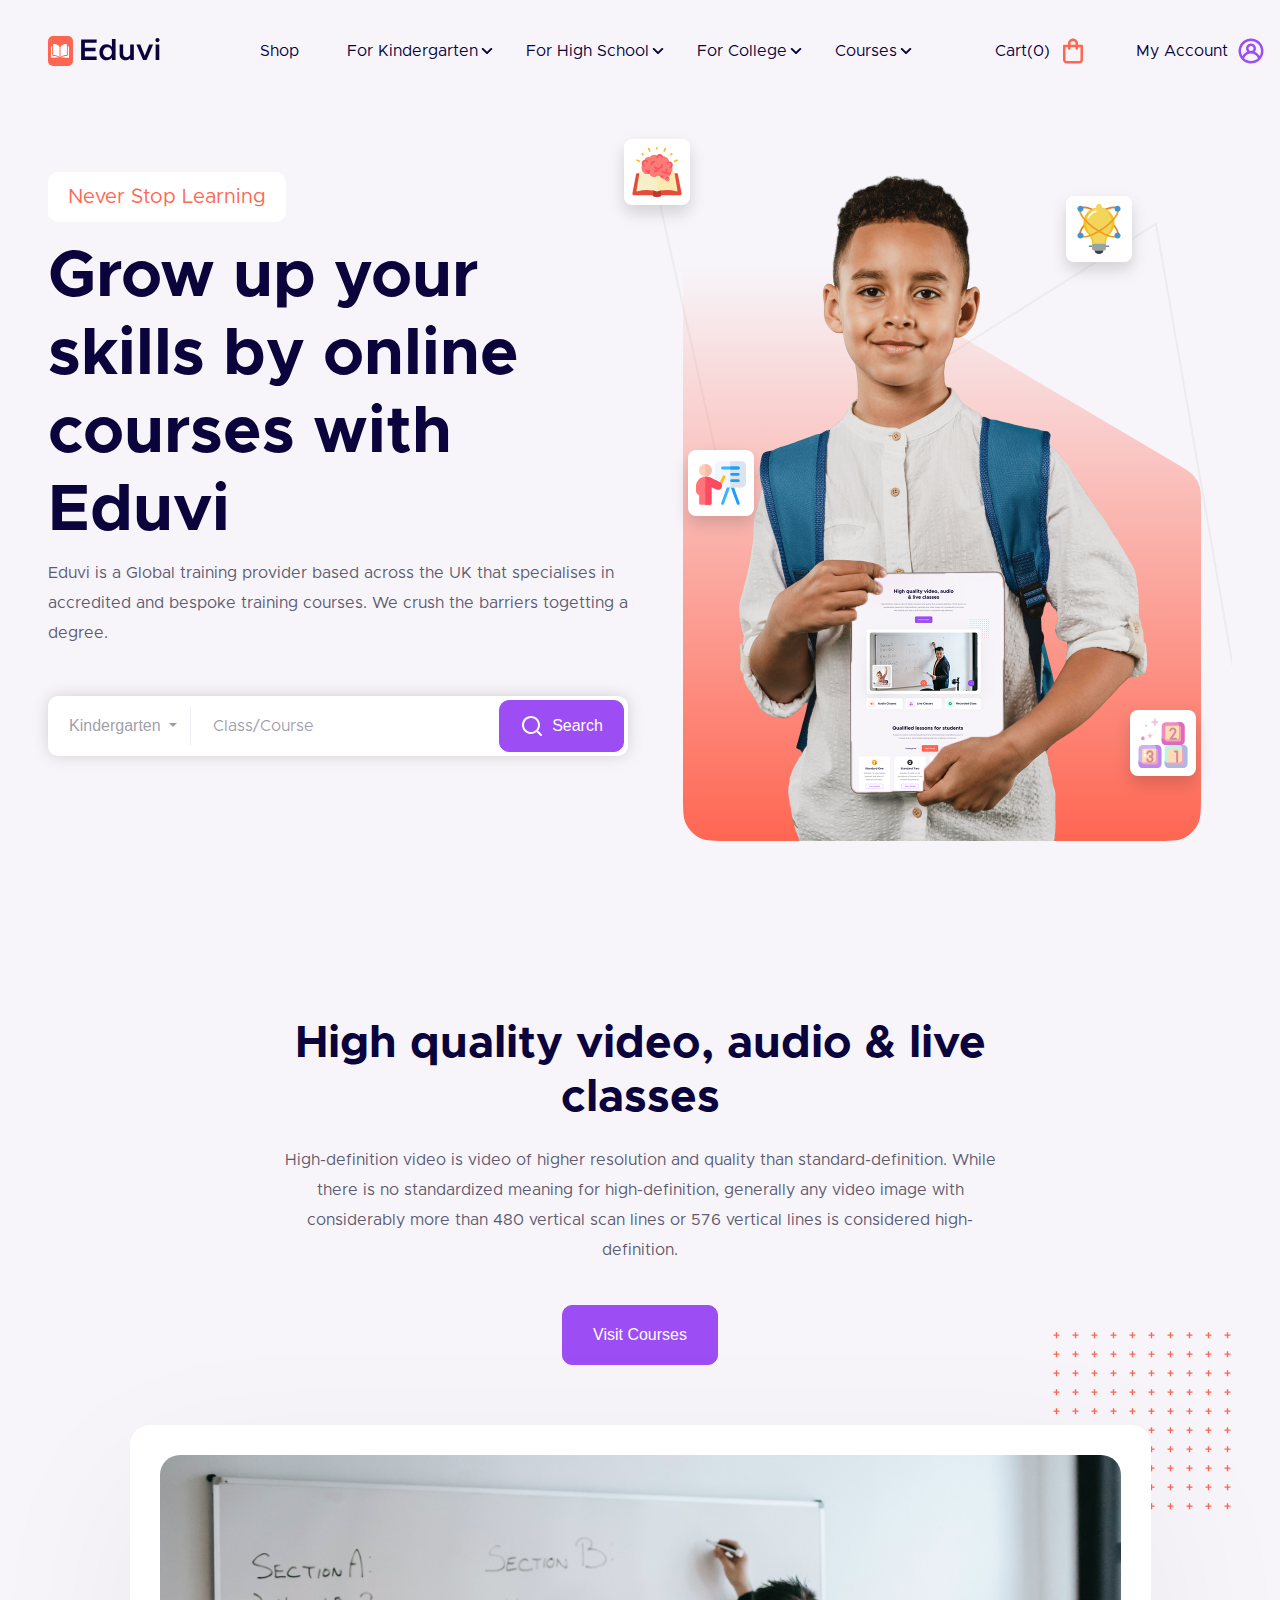
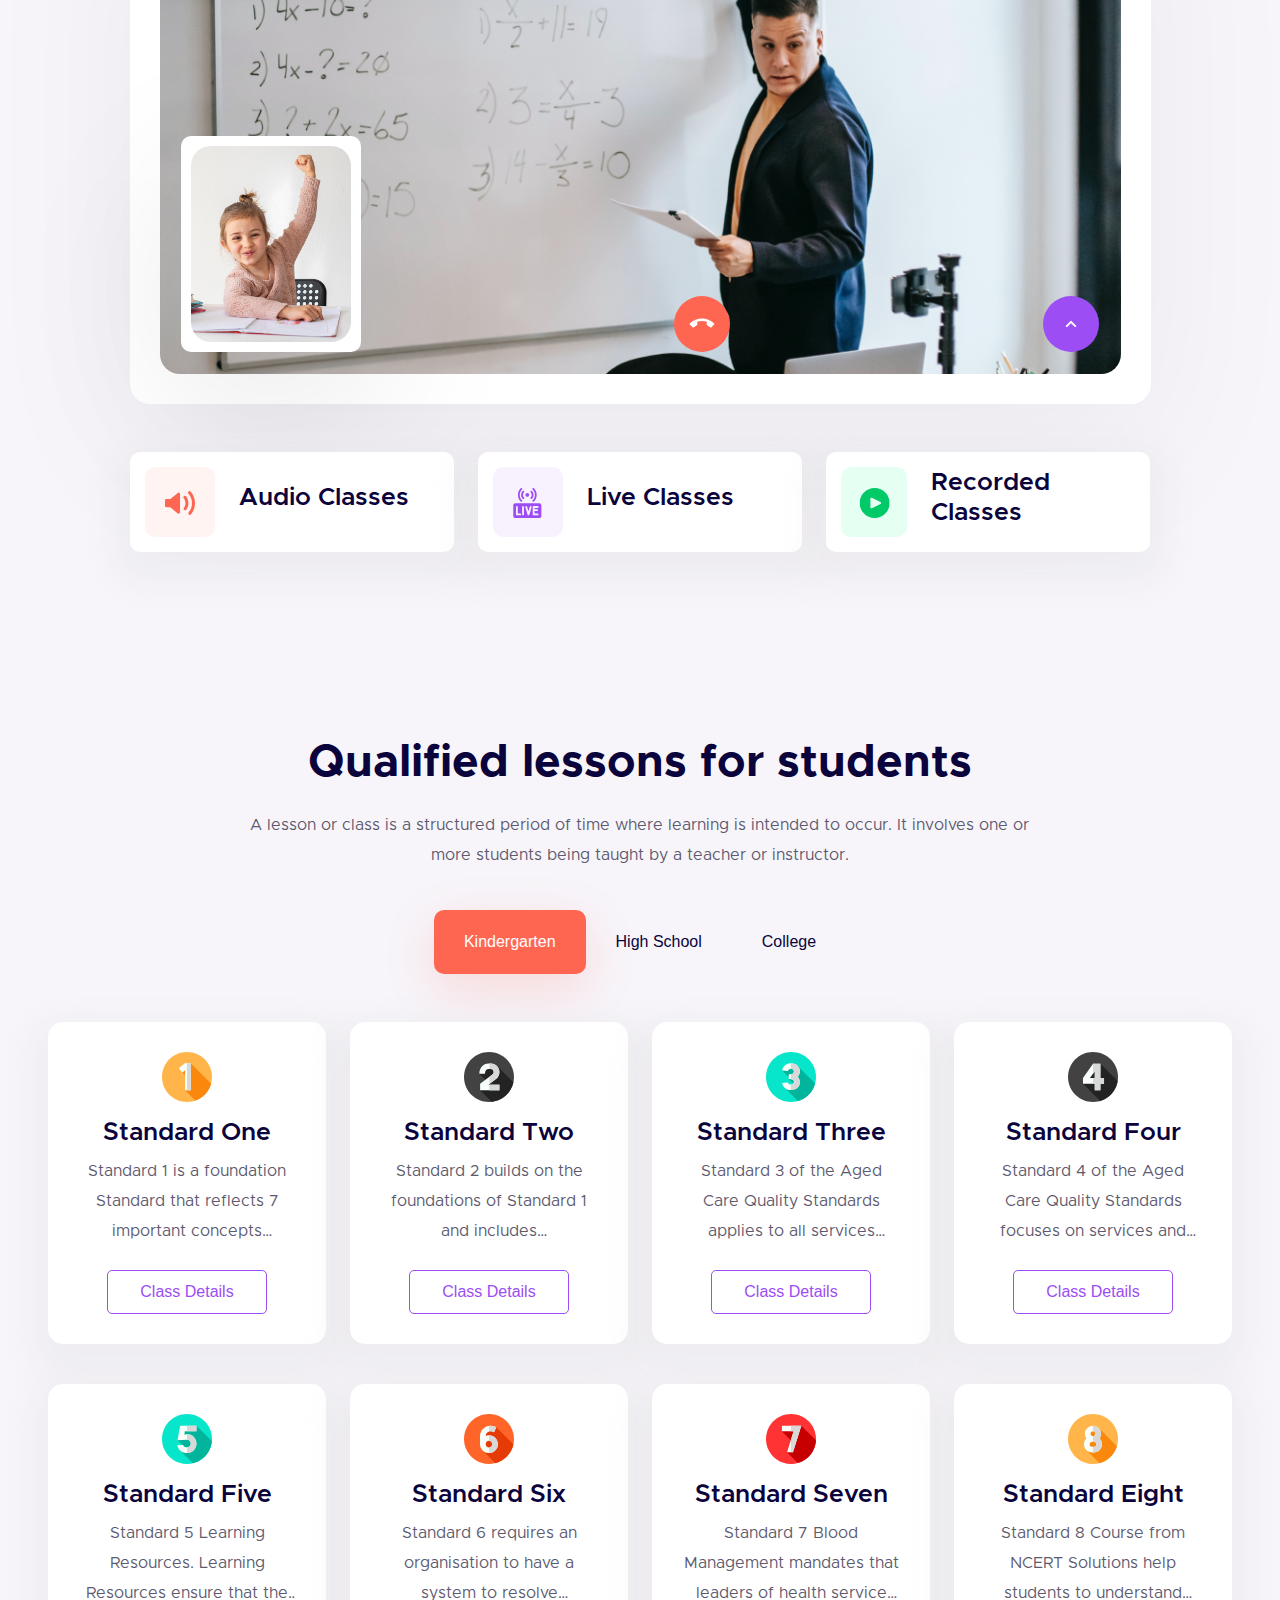
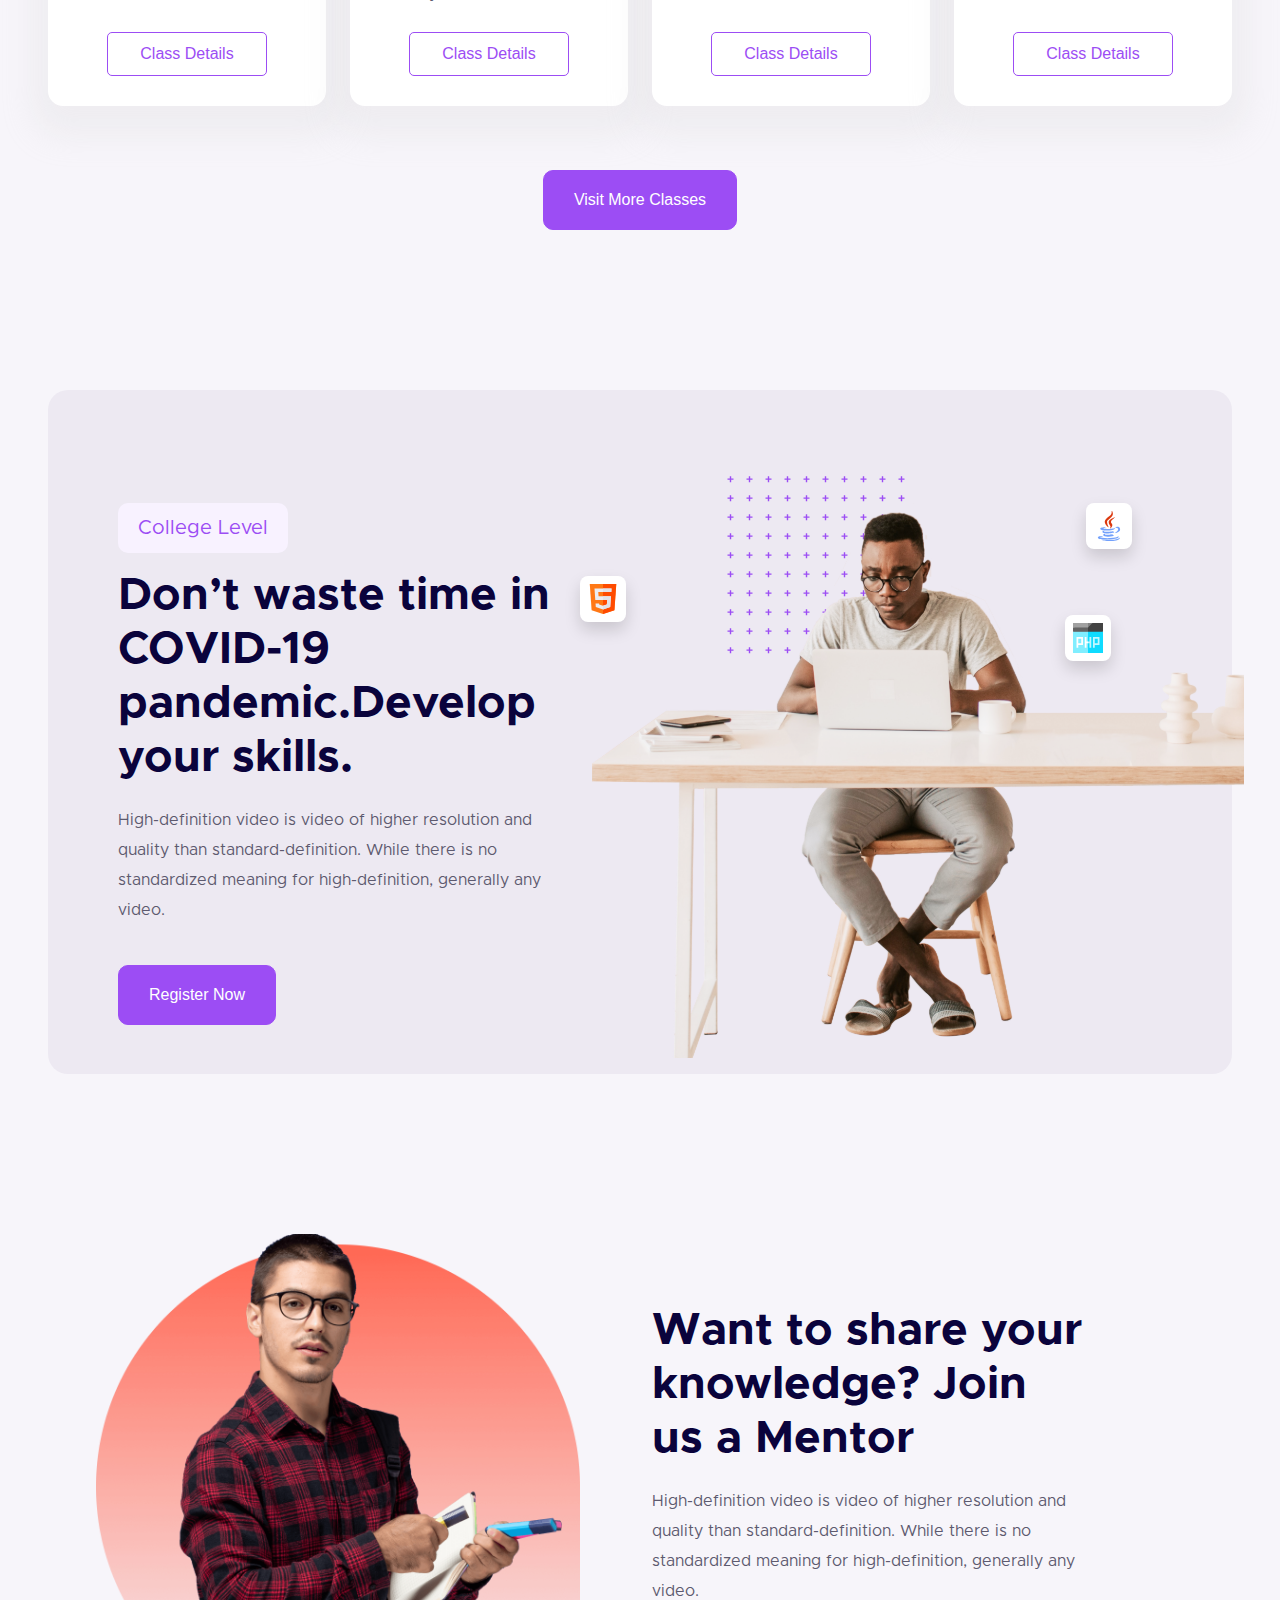
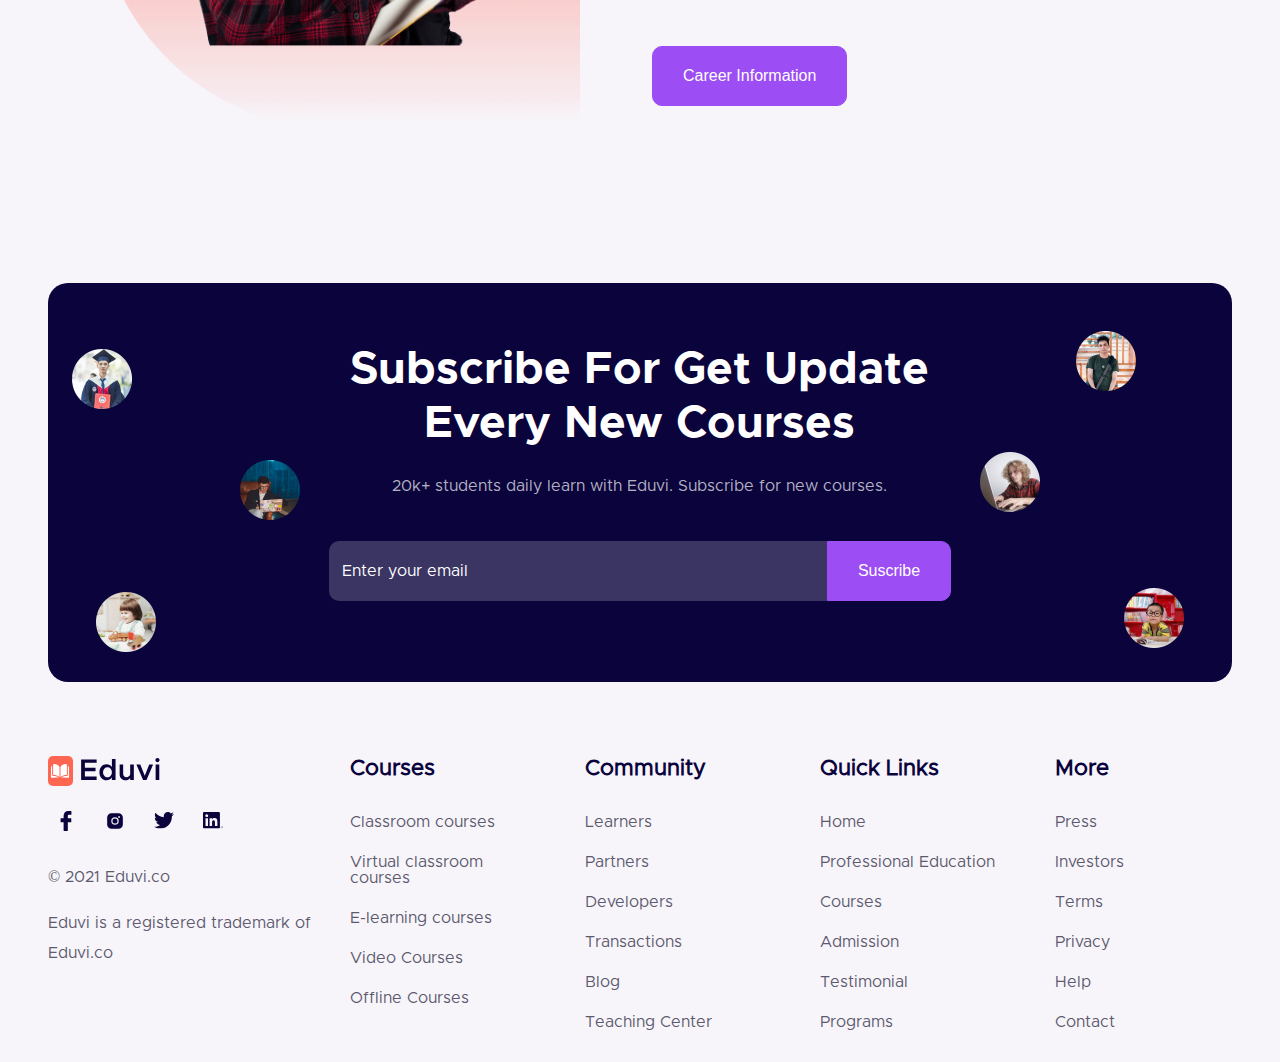
<file: index.html>
<!DOCTYPE html>
<html lang="en">
  <head>
    <meta charset="UTF-8" />
    <meta http-equiv="X-UA-Compatible" content="IE=edge" />
    <meta name="viewport" content="width=device-width, initial-scale=1.0" />
    <meta name="description" content="Eduvi is a Global training provider based across the UK that specialises in accredited and bespoke training courses. We crush the barriers togetting a degree"/>
    <!-- facebook meta tags -->
    <meta property="og:title" content="Want to share your knowledge?">
    <meta property="og:description" content="High-definition video is video of higher resolution and quality than standard-definition. While there is no standardized meaning for high-definition, generally any video.">
    <meta property="og:image" content="https://cupidanish10.github.io/eduVi-website/img/mentor.png">
    <meta property="og:url" content="https://cupidanish10.github.io/eduVi-website">
    <!-- twitter meta tags -->
    <meta name="twitter:title" content="Want to share your knowledge? ">
    <meta name="twitter:description" content="High-definition video is video of higher resolution and quality than standard-definition. While there is no standardized meaning for high-definition, generally any video.">
    <meta name="twitter:image" content="https://cupidanish10.github.io/eduVi-website/img/mentor.png">
    <meta name="twitter:card" content="https://cupidanish10.github.io/eduVi-website/img/mentor.png">
    <link rel="icon" type="image/x-icon" href="img/favicon.png">
    <title>EDuvi | Home</title>
    <link rel="stylesheet" href="https://cdnjs.cloudflare.com/ajax/libs/animate.css/4.1.1/animate.min.css" />
    <link rel="stylesheet" href="css/main.css" />
  </head>
  <body>
    <!-- header Nav starts -->
    <header class="header-static">
      <nav class="navbar navbar-expand-lg bg-transparent">
        <div class="container-fluid px-3 px-xl-5">
          <a class="navbar-brand" href="index.html">
            <img src="img/Logo.svg" alt="logo" />
          </a>
          <button
            class="navbar-toggler ms-auto me-3"
            type="button"
            data-bs-toggle="collapse"
            data-bs-target="#navbar-js"
            aria-controls="navbar-js"
            aria-expanded="false"
            aria-label="Toggle navigation"
          >
            <span class="navbar-toggler-icon"></span>
          </button>
          <div class="collapse navbar-collapse" id="navbar-js">
            <ul class="navbar-nav me-auto first-group">
              <li class="nav-item nav-item-spaced">
                <a class="nav-link" href="shop.html">Shop</a>
              </li>

              <li class="nav-item nav-item-spaced dropdown">
                <a
                  class="nav-link dropdown-toggle"
                  href="#"
                  role="button"
                  data-bs-toggle="dropdown"
                  aria-expanded="false"
                >
                  For Kindergarten
                </a>
                <ul class="dropdown-menu">
                  <li><a class="dropdown-item" href="#">Courses</a></li>
                  <li><a class="dropdown-item" href="#">E-Learning</a></li>
                  <li><a class="dropdown-item" href="#"> Virtual Classroom </a></li>
                  
                </ul>
              </li>
              <li class="nav-item nav-item-spaced dropdown">
                <a
                  class="nav-link dropdown-toggle"
                  href="#"
                  role="button"
                  data-bs-toggle="dropdown"
                  aria-expanded="false"
                >
                  For High School
                </a>
                <ul class="dropdown-menu">
                  <li><a class="dropdown-item" href="#">Courses</a></li>
                  <li><a class="dropdown-item" href="#">E-Learning</a></li>
                  <li><a class="dropdown-item" href="#"> Virtual Classroom </a></li>
                </ul>
              </li>
              <li class="nav-item nav-item-spaced dropdown">
                <a
                  class="nav-link dropdown-toggle"
                  href="#"
                  role="button"
                  data-bs-toggle="dropdown"
                  aria-expanded="false"
                >
                  For College
                </a>
                <ul class="dropdown-menu">
                  <li><a class="dropdown-item" href="#">Courses</a></li>
                    <li><a class="dropdown-item" href="#">E-Learning</a></li>
                    <li><a class="dropdown-item" href="#"> Virtual Classroom </a></li>
                </ul>
              </li>
             
              <li class="nav-item nav-item-spaced dropdown">
                <a
                  class="nav-link dropdown-toggle"
                  href="#"
                  role="button"
                  data-bs-toggle="dropdown"
                  aria-expanded="false"
                >
                  Courses
                </a>
                <ul class="dropdown-menu">
                  <li><a class="dropdown-item" href="#">Courses</a></li>
                  <li><a class="dropdown-item" href="#">E-Learning</a></li>
                  <li><a class="dropdown-item" href="#"> Virtual Classroom </a></li>
                </ul>
              </li>
            </ul>

           
          </div>
          <ul
          class="navbar-nav align-items-lg-center d-flex flex-row ml-lg-auto second-group"
        >
          <li class="nav-item">
            <a class="nav-link d-flex align-items-center" href="cart.html"
              > <span class="d-none d-xl-block pe-2">Cart(0)</span>  <img src="img/icons/bag.svg" alt="shopping bag" /></a
            >
           
          </li>
          <li class="nav-item nav-item-spaced dropdown">
            <a
              class="nav-link d-flex align-items-center dropdown-toggle"
              href="#"
              role="button"
              data-bs-toggle="dropdown"
              aria-expanded="false"
            >
            <span class="d-none d-xl-block pe-2"> My Account </span> <img src="img/icons/profile.svg" alt="profile" />
            </a>
            <ul class="dropdown-menu">
              <li><a class="dropdown-item" href="#">Profile</a></li>
              <li><a class="dropdown-item" href="#">Settings</a></li>
              <li><hr class="dropdown-divider" /></li>
              <li>
                <a class="dropdown-item" href="#">Logout</a>
              </li>
            </ul>
          </li>
        </ul>
        </div>
      </nav>
    </header>
     <!-- header Nav ends -->

    <main>
      
      <!-- Hero section starts -->
      <section class="main position-relative overflow-hidden">
        <div class="container-fluid px-3 px-xl-5">
          <div class="row">
            <div class="col-md-6">
              <div class="badge bg-white text-secondary d-inline-block mb-3 animate__animated animate__fadeInUp animate__delay-1s">
                Never Stop Learning
              </div>
              <h1 class="animate__animated animate__fadeInUp animate__delay-1s">Grow up your skills by online courses with Eduvi</h1>
              <p class="animate__animated animate__fadeInUp animate__delay-1s">
                Eduvi is a Global training provider based across the UK that
                specialises in accredited and bespoke training courses. We crush
                the barriers togetting a degree.
              </p>
              <div class="search-bar mt-5 p-3 p-lg-1 animate__animated animate__fadeInUp animate__delay-1s">
                <form action="#" class="d-block">
                  <div class="row">
                    <div class="col-6 col-lg-3 d-flex align-items-center form-group">
                      <div
                        class="dropdown border-end-sm"
                        data-bs-toggle="select"
                      >
                        <button
                          class="btn btn-link dropdown-toggle ps-2 ps-sm-3"
                          type="button"
                          data-bs-toggle="dropdown"
                          aria-expanded="false"
                        >
                          <span class="dropdown-toggle-label"
                            >Kindergarten</span
                          >
                        </button>
                        <input type="hidden" />
                        <ul class="dropdown-menu">
                          <li>
                            
                            <a role="option" class="dropdown-item" tabindex="0" aria-setsize="4" aria-posinset="2"
                              ><span class="dropdown-item-label"
                                >High School</span
                              ></a
                            >
                          </li>
                          <li>
                            <a class="dropdown-item" role="option" class="dropdown-item" tabindex="0" aria-setsize="4" aria-posinset="2"
                              ><span class="dropdown-item-label"
                                >College</span
                              ></a
                            >
                          </li>
                        </ul>
                      </div>
                    </div>
                    <div class="col-6 col-lg-6 d-flex align-items-center form-group">
                      <input
                        class="form-control border-0 shadow-0"
                        type="text"
                        name="search"
                        placeholder="Class/Course"
                      />
                    </div>

                    <div class="col-lg-3 d-grid">
                      <button
                        class="btn btn-primary h-100 p-0 d-flex justify-content-center align-items-center"
                        type="submit"
                      >
                        <img
                          src="img/icons/magnifier.svg"
                          alt="search courses"
                        />
                        <span class="ms-2"> Search </span>
                      </button>
                    </div>
                  </div>
                </form>
              </div>
            </div>

            <div class="col-md-6 position-relative animate__animated animate__fadeInRight animate__delay-1s">
              <figure class="text-center hero-figure">
                <img src="img/hero/hero.svg" class="img-fluid" alt="hero image" />
              </figure>
              <div
                class="p-2 bg-white shadow rounded-3 position-absolute top-0 start-0 msn-1 translate-middle-y d-none d-sm-block"
              >
                <img src="img/hero/book.svg" alt="book Icon" />
              </div>
              <div
                class="p-2 bg-white shadow rounded-3 position-absolute top-50 start-0 translate-middle-y ms-5 mtn-2 d-none d-sm-block"
              >
                <img src="img/hero/presentation 1.svg" alt="presentation Icon" />
              </div>
              <div
                class="p-2 bg-white shadow rounded-3 position-absolute top-0 end-0 me-7 mt-4"
              >
                <img src="img/hero/lightbulb 1.svg" alt="bulb Icon" />
              </div>
              <div
                class="p-2 bg-white shadow rounded-3 position-absolute bottom-0 end-0 translate-middle-y mb-5 me-5 d-none d-lg-block z-index-9"
              >
                <img src="img/hero/blocks 1.svg" alt="block Icon" />
              </div>
            </div>
          </div>
        </div>
      </section>
       <!-- Hero section ends -->
     
      <!-- High quality video section starts -->
      <section class="main position-relative overflow-hidden">
        <div class="container">
          <div class="row justify-content-center">
            <div class="col-md-8 text-center">
              <h2>High quality video, audio &amp; live classes</h2>
              <p>
                High-definition video is video of higher resolution and quality
                than standard-definition. While there is no standardized meaning
                for high-definition, generally any video image with considerably
                more than 480 vertical scan lines or 576 vertical lines is
                considered high-definition.
              </p>

              <div class="mt-4">
                <a href="" class="btn btn-primary"> Visit Courses </a>
              </div>
            </div>
          </div>

          <div class="row justify-content-center">
            <div class="col-md-11">
              <div class="card border-0 text-center video-card">
                <img src="img/video-call.png" class="img-fluid" alt="video call" />
                
                <div class="position-absolute call-wrapper">
                  <div class="d-flex align-items-end justify-content-between">
                    <div class="small-video">
                      <img src="img/little-girl.png" class="img-fluid" alt="call" />
                    </div>
                    <div class="cancel-btn icon-lg bg-secondary rounded-circle">
                      <img src="img/icons/call.svg" alt="cancel call" />
                    </div>
                    <div class="more-btn icon-lg bg-primary rounded-circle">
                      <img src="img/icons/arrow-up.svg" alt="more arrow" />
                    </div>
                  </div>

                </div>
                <figure class="position-absolute ms-n7 d-none d-xl-block pattern-img">
                  <svg xmlns="http://www.w3.org/2000/svg" width="180" height="185" viewBox="0 0 180 185" fill="none">
                    <path d="M1.50575 8.822V7.464H3.80175V5.14H5.20175V7.464H7.49775V8.822H5.20175V11.23H3.80175V8.822H1.50575Z" fill="#FF6652"/>
                    <path d="M20.5058 8.822V7.464H22.8018V5.14H24.2018V7.464H26.4978V8.822H24.2018V11.23H22.8018V8.822H20.5058Z" fill="#FF6652"/>
                    <path d="M39.5058 8.822V7.464H41.8018V5.14H43.2018V7.464H45.4978V8.822H43.2018V11.23H41.8018V8.822H39.5058Z" fill="#FF6652"/>
                    <path d="M58.5058 8.822V7.464H60.8018V5.14H62.2018V7.464H64.4978V8.822H62.2018V11.23H60.8018V8.822H58.5058Z" fill="#FF6652"/>
                    <path d="M77.5058 8.822V7.464H79.8018V5.14H81.2018V7.464H83.4978V8.822H81.2018V11.23H79.8018V8.822H77.5058Z" fill="#FF6652"/>
                    <path d="M96.5058 8.822V7.464H98.8018V5.14H100.202V7.464H102.498V8.822H100.202V11.23H98.8018V8.822H96.5058Z" fill="#FF6652"/>
                    <path d="M115.506 8.822V7.464H117.802V5.14H119.202V7.464H121.498V8.822H119.202V11.23H117.802V8.822H115.506Z" fill="#FF6652"/>
                    <path d="M134.506 8.822V7.464H136.802V5.14H138.202V7.464H140.498V8.822H138.202V11.23H136.802V8.822H134.506Z" fill="#FF6652"/>
                    <path d="M153.506 8.822V7.464H155.802V5.14H157.202V7.464H159.498V8.822H157.202V11.23H155.802V8.822H153.506Z" fill="#FF6652"/>
                    <path d="M172.506 8.822V7.464H174.802V5.14H176.202V7.464H178.498V8.822H176.202V11.23H174.802V8.822H172.506Z" fill="#FF6652"/>
                    <path d="M1.50575 27.822V26.464H3.80175V24.14H5.20175V26.464H7.49775V27.822H5.20175V30.23H3.80175V27.822H1.50575Z" fill="#FF6652"/>
                    <path d="M20.5058 27.822V26.464H22.8018V24.14H24.2018V26.464H26.4978V27.822H24.2018V30.23H22.8018V27.822H20.5058Z" fill="#FF6652"/>
                    <path d="M39.5058 27.822V26.464H41.8018V24.14H43.2018V26.464H45.4978V27.822H43.2018V30.23H41.8018V27.822H39.5058Z" fill="#FF6652"/>
                    <path d="M58.5058 27.822V26.464H60.8018V24.14H62.2018V26.464H64.4978V27.822H62.2018V30.23H60.8018V27.822H58.5058Z" fill="#FF6652"/>
                    <path d="M77.5058 27.822V26.464H79.8018V24.14H81.2018V26.464H83.4978V27.822H81.2018V30.23H79.8018V27.822H77.5058Z" fill="#FF6652"/>
                    <path d="M96.5058 27.822V26.464H98.8018V24.14H100.202V26.464H102.498V27.822H100.202V30.23H98.8018V27.822H96.5058Z" fill="#FF6652"/>
                    <path d="M115.506 27.822V26.464H117.802V24.14H119.202V26.464H121.498V27.822H119.202V30.23H117.802V27.822H115.506Z" fill="#FF6652"/>
                    <path d="M134.506 27.822V26.464H136.802V24.14H138.202V26.464H140.498V27.822H138.202V30.23H136.802V27.822H134.506Z" fill="#FF6652"/>
                    <path d="M153.506 27.822V26.464H155.802V24.14H157.202V26.464H159.498V27.822H157.202V30.23H155.802V27.822H153.506Z" fill="#FF6652"/>
                    <path d="M172.506 27.822V26.464H174.802V24.14H176.202V26.464H178.498V27.822H176.202V30.23H174.802V27.822H172.506Z" fill="#FF6652"/>
                    <path d="M1.50575 46.822V45.464H3.80175V43.14H5.20175V45.464H7.49775V46.822H5.20175V49.23H3.80175V46.822H1.50575Z" fill="#FF6652"/>
                    <path d="M20.5058 46.822V45.464H22.8018V43.14H24.2018V45.464H26.4978V46.822H24.2018V49.23H22.8018V46.822H20.5058Z" fill="#FF6652"/>
                    <path d="M39.5058 46.822V45.464H41.8018V43.14H43.2018V45.464H45.4978V46.822H43.2018V49.23H41.8018V46.822H39.5058Z" fill="#FF6652"/>
                    <path d="M58.5058 46.822V45.464H60.8018V43.14H62.2018V45.464H64.4978V46.822H62.2018V49.23H60.8018V46.822H58.5058Z" fill="#FF6652"/>
                    <path d="M77.5058 46.822V45.464H79.8018V43.14H81.2018V45.464H83.4978V46.822H81.2018V49.23H79.8018V46.822H77.5058Z" fill="#FF6652"/>
                    <path d="M96.5058 46.822V45.464H98.8018V43.14H100.202V45.464H102.498V46.822H100.202V49.23H98.8018V46.822H96.5058Z" fill="#FF6652"/>
                    <path d="M115.506 46.822V45.464H117.802V43.14H119.202V45.464H121.498V46.822H119.202V49.23H117.802V46.822H115.506Z" fill="#FF6652"/>
                    <path d="M134.506 46.822V45.464H136.802V43.14H138.202V45.464H140.498V46.822H138.202V49.23H136.802V46.822H134.506Z" fill="#FF6652"/>
                    <path d="M153.506 46.822V45.464H155.802V43.14H157.202V45.464H159.498V46.822H157.202V49.23H155.802V46.822H153.506Z" fill="#FF6652"/>
                    <path d="M172.506 46.822V45.464H174.802V43.14H176.202V45.464H178.498V46.822H176.202V49.23H174.802V46.822H172.506Z" fill="#FF6652"/>
                    <path d="M1.50575 65.822V64.464H3.80175V62.14H5.20175V64.464H7.49775V65.822H5.20175V68.23H3.80175V65.822H1.50575Z" fill="#FF6652"/>
                    <path d="M20.5058 65.822V64.464H22.8018V62.14H24.2018V64.464H26.4978V65.822H24.2018V68.23H22.8018V65.822H20.5058Z" fill="#FF6652"/>
                    <path d="M39.5058 65.822V64.464H41.8018V62.14H43.2018V64.464H45.4978V65.822H43.2018V68.23H41.8018V65.822H39.5058Z" fill="#FF6652"/>
                    <path d="M58.5058 65.822V64.464H60.8018V62.14H62.2018V64.464H64.4978V65.822H62.2018V68.23H60.8018V65.822H58.5058Z" fill="#FF6652"/>
                    <path d="M77.5058 65.822V64.464H79.8018V62.14H81.2018V64.464H83.4978V65.822H81.2018V68.23H79.8018V65.822H77.5058Z" fill="#FF6652"/>
                    <path d="M96.5058 65.822V64.464H98.8018V62.14H100.202V64.464H102.498V65.822H100.202V68.23H98.8018V65.822H96.5058Z" fill="#FF6652"/>
                    <path d="M115.506 65.822V64.464H117.802V62.14H119.202V64.464H121.498V65.822H119.202V68.23H117.802V65.822H115.506Z" fill="#FF6652"/>
                    <path d="M134.506 65.822V64.464H136.802V62.14H138.202V64.464H140.498V65.822H138.202V68.23H136.802V65.822H134.506Z" fill="#FF6652"/>
                    <path d="M153.506 65.822V64.464H155.802V62.14H157.202V64.464H159.498V65.822H157.202V68.23H155.802V65.822H153.506Z" fill="#FF6652"/>
                    <path d="M172.506 65.822V64.464H174.802V62.14H176.202V64.464H178.498V65.822H176.202V68.23H174.802V65.822H172.506Z" fill="#FF6652"/>
                    <path d="M1.50575 84.822V83.464H3.80175V81.14H5.20175V83.464H7.49775V84.822H5.20175V87.23H3.80175V84.822H1.50575Z" fill="#FF6652"/>
                    <path d="M20.5058 84.822V83.464H22.8018V81.14H24.2018V83.464H26.4978V84.822H24.2018V87.23H22.8018V84.822H20.5058Z" fill="#FF6652"/>
                    <path d="M39.5058 84.822V83.464H41.8018V81.14H43.2018V83.464H45.4978V84.822H43.2018V87.23H41.8018V84.822H39.5058Z" fill="#FF6652"/>
                    <path d="M58.5058 84.822V83.464H60.8018V81.14H62.2018V83.464H64.4978V84.822H62.2018V87.23H60.8018V84.822H58.5058Z" fill="#FF6652"/>
                    <path d="M77.5058 84.822V83.464H79.8018V81.14H81.2018V83.464H83.4978V84.822H81.2018V87.23H79.8018V84.822H77.5058Z" fill="#FF6652"/>
                    <path d="M96.5058 84.822V83.464H98.8018V81.14H100.202V83.464H102.498V84.822H100.202V87.23H98.8018V84.822H96.5058Z" fill="#FF6652"/>
                    <path d="M115.506 84.822V83.464H117.802V81.14H119.202V83.464H121.498V84.822H119.202V87.23H117.802V84.822H115.506Z" fill="#FF6652"/>
                    <path d="M134.506 84.822V83.464H136.802V81.14H138.202V83.464H140.498V84.822H138.202V87.23H136.802V84.822H134.506Z" fill="#FF6652"/>
                    <path d="M153.506 84.822V83.464H155.802V81.14H157.202V83.464H159.498V84.822H157.202V87.23H155.802V84.822H153.506Z" fill="#FF6652"/>
                    <path d="M172.506 84.822V83.464H174.802V81.14H176.202V83.464H178.498V84.822H176.202V87.23H174.802V84.822H172.506Z" fill="#FF6652"/>
                    <path d="M1.50575 103.822V102.464H3.80175V100.14H5.20175V102.464H7.49775V103.822H5.20175V106.23H3.80175V103.822H1.50575Z" fill="#FF6652"/>
                    <path d="M20.5058 103.822V102.464H22.8018V100.14H24.2018V102.464H26.4978V103.822H24.2018V106.23H22.8018V103.822H20.5058Z" fill="#FF6652"/>
                    <path d="M39.5058 103.822V102.464H41.8018V100.14H43.2018V102.464H45.4978V103.822H43.2018V106.23H41.8018V103.822H39.5058Z" fill="#FF6652"/>
                    <path d="M58.5058 103.822V102.464H60.8018V100.14H62.2018V102.464H64.4978V103.822H62.2018V106.23H60.8018V103.822H58.5058Z" fill="#FF6652"/>
                    <path d="M77.5058 103.822V102.464H79.8018V100.14H81.2018V102.464H83.4978V103.822H81.2018V106.23H79.8018V103.822H77.5058Z" fill="#FF6652"/>
                    <path d="M96.5058 103.822V102.464H98.8018V100.14H100.202V102.464H102.498V103.822H100.202V106.23H98.8018V103.822H96.5058Z" fill="#FF6652"/>
                    <path d="M115.506 103.822V102.464H117.802V100.14H119.202V102.464H121.498V103.822H119.202V106.23H117.802V103.822H115.506Z" fill="#FF6652"/>
                    <path d="M134.506 103.822V102.464H136.802V100.14H138.202V102.464H140.498V103.822H138.202V106.23H136.802V103.822H134.506Z" fill="#FF6652"/>
                    <path d="M153.506 103.822V102.464H155.802V100.14H157.202V102.464H159.498V103.822H157.202V106.23H155.802V103.822H153.506Z" fill="#FF6652"/>
                    <path d="M172.506 103.822V102.464H174.802V100.14H176.202V102.464H178.498V103.822H176.202V106.23H174.802V103.822H172.506Z" fill="#FF6652"/>
                    <path d="M1.50575 122.822V121.464H3.80175V119.14H5.20175V121.464H7.49775V122.822H5.20175V125.23H3.80175V122.822H1.50575Z" fill="#FF6652"/>
                    <path d="M20.5058 122.822V121.464H22.8018V119.14H24.2018V121.464H26.4978V122.822H24.2018V125.23H22.8018V122.822H20.5058Z" fill="#FF6652"/>
                    <path d="M39.5058 122.822V121.464H41.8018V119.14H43.2018V121.464H45.4978V122.822H43.2018V125.23H41.8018V122.822H39.5058Z" fill="#FF6652"/>
                    <path d="M58.5058 122.822V121.464H60.8018V119.14H62.2018V121.464H64.4978V122.822H62.2018V125.23H60.8018V122.822H58.5058Z" fill="#FF6652"/>
                    <path d="M77.5058 122.822V121.464H79.8018V119.14H81.2018V121.464H83.4978V122.822H81.2018V125.23H79.8018V122.822H77.5058Z" fill="#FF6652"/>
                    <path d="M96.5058 122.822V121.464H98.8018V119.14H100.202V121.464H102.498V122.822H100.202V125.23H98.8018V122.822H96.5058Z" fill="#FF6652"/>
                    <path d="M115.506 122.822V121.464H117.802V119.14H119.202V121.464H121.498V122.822H119.202V125.23H117.802V122.822H115.506Z" fill="#FF6652"/>
                    <path d="M134.506 122.822V121.464H136.802V119.14H138.202V121.464H140.498V122.822H138.202V125.23H136.802V122.822H134.506Z" fill="#FF6652"/>
                    <path d="M153.506 122.822V121.464H155.802V119.14H157.202V121.464H159.498V122.822H157.202V125.23H155.802V122.822H153.506Z" fill="#FF6652"/>
                    <path d="M172.506 122.822V121.464H174.802V119.14H176.202V121.464H178.498V122.822H176.202V125.23H174.802V122.822H172.506Z" fill="#FF6652"/>
                    <path d="M1.50575 141.822V140.464H3.80175V138.14H5.20175V140.464H7.49775V141.822H5.20175V144.23H3.80175V141.822H1.50575Z" fill="#FF6652"/>
                    <path d="M20.5058 141.822V140.464H22.8018V138.14H24.2018V140.464H26.4978V141.822H24.2018V144.23H22.8018V141.822H20.5058Z" fill="#FF6652"/>
                    <path d="M39.5058 141.822V140.464H41.8018V138.14H43.2018V140.464H45.4978V141.822H43.2018V144.23H41.8018V141.822H39.5058Z" fill="#FF6652"/>
                    <path d="M58.5058 141.822V140.464H60.8018V138.14H62.2018V140.464H64.4978V141.822H62.2018V144.23H60.8018V141.822H58.5058Z" fill="#FF6652"/>
                    <path d="M77.5058 141.822V140.464H79.8018V138.14H81.2018V140.464H83.4978V141.822H81.2018V144.23H79.8018V141.822H77.5058Z" fill="#FF6652"/>
                    <path d="M96.5058 141.822V140.464H98.8018V138.14H100.202V140.464H102.498V141.822H100.202V144.23H98.8018V141.822H96.5058Z" fill="#FF6652"/>
                    <path d="M115.506 141.822V140.464H117.802V138.14H119.202V140.464H121.498V141.822H119.202V144.23H117.802V141.822H115.506Z" fill="#FF6652"/>
                    <path d="M134.506 141.822V140.464H136.802V138.14H138.202V140.464H140.498V141.822H138.202V144.23H136.802V141.822H134.506Z" fill="#FF6652"/>
                    <path d="M153.506 141.822V140.464H155.802V138.14H157.202V140.464H159.498V141.822H157.202V144.23H155.802V141.822H153.506Z" fill="#FF6652"/>
                    <path d="M172.506 141.822V140.464H174.802V138.14H176.202V140.464H178.498V141.822H176.202V144.23H174.802V141.822H172.506Z" fill="#FF6652"/>
                    <path d="M1.50575 160.822V159.464H3.80175V157.14H5.20175V159.464H7.49775V160.822H5.20175V163.23H3.80175V160.822H1.50575Z" fill="#FF6652"/>
                    <path d="M20.5058 160.822V159.464H22.8018V157.14H24.2018V159.464H26.4978V160.822H24.2018V163.23H22.8018V160.822H20.5058Z" fill="#FF6652"/>
                    <path d="M39.5058 160.822V159.464H41.8018V157.14H43.2018V159.464H45.4978V160.822H43.2018V163.23H41.8018V160.822H39.5058Z" fill="#FF6652"/>
                    <path d="M58.5058 160.822V159.464H60.8018V157.14H62.2018V159.464H64.4978V160.822H62.2018V163.23H60.8018V160.822H58.5058Z" fill="#FF6652"/>
                    <path d="M77.5058 160.822V159.464H79.8018V157.14H81.2018V159.464H83.4978V160.822H81.2018V163.23H79.8018V160.822H77.5058Z" fill="#FF6652"/>
                    <path d="M96.5058 160.822V159.464H98.8018V157.14H100.202V159.464H102.498V160.822H100.202V163.23H98.8018V160.822H96.5058Z" fill="#FF6652"/>
                    <path d="M115.506 160.822V159.464H117.802V157.14H119.202V159.464H121.498V160.822H119.202V163.23H117.802V160.822H115.506Z" fill="#FF6652"/>
                    <path d="M134.506 160.822V159.464H136.802V157.14H138.202V159.464H140.498V160.822H138.202V163.23H136.802V160.822H134.506Z" fill="#FF6652"/>
                    <path d="M153.506 160.822V159.464H155.802V157.14H157.202V159.464H159.498V160.822H157.202V163.23H155.802V160.822H153.506Z" fill="#FF6652"/>
                    <path d="M172.506 160.822V159.464H174.802V157.14H176.202V159.464H178.498V160.822H176.202V163.23H174.802V160.822H172.506Z" fill="#FF6652"/>
                    <path d="M1.50575 179.822V178.464H3.80175V176.14H5.20175V178.464H7.49775V179.822H5.20175V182.23H3.80175V179.822H1.50575Z" fill="#FF6652"/>
                    <path d="M20.5058 179.822V178.464H22.8018V176.14H24.2018V178.464H26.4978V179.822H24.2018V182.23H22.8018V179.822H20.5058Z" fill="#FF6652"/>
                    <path d="M39.5058 179.822V178.464H41.8018V176.14H43.2018V178.464H45.4978V179.822H43.2018V182.23H41.8018V179.822H39.5058Z" fill="#FF6652"/>
                    <path d="M58.5058 179.822V178.464H60.8018V176.14H62.2018V178.464H64.4978V179.822H62.2018V182.23H60.8018V179.822H58.5058Z" fill="#FF6652"/>
                    <path d="M77.5058 179.822V178.464H79.8018V176.14H81.2018V178.464H83.4978V179.822H81.2018V182.23H79.8018V179.822H77.5058Z" fill="#FF6652"/>
                    <path d="M96.5058 179.822V178.464H98.8018V176.14H100.202V178.464H102.498V179.822H100.202V182.23H98.8018V179.822H96.5058Z" fill="#FF6652"/>
                    <path d="M115.506 179.822V178.464H117.802V176.14H119.202V178.464H121.498V179.822H119.202V182.23H117.802V179.822H115.506Z" fill="#FF6652"/>
                    <path d="M134.506 179.822V178.464H136.802V176.14H138.202V178.464H140.498V179.822H138.202V182.23H136.802V179.822H134.506Z" fill="#FF6652"/>
                    <path d="M153.506 179.822V178.464H155.802V176.14H157.202V178.464H159.498V179.822H157.202V182.23H155.802V179.822H153.506Z" fill="#FF6652"/>
                    <path d="M172.506 179.822V178.464H174.802V176.14H176.202V178.464H178.498V179.822H176.202V182.23H174.802V179.822H172.506Z" fill="#FF6652"/>
                    </svg>
                </figure>
              </div>
            </div>

            <div class="col-md-11">
              <div class="row justify-content-center mt-4">
                <div class="col-sm-12 col-md-6 col-lg-6 col-xl-4">
                  <div class="card border-0 service-card align-items-center flex-row">
                    <div class="icon-xl bg-secondary-soft me-4">
                      <img src="img/speaker.svg" alt="speaker">
                    </div>
                    <div class="content">
                      <h3> Audio Classes </h3>

                    </div>
                  </div>
                </div>
                <div class="col-sm-12 col-md-6 col-lg-6 col-xl-4">
                  <div class="card border-0 service-card align-items-center flex-row">
                    <div class="icon-xl bg-primary-soft me-4">
                      <img src="img/live.svg" alt="live">
                    </div>
                    <div class="content">
                      <h3> Live Classes </h3>

                    </div>
                  </div>
                </div>
                <div class="col-sm-12 col-md-6 col-lg-6 col-xl-4">
                  <div class="card border-0 service-card align-items-center flex-row">
                    <div class="icon-xl bg-danger-soft me-4">
                      <img src="img/recorded.svg" alt="recorded">
                    </div>
                    <div class="content">
                      <h3> Recorded Classes </h3>

                    </div>
                  </div>
                </div>
              </div>
            </div>
          </div>
        </div>
      </section>
      <!-- High quality video section ends -->

      <!-- Lessons tabs starts -->
      <section class="main">
        <div class="container-fluid px-3 px-xl-5">
          <div class="row justify-content-center">
            <div class="col-md-8 text-center">
              <h2>Qualified lessons for students</h2>
              <p>
                A lesson or class is a structured period of time where learning is intended to occur. It involves one or more students being taught by a teacher or instructor.
              </p>
            </div>
          </div>

          <div class="row">
            <div class="col-md-12">
              <ul class="nav nav-pills brand-pills mb-5 justify-content-center" id="myTab" role="tablist">
                <li class="nav-item" role="presentation">
                  <button class="nav-link active" id="home-tab" data-bs-toggle="tab" data-bs-target="#home-tab-pane" type="button" role="tab" aria-controls="home-tab-pane" aria-selected="true">Kindergarten</button>
                </li>
                <li class="nav-item" role="presentation">
                  <button class="nav-link" id="profile-tab" data-bs-toggle="tab" data-bs-target="#profile-tab-pane" type="button" role="tab" aria-controls="profile-tab-pane" aria-selected="false">High School</button>
                </li>
                <li class="nav-item" role="presentation">
                  <button class="nav-link" id="contact-tab" data-bs-toggle="tab" data-bs-target="#contact-tab-pane" type="button" role="tab" aria-controls="contact-tab-pane" aria-selected="false">College</button>
                </li>
               
              </ul>
              <div class="tab-content" id="myTabContent">
                <div class="tab-pane fade show active" id="home-tab-pane" role="tabpanel" aria-labelledby="home-tab" tabindex="0">
                  <div class="row justify-content-center">
                    <div class="col-sm-6 col-lg-4 col-xl-3">
                      <div class="card border-0 text-center lesson-card">
                        <img src="img/lessons/1.svg" class="img-fluid" alt="lesson 1" />
                        <div class="card-body pb-0">
                          <h3>Standard One</h3>
                          <p>
                            Standard 1 is a foundation Standard that reflects 7
                            important concepts Standard that reflects 7
                            important concepts
                          </p>
                          <div class="mt-4">
                            <a href="" class="btn btn-outline-primary">
                              Class Details
                            </a>
                          </div>
                        </div>
                      </div>
                    </div>
        
                    <div class="col-sm-6 col-lg-4 col-xl-3">
                      <div class="card border-0 text-center lesson-card">
                        <img src="img/lessons/2.svg" class="img-fluid" alt="lesson 2" />
                        <div class="card-body pb-0">
                          <h3>Standard Two</h3>
                          <p>
                            Standard 2 builds on the foundations of Standard 1 and includes requirementsof Standard 1 and includes requirements
                          </p>
                          <div class="mt-4">
                            <a href="" class="btn btn-outline-primary">
                              Class Details
                            </a>
                          </div>
                        </div>
                      </div>
        
                    </div>
        
                    <div class="col-sm-6 col-lg-4 col-xl-3">
                      <div class="card border-0 text-center lesson-card">
                        <img src="img/lessons/3.svg" class="img-fluid" alt="lesson 3" />
                        <div class="card-body pb-0">
                          <h3>Standard Three</h3>
                          <p>
                            Standard 3 of the Aged Care Quality Standards applies to all services delivering personal includes requirements
                          </p>
                          <div class="mt-4">
                            <a href="" class="btn btn-outline-primary">
                              Class Details
                            </a>
                          </div>
                        </div>
                      </div>
        
                    </div>
        
                    <div class="col-sm-6 col-lg-4 col-xl-3">
                      <div class="card border-0 text-center lesson-card">
                        <img src="img/lessons/4.svg" class="img-fluid" alt="lesson 4" />
                        <div class="card-body pb-0">
                          <h3>Standard Four</h3>
                          <p>
                            Standard 4 of the Aged Care Quality Standards focuses on services and supports personal includes requirements
                          </p>
                          <div class="mt-4">
                            <a href="" class="btn btn-outline-primary">
                              Class Details
                            </a>
                          </div>
                        </div>
                      </div>
        
                    </div>
        
                    <div class="col-sm-6 col-lg-4 col-xl-3">
                      <div class="card border-0 text-center lesson-card">
                        <img src="img/lessons/5.svg" class="img-fluid" alt="lesson 5" />
                        <div class="card-body pb-0">
                          <h3>Standard Five</h3>
                          <p>
                            Standard 5 Learning Resources. Learning Resources ensure that the school has the supports personal includes requirements
                          </p>
                          <div class="mt-4">
                            <a href="" class="btn btn-outline-primary">
                              Class Details
                            </a>
                          </div>
                        </div>
                      </div>
        
                    </div>
        
                    <div class="col-sm-6 col-lg-4 col-xl-3">
                      <div class="card border-0 text-center lesson-card">
                        <img src="img/lessons/6.svg" class="img-fluid" alt="lesson 6" />
                        <div class="card-body pb-0">
                          <h3>Standard Six</h3>
                          <p>
                            Standard 6 requires an organisation to have a system to resolve complaints school has the supports personal includes requirements
                          </p>
                          <div class="mt-4">
                            <a href="" class="btn btn-outline-primary">
                              Class Details
                            </a>
                          </div>
                        </div>
                      </div>
        
                    </div>
        
                    <div class="col-sm-6 col-lg-4 col-xl-3">
                        <div class="card border-0 text-center lesson-card">
                          <img src="img/lessons/7.svg" class="img-fluid" alt="lesson 7" />
                          <div class="card-body pb-0">
                            <h3>Standard Seven</h3>
                            <p>
                              Standard 7 Blood Management mandates that leaders of health service organisations system to resolve complaints school has the supports personal includes requirements
                            </p>
                            <div class="mt-4">
                              <a href="" class="btn btn-outline-primary">
                                Class Details
                              </a>
                            </div>
                          </div>
                        </div>
        
                    </div>
        
                    <div class="col-sm-6 col-lg-4 col-xl-3">
                      <div class="card border-0 text-center lesson-card">
                        <img src="img/lessons/8.svg" class="img-fluid" alt="lesson 8" />
                        <div class="card-body pb-0">
                          <h3>Standard Eight</h3>
                          <p>
                            Standard 8 Course from NCERT Solutions help students to understand service organisations system to resolve complaints school has the supports personal includes requirements
                          </p>
                          <div class="mt-4">
                            <a href="" class="btn btn-outline-primary">
                              Class Details
                            </a>
                          </div>
                        </div>
                      </div>
        
                    </div>
         
                  </div>
                </div>
                <div class="tab-pane fade" id="profile-tab-pane" role="tabpanel" aria-labelledby="profile-tab" tabindex="0">
                  <div class="row justify-content-center">
                    <div class="col-sm-6 col-lg-4 col-xl-3">
                      <div class="card border-0 text-center lesson-card">
                        <img src="img/lessons/1.svg" class="img-fluid" alt="lesson 1" />
                        <div class="card-body pb-0">
                          <h3>Standard One</h3>
                          <p>
                            Standard 1 is a foundation Standard that reflects 7
                            important concepts Standard that reflects 7
                            important concepts
                          </p>
                          <div class="mt-4">
                            <a href="" class="btn btn-outline-primary">
                              Class Details
                            </a>
                          </div>
                        </div>
                      </div>
                    </div>
        
                   
        
                    <div class="col-sm-6 col-lg-4 col-xl-3">
                      <div class="card border-0 text-center lesson-card">
                        <img src="img/lessons/4.svg" class="img-fluid" alt="lesson 4" />
                        <div class="card-body pb-0">
                          <h3>Standard Four</h3>
                          <p>
                            Standard 4 of the Aged Care Quality Standards focuses on services and supports personal includes requirements
                          </p>
                          <div class="mt-4">
                            <a href="" class="btn btn-outline-primary">
                              Class Details
                            </a>
                          </div>
                        </div>
                      </div>
        
                    </div>
        
                    <div class="col-sm-6 col-lg-4 col-xl-3">
                      <div class="card border-0 text-center lesson-card">
                        <img src="img/lessons/5.svg" class="img-fluid" alt="lesson 5" />
                        <div class="card-body pb-0">
                          <h3>Standard Five</h3>
                          <p>
                            Standard 5 Learning Resources. Learning Resources ensure that the school has the supports personal includes requirements
                          </p>
                          <div class="mt-4">
                            <a href="" class="btn btn-outline-primary">
                              Class Details
                            </a>
                          </div>
                        </div>
                      </div>
        
                    </div>
        
                    <div class="col-sm-6 col-lg-4 col-xl-3">
                      <div class="card border-0 text-center lesson-card">
                        <img src="img/lessons/6.svg" class="img-fluid" alt="lesson 6" />
                        <div class="card-body pb-0">
                          <h3>Standard Six</h3>
                          <p>
                            Standard 6 requires an organisation to have a system to resolve complaints school has the supports personal includes requirements
                          </p>
                          <div class="mt-4">
                            <a href="" class="btn btn-outline-primary">
                              Class Details
                            </a>
                          </div>
                        </div>
                      </div>
        
                    </div>
        
                    <div class="col-sm-6 col-lg-4 col-xl-3">
                        <div class="card border-0 text-center lesson-card">
                          <img src="img/lessons/7.svg" class="img-fluid" alt="lesson 7" />
                          <div class="card-body pb-0">
                            <h3>Standard Seven</h3>
                            <p>
                              Standard 7 Blood Management mandates that leaders of health service organisations system to resolve complaints school has the supports personal includes requirements
                            </p>
                            <div class="mt-4">
                              <a href="" class="btn btn-outline-primary">
                                Class Details
                              </a>
                            </div>
                          </div>
                        </div>
        
                    </div>
        
                    <div class="col-sm-6 col-lg-4 col-xl-3">
                      <div class="card border-0 text-center lesson-card">
                        <img src="img/lessons/8.svg" class="img-fluid" alt="lesson 8" />
                        <div class="card-body pb-0">
                          <h3>Standard Eight</h3>
                          <p>
                            Standard 8 Course from NCERT Solutions help students to understand service organisations system to resolve complaints school has the supports personal includes requirements
                          </p>
                          <div class="mt-4">
                            <a href="" class="btn btn-outline-primary">
                              Class Details
                            </a>
                          </div>
                        </div>
                      </div>
        
                    </div>
         
                  </div>
                </div>
                <div class="tab-pane fade" id="contact-tab-pane" role="tabpanel" aria-labelledby="contact-tab" tabindex="0">
                  <div class="row justify-content-center">
                    <div class="col-sm-6 col-lg-4 col-xl-3">
                      <div class="card border-0 text-center lesson-card">
                        <img src="img/lessons/8.svg" class="img-fluid" alt="lesson 8" />
                        <div class="card-body pb-0">
                          <h3>Standard Eight</h3>
                          <p>
                            Standard 8 Course from NCERT Solutions help students to understand service organisations system to resolve complaints school has the supports personal includes requirements
                          </p>
                          <div class="mt-4">
                            <a href="" class="btn btn-outline-primary">
                              Class Details
                            </a>
                          </div>
                        </div>
                      </div>
        
                    </div>
         

                    <div class="col-sm-6 col-lg-4 col-xl-3">
                      <div class="card border-0 text-center lesson-card">
                        <img src="img/lessons/1.svg" class="img-fluid" alt="lesson 1" />
                        <div class="card-body pb-0">
                          <h3>Standard One</h3>
                          <p>
                            Standard 1 is a foundation Standard that reflects 7
                            important concepts Standard that reflects 7
                            important concepts
                          </p>
                          <div class="mt-4">
                            <a href="" class="btn btn-outline-primary">
                              Class Details
                            </a>
                          </div>
                        </div>
                      </div>
                    </div>
        
                    <div class="col-sm-6 col-lg-4 col-xl-3">
                      <div class="card border-0 text-center lesson-card">
                        <img src="img/lessons/2.svg" class="img-fluid" alt="lesson 2" />
                        <div class="card-body pb-0">
                          <h3>Standard Two</h3>
                          <p>
                            Standard 2 builds on the foundations of Standard 1 and includes requirementsof Standard 1 and includes requirements
                          </p>
                          <div class="mt-4">
                            <a href="" class="btn btn-outline-primary">
                              Class Details
                            </a>
                          </div>
                        </div>
                      </div>
        
                    </div>
        
                    <div class="col-sm-6 col-lg-4 col-xl-3">
                      <div class="card border-0 text-center lesson-card">
                        <img src="img/lessons/3.svg" class="img-fluid" alt="lesson 3" />
                        <div class="card-body pb-0">
                          <h3>Standard Three</h3>
                          <p>
                            Standard 3 of the Aged Care Quality Standards applies to all services delivering personal includes requirements
                          </p>
                          <div class="mt-4">
                            <a href="" class="btn btn-outline-primary">
                              Class Details
                            </a>
                          </div>
                        </div>
                      </div>
        
                    </div>
        
                    <div class="col-sm-6 col-lg-4 col-xl-3">
                      <div class="card border-0 text-center lesson-card">
                        <img src="img/lessons/4.svg" class="img-fluid" alt="lesson 4" />
                        <div class="card-body pb-0">
                          <h3>Standard Four</h3>
                          <p>
                            Standard 4 of the Aged Care Quality Standards focuses on services and supports personal includes requirements
                          </p>
                          <div class="mt-4">
                            <a href="" class="btn btn-outline-primary">
                              Class Details
                            </a>
                          </div>
                        </div>
                      </div>
        
                    </div>
        
                  
        
                  
                  </div>
                </div>
               
              </div>
            </div>
          </div>

        

          <div class="row mt-4">
            <div class="col-md-12 text-center">
              <a href="" class="btn btn-primary"> Visit More Classes </a>
              
            </div>
          </div>
        </div>
      </section>
       <!-- Lessons tabs ends -->
     
      <!-- Register section starts -->
      <section class="main position-relative overflow-hidden">
        <div class="container-fluid px-3 px-xl-5">
          <div class="row">
            <div class="col-md-12">
              <div class="section-bg">
                  <div class="row">
                    <div class="col-md-5">
                      <div class="badge bg-primary-soft text-primary d-inline-block mb-3">
                        College Level
                      </div>
                      <h2>Don’t waste time in COVID-19 pandemic.Develop your skills.</h2>
                      <p>
                        High-definition video is video of higher resolution and quality than standard-definition. While there is no standardized meaning for high-definition, generally any video.
                      </p>
        
                      <div class="mt-4">
                        <a href=""
                        class="btn btn-primary"
                        data-bs-toggle="modal"
                        data-bs-target="#exampleModal"> Register Now </a>
                      </div>
        
                     
                    </div>
        
                    <div class="col-md-7 pe-0 position-relative">
                      <figure class="text-center z-1 position-relative">
                        <img src="img/college-level.svg" class="img-fluid" alt="college level" />
                      </figure>
                      <figure class="position-absolute d-none d-xl-block pattern-img pattern-primary top-0 start-50 msn-6 mtn-2 translate-middle-x z-0">
                        <svg xmlns="http://www.w3.org/2000/svg" width="180" height="185" viewBox="0 0 180 185" fill="none">
                          <path d="M1.50575 8.822V7.464H3.80175V5.14H5.20175V7.464H7.49775V8.822H5.20175V11.23H3.80175V8.822H1.50575Z" fill="#9C4DF4"/>
                          <path d="M20.5058 8.822V7.464H22.8018V5.14H24.2018V7.464H26.4978V8.822H24.2018V11.23H22.8018V8.822H20.5058Z" fill="#9C4DF4"/>
                          <path d="M39.5058 8.822V7.464H41.8018V5.14H43.2018V7.464H45.4978V8.822H43.2018V11.23H41.8018V8.822H39.5058Z" fill="#9C4DF4"/>
                          <path d="M58.5058 8.822V7.464H60.8018V5.14H62.2018V7.464H64.4978V8.822H62.2018V11.23H60.8018V8.822H58.5058Z" fill="#9C4DF4"/>
                          <path d="M77.5058 8.822V7.464H79.8018V5.14H81.2018V7.464H83.4978V8.822H81.2018V11.23H79.8018V8.822H77.5058Z" fill="#9C4DF4"/>
                          <path d="M96.5058 8.822V7.464H98.8018V5.14H100.202V7.464H102.498V8.822H100.202V11.23H98.8018V8.822H96.5058Z" fill="#9C4DF4"/>
                          <path d="M115.506 8.822V7.464H117.802V5.14H119.202V7.464H121.498V8.822H119.202V11.23H117.802V8.822H115.506Z" fill="#9C4DF4"/>
                          <path d="M134.506 8.822V7.464H136.802V5.14H138.202V7.464H140.498V8.822H138.202V11.23H136.802V8.822H134.506Z" fill="#9C4DF4"/>
                          <path d="M153.506 8.822V7.464H155.802V5.14H157.202V7.464H159.498V8.822H157.202V11.23H155.802V8.822H153.506Z" fill="#9C4DF4"/>
                          <path d="M172.506 8.822V7.464H174.802V5.14H176.202V7.464H178.498V8.822H176.202V11.23H174.802V8.822H172.506Z" fill="#9C4DF4"/>
                          <path d="M1.50575 27.822V26.464H3.80175V24.14H5.20175V26.464H7.49775V27.822H5.20175V30.23H3.80175V27.822H1.50575Z" fill="#9C4DF4"/>
                          <path d="M20.5058 27.822V26.464H22.8018V24.14H24.2018V26.464H26.4978V27.822H24.2018V30.23H22.8018V27.822H20.5058Z" fill="#9C4DF4"/>
                          <path d="M39.5058 27.822V26.464H41.8018V24.14H43.2018V26.464H45.4978V27.822H43.2018V30.23H41.8018V27.822H39.5058Z" fill="#9C4DF4"/>
                          <path d="M58.5058 27.822V26.464H60.8018V24.14H62.2018V26.464H64.4978V27.822H62.2018V30.23H60.8018V27.822H58.5058Z" fill="#9C4DF4"/>
                          <path d="M77.5058 27.822V26.464H79.8018V24.14H81.2018V26.464H83.4978V27.822H81.2018V30.23H79.8018V27.822H77.5058Z" fill="#9C4DF4"/>
                          <path d="M96.5058 27.822V26.464H98.8018V24.14H100.202V26.464H102.498V27.822H100.202V30.23H98.8018V27.822H96.5058Z" fill="#9C4DF4"/>
                          <path d="M115.506 27.822V26.464H117.802V24.14H119.202V26.464H121.498V27.822H119.202V30.23H117.802V27.822H115.506Z" fill="#9C4DF4"/>
                          <path d="M134.506 27.822V26.464H136.802V24.14H138.202V26.464H140.498V27.822H138.202V30.23H136.802V27.822H134.506Z" fill="#9C4DF4"/>
                          <path d="M153.506 27.822V26.464H155.802V24.14H157.202V26.464H159.498V27.822H157.202V30.23H155.802V27.822H153.506Z" fill="#9C4DF4"/>
                          <path d="M172.506 27.822V26.464H174.802V24.14H176.202V26.464H178.498V27.822H176.202V30.23H174.802V27.822H172.506Z" fill="#9C4DF4"/>
                          <path d="M1.50575 46.822V45.464H3.80175V43.14H5.20175V45.464H7.49775V46.822H5.20175V49.23H3.80175V46.822H1.50575Z" fill="#9C4DF4"/>
                          <path d="M20.5058 46.822V45.464H22.8018V43.14H24.2018V45.464H26.4978V46.822H24.2018V49.23H22.8018V46.822H20.5058Z" fill="#9C4DF4"/>
                          <path d="M39.5058 46.822V45.464H41.8018V43.14H43.2018V45.464H45.4978V46.822H43.2018V49.23H41.8018V46.822H39.5058Z" fill="#9C4DF4"/>
                          <path d="M58.5058 46.822V45.464H60.8018V43.14H62.2018V45.464H64.4978V46.822H62.2018V49.23H60.8018V46.822H58.5058Z" fill="#9C4DF4"/>
                          <path d="M77.5058 46.822V45.464H79.8018V43.14H81.2018V45.464H83.4978V46.822H81.2018V49.23H79.8018V46.822H77.5058Z" fill="#9C4DF4"/>
                          <path d="M96.5058 46.822V45.464H98.8018V43.14H100.202V45.464H102.498V46.822H100.202V49.23H98.8018V46.822H96.5058Z" fill="#9C4DF4"/>
                          <path d="M115.506 46.822V45.464H117.802V43.14H119.202V45.464H121.498V46.822H119.202V49.23H117.802V46.822H115.506Z" fill="#9C4DF4"/>
                          <path d="M134.506 46.822V45.464H136.802V43.14H138.202V45.464H140.498V46.822H138.202V49.23H136.802V46.822H134.506Z" fill="#9C4DF4"/>
                          <path d="M153.506 46.822V45.464H155.802V43.14H157.202V45.464H159.498V46.822H157.202V49.23H155.802V46.822H153.506Z" fill="#9C4DF4"/>
                          <path d="M172.506 46.822V45.464H174.802V43.14H176.202V45.464H178.498V46.822H176.202V49.23H174.802V46.822H172.506Z" fill="#9C4DF4"/>
                          <path d="M1.50575 65.822V64.464H3.80175V62.14H5.20175V64.464H7.49775V65.822H5.20175V68.23H3.80175V65.822H1.50575Z" fill="#9C4DF4"/>
                          <path d="M20.5058 65.822V64.464H22.8018V62.14H24.2018V64.464H26.4978V65.822H24.2018V68.23H22.8018V65.822H20.5058Z" fill="#9C4DF4"/>
                          <path d="M39.5058 65.822V64.464H41.8018V62.14H43.2018V64.464H45.4978V65.822H43.2018V68.23H41.8018V65.822H39.5058Z" fill="#9C4DF4"/>
                          <path d="M58.5058 65.822V64.464H60.8018V62.14H62.2018V64.464H64.4978V65.822H62.2018V68.23H60.8018V65.822H58.5058Z" fill="#9C4DF4"/>
                          <path d="M77.5058 65.822V64.464H79.8018V62.14H81.2018V64.464H83.4978V65.822H81.2018V68.23H79.8018V65.822H77.5058Z" fill="#9C4DF4"/>
                          <path d="M96.5058 65.822V64.464H98.8018V62.14H100.202V64.464H102.498V65.822H100.202V68.23H98.8018V65.822H96.5058Z" fill="#9C4DF4"/>
                          <path d="M115.506 65.822V64.464H117.802V62.14H119.202V64.464H121.498V65.822H119.202V68.23H117.802V65.822H115.506Z" fill="#9C4DF4"/>
                          <path d="M134.506 65.822V64.464H136.802V62.14H138.202V64.464H140.498V65.822H138.202V68.23H136.802V65.822H134.506Z" fill="#9C4DF4"/>
                          <path d="M153.506 65.822V64.464H155.802V62.14H157.202V64.464H159.498V65.822H157.202V68.23H155.802V65.822H153.506Z" fill="#9C4DF4"/>
                          <path d="M172.506 65.822V64.464H174.802V62.14H176.202V64.464H178.498V65.822H176.202V68.23H174.802V65.822H172.506Z" fill="#9C4DF4"/>
                          <path d="M1.50575 84.822V83.464H3.80175V81.14H5.20175V83.464H7.49775V84.822H5.20175V87.23H3.80175V84.822H1.50575Z" fill="#9C4DF4"/>
                          <path d="M20.5058 84.822V83.464H22.8018V81.14H24.2018V83.464H26.4978V84.822H24.2018V87.23H22.8018V84.822H20.5058Z" fill="#9C4DF4"/>
                          <path d="M39.5058 84.822V83.464H41.8018V81.14H43.2018V83.464H45.4978V84.822H43.2018V87.23H41.8018V84.822H39.5058Z" fill="#9C4DF4"/>
                          <path d="M58.5058 84.822V83.464H60.8018V81.14H62.2018V83.464H64.4978V84.822H62.2018V87.23H60.8018V84.822H58.5058Z" fill="#9C4DF4"/>
                          <path d="M77.5058 84.822V83.464H79.8018V81.14H81.2018V83.464H83.4978V84.822H81.2018V87.23H79.8018V84.822H77.5058Z" fill="#9C4DF4"/>
                          <path d="M96.5058 84.822V83.464H98.8018V81.14H100.202V83.464H102.498V84.822H100.202V87.23H98.8018V84.822H96.5058Z" fill="#9C4DF4"/>
                          <path d="M115.506 84.822V83.464H117.802V81.14H119.202V83.464H121.498V84.822H119.202V87.23H117.802V84.822H115.506Z" fill="#9C4DF4"/>
                          <path d="M134.506 84.822V83.464H136.802V81.14H138.202V83.464H140.498V84.822H138.202V87.23H136.802V84.822H134.506Z" fill="#9C4DF4"/>
                          <path d="M153.506 84.822V83.464H155.802V81.14H157.202V83.464H159.498V84.822H157.202V87.23H155.802V84.822H153.506Z" fill="#9C4DF4"/>
                          <path d="M172.506 84.822V83.464H174.802V81.14H176.202V83.464H178.498V84.822H176.202V87.23H174.802V84.822H172.506Z" fill="#9C4DF4"/>
                          <path d="M1.50575 103.822V102.464H3.80175V100.14H5.20175V102.464H7.49775V103.822H5.20175V106.23H3.80175V103.822H1.50575Z" fill="#9C4DF4"/>
                          <path d="M20.5058 103.822V102.464H22.8018V100.14H24.2018V102.464H26.4978V103.822H24.2018V106.23H22.8018V103.822H20.5058Z" fill="#9C4DF4"/>
                          <path d="M39.5058 103.822V102.464H41.8018V100.14H43.2018V102.464H45.4978V103.822H43.2018V106.23H41.8018V103.822H39.5058Z" fill="#9C4DF4"/>
                          <path d="M58.5058 103.822V102.464H60.8018V100.14H62.2018V102.464H64.4978V103.822H62.2018V106.23H60.8018V103.822H58.5058Z" fill="#9C4DF4"/>
                          <path d="M77.5058 103.822V102.464H79.8018V100.14H81.2018V102.464H83.4978V103.822H81.2018V106.23H79.8018V103.822H77.5058Z" fill="#9C4DF4"/>
                          <path d="M96.5058 103.822V102.464H98.8018V100.14H100.202V102.464H102.498V103.822H100.202V106.23H98.8018V103.822H96.5058Z" fill="#9C4DF4"/>
                          <path d="M115.506 103.822V102.464H117.802V100.14H119.202V102.464H121.498V103.822H119.202V106.23H117.802V103.822H115.506Z" fill="#9C4DF4"/>
                          <path d="M134.506 103.822V102.464H136.802V100.14H138.202V102.464H140.498V103.822H138.202V106.23H136.802V103.822H134.506Z" fill="#9C4DF4"/>
                          <path d="M153.506 103.822V102.464H155.802V100.14H157.202V102.464H159.498V103.822H157.202V106.23H155.802V103.822H153.506Z" fill="#9C4DF4"/>
                          <path d="M172.506 103.822V102.464H174.802V100.14H176.202V102.464H178.498V103.822H176.202V106.23H174.802V103.822H172.506Z" fill="#9C4DF4"/>
                          <path d="M1.50575 122.822V121.464H3.80175V119.14H5.20175V121.464H7.49775V122.822H5.20175V125.23H3.80175V122.822H1.50575Z" fill="#9C4DF4"/>
                          <path d="M20.5058 122.822V121.464H22.8018V119.14H24.2018V121.464H26.4978V122.822H24.2018V125.23H22.8018V122.822H20.5058Z" fill="#9C4DF4"/>
                          <path d="M39.5058 122.822V121.464H41.8018V119.14H43.2018V121.464H45.4978V122.822H43.2018V125.23H41.8018V122.822H39.5058Z" fill="#9C4DF4"/>
                          <path d="M58.5058 122.822V121.464H60.8018V119.14H62.2018V121.464H64.4978V122.822H62.2018V125.23H60.8018V122.822H58.5058Z" fill="#9C4DF4"/>
                          <path d="M77.5058 122.822V121.464H79.8018V119.14H81.2018V121.464H83.4978V122.822H81.2018V125.23H79.8018V122.822H77.5058Z" fill="#9C4DF4"/>
                          <path d="M96.5058 122.822V121.464H98.8018V119.14H100.202V121.464H102.498V122.822H100.202V125.23H98.8018V122.822H96.5058Z" fill="#9C4DF4"/>
                          <path d="M115.506 122.822V121.464H117.802V119.14H119.202V121.464H121.498V122.822H119.202V125.23H117.802V122.822H115.506Z" fill="#9C4DF4"/>
                          <path d="M134.506 122.822V121.464H136.802V119.14H138.202V121.464H140.498V122.822H138.202V125.23H136.802V122.822H134.506Z" fill="#9C4DF4"/>
                          <path d="M153.506 122.822V121.464H155.802V119.14H157.202V121.464H159.498V122.822H157.202V125.23H155.802V122.822H153.506Z" fill="#9C4DF4"/>
                          <path d="M172.506 122.822V121.464H174.802V119.14H176.202V121.464H178.498V122.822H176.202V125.23H174.802V122.822H172.506Z" fill="#9C4DF4"/>
                          <path d="M1.50575 141.822V140.464H3.80175V138.14H5.20175V140.464H7.49775V141.822H5.20175V144.23H3.80175V141.822H1.50575Z" fill="#9C4DF4"/>
                          <path d="M20.5058 141.822V140.464H22.8018V138.14H24.2018V140.464H26.4978V141.822H24.2018V144.23H22.8018V141.822H20.5058Z" fill="#9C4DF4"/>
                          <path d="M39.5058 141.822V140.464H41.8018V138.14H43.2018V140.464H45.4978V141.822H43.2018V144.23H41.8018V141.822H39.5058Z" fill="#9C4DF4"/>
                          <path d="M58.5058 141.822V140.464H60.8018V138.14H62.2018V140.464H64.4978V141.822H62.2018V144.23H60.8018V141.822H58.5058Z" fill="#9C4DF4"/>
                          <path d="M77.5058 141.822V140.464H79.8018V138.14H81.2018V140.464H83.4978V141.822H81.2018V144.23H79.8018V141.822H77.5058Z" fill="#9C4DF4"/>
                          <path d="M96.5058 141.822V140.464H98.8018V138.14H100.202V140.464H102.498V141.822H100.202V144.23H98.8018V141.822H96.5058Z" fill="#9C4DF4"/>
                          <path d="M115.506 141.822V140.464H117.802V138.14H119.202V140.464H121.498V141.822H119.202V144.23H117.802V141.822H115.506Z" fill="#9C4DF4"/>
                          <path d="M134.506 141.822V140.464H136.802V138.14H138.202V140.464H140.498V141.822H138.202V144.23H136.802V141.822H134.506Z" fill="#9C4DF4"/>
                          <path d="M153.506 141.822V140.464H155.802V138.14H157.202V140.464H159.498V141.822H157.202V144.23H155.802V141.822H153.506Z" fill="#9C4DF4"/>
                          <path d="M172.506 141.822V140.464H174.802V138.14H176.202V140.464H178.498V141.822H176.202V144.23H174.802V141.822H172.506Z" fill="#9C4DF4"/>
                          <path d="M1.50575 160.822V159.464H3.80175V157.14H5.20175V159.464H7.49775V160.822H5.20175V163.23H3.80175V160.822H1.50575Z" fill="#9C4DF4"/>
                          <path d="M20.5058 160.822V159.464H22.8018V157.14H24.2018V159.464H26.4978V160.822H24.2018V163.23H22.8018V160.822H20.5058Z" fill="#9C4DF4"/>
                          <path d="M39.5058 160.822V159.464H41.8018V157.14H43.2018V159.464H45.4978V160.822H43.2018V163.23H41.8018V160.822H39.5058Z" fill="#9C4DF4"/>
                          <path d="M58.5058 160.822V159.464H60.8018V157.14H62.2018V159.464H64.4978V160.822H62.2018V163.23H60.8018V160.822H58.5058Z" fill="#9C4DF4"/>
                          <path d="M77.5058 160.822V159.464H79.8018V157.14H81.2018V159.464H83.4978V160.822H81.2018V163.23H79.8018V160.822H77.5058Z" fill="#9C4DF4"/>
                          <path d="M96.5058 160.822V159.464H98.8018V157.14H100.202V159.464H102.498V160.822H100.202V163.23H98.8018V160.822H96.5058Z" fill="#9C4DF4"/>
                          <path d="M115.506 160.822V159.464H117.802V157.14H119.202V159.464H121.498V160.822H119.202V163.23H117.802V160.822H115.506Z" fill="#9C4DF4"/>
                          <path d="M134.506 160.822V159.464H136.802V157.14H138.202V159.464H140.498V160.822H138.202V163.23H136.802V160.822H134.506Z" fill="#9C4DF4"/>
                          <path d="M153.506 160.822V159.464H155.802V157.14H157.202V159.464H159.498V160.822H157.202V163.23H155.802V160.822H153.506Z" fill="#9C4DF4"/>
                          <path d="M172.506 160.822V159.464H174.802V157.14H176.202V159.464H178.498V160.822H176.202V163.23H174.802V160.822H172.506Z" fill="#9C4DF4"/>
                          <path d="M1.50575 179.822V178.464H3.80175V176.14H5.20175V178.464H7.49775V179.822H5.20175V182.23H3.80175V179.822H1.50575Z" fill="#9C4DF4"/>
                          <path d="M20.5058 179.822V178.464H22.8018V176.14H24.2018V178.464H26.4978V179.822H24.2018V182.23H22.8018V179.822H20.5058Z" fill="#9C4DF4"/>
                          <path d="M39.5058 179.822V178.464H41.8018V176.14H43.2018V178.464H45.4978V179.822H43.2018V182.23H41.8018V179.822H39.5058Z" fill="#9C4DF4"/>
                          <path d="M58.5058 179.822V178.464H60.8018V176.14H62.2018V178.464H64.4978V179.822H62.2018V182.23H60.8018V179.822H58.5058Z" fill="#9C4DF4"/>
                          <path d="M77.5058 179.822V178.464H79.8018V176.14H81.2018V178.464H83.4978V179.822H81.2018V182.23H79.8018V179.822H77.5058Z" fill="#9C4DF4"/>
                          <path d="M96.5058 179.822V178.464H98.8018V176.14H100.202V178.464H102.498V179.822H100.202V182.23H98.8018V179.822H96.5058Z" fill="#9C4DF4"/>
                          <path d="M115.506 179.822V178.464H117.802V176.14H119.202V178.464H121.498V179.822H119.202V182.23H117.802V179.822H115.506Z" fill="#9C4DF4"/>
                          <path d="M134.506 179.822V178.464H136.802V176.14H138.202V178.464H140.498V179.822H138.202V182.23H136.802V179.822H134.506Z" fill="#9C4DF4"/>
                          <path d="M153.506 179.822V178.464H155.802V176.14H157.202V178.464H159.498V179.822H157.202V182.23H155.802V179.822H153.506Z" fill="#9C4DF4"/>
                          <path d="M172.506 179.822V178.464H174.802V176.14H176.202V178.464H178.498V179.822H176.202V182.23H174.802V179.822H172.506Z" fill="#9C4DF4"/>
                          </svg>
                      </figure>
                      <div
                        class="p-2 bg-white shadow rounded-3 position-absolute top-0 start-0 mt-6 translate-middle-y d-none d-sm-block"
                      >
                        <img src="img/html.svg" alt="book Icon" />
                      </div>
                     
                      <div
                        class="p-2 bg-white shadow rounded-3 position-absolute top-0 end-0 me-7"
                      >
                        <img src="img/java.svg" alt="bulb Icon" />
                      </div>
                      <div
                        class="p-2 bg-white shadow rounded-3 position-absolute top-0 start-50 translate-middle-x mt-7 ms-11 d-none d-lg-block z-1"
                      >
                        <img src="img/php.svg" alt="block Icon" />
                      </div>
                    </div>

                  </div>
              </div>
            </div>
          </div>
        </div>
      </section>
      <!-- Register section ends -->

      <!-- Mentor section starts -->
      <section class="main position-relative overflow-hidden mentor-section">
        <div class="container-fluid px-3 px-xl-5">
          <div class="row align-items-center">
            <div class="col-md-6 position-relative">
              <figure class="text-center px-5 mb-5">
                <img src="img/mentor.png" class="img-fluid" alt="mentor" />
              </figure>
             
            </div>

            <div class="col-md-6 pe-10">
              
              <h2>Want to share your knowledge? Join us a Mentor</h2>
              <p>
                High-definition video is video of higher resolution and quality than standard-definition. While there is no standardized meaning for high-definition, generally any video.
              </p>

              <div class="mt-4">
                <a href="" class="btn btn-primary"> Career Information </a>
              </div>

             
            </div>

           

          </div>
        </div>
      </section>
      <!-- mentor section ends -->

      <!-- Suscribe section starts -->
      <section class="main-sm overflow-hidden">
        <div class="container-fluid px-3 px-xl-5">
          <div class="row">
            <div class="col-md-12">
              <div class="section-bg suscribe-block position-relative text-center">
                <div class="row justify-content-center">
                  <div class="col-md-7">
                    <h2 class="text-white">Subscribe For Get Update Every New Courses</h2>
                    <p> 20k+ students daily learn with Eduvi. Subscribe for new courses.</p>
                    <form class="mt-3 px-5 suscribe-form">
                      <div class="input-group mb-3">
                        <input type="text" class="form-control h-60" placeholder="Enter your email" aria-label="Enter your email" aria-describedby="basic-addon2">
                        <span class="input-group-text btn btn-primary" id="basic-addon2">Suscribe</span>
                      </div>
                      
                    </form>
                  </div>
                </div>

                <div
                class="avatar-sm rounded-3 position-absolute top-0 start-0 mt-6 ms-4 translate-middle-y d-none d-lg-block"
              >
                <img src="img/suscribe/avatar-1.png" alt="avatar 1 Icon" />
              </div>
              <div
                class="avatar-sm rounded-3 position-absolute top-50 start-0 translate-middle-y ms-12 mt-2 d-none d-lg-block"
              >
                <img src="img/suscribe/avatar-2.png" alt="avatar 2 Icon" />
              </div>
              <div
                class="avatar-sm rounded-3 position-absolute bottom-0 start-0 translate-middle-y ms-5 mtn-2 d-none d-lg-block"
              >
                <img src="img/suscribe/avatar-3.png" alt="avatar 3 Icon" />
              </div>
              <div
                class="avatar-sm rounded-3 position-absolute top-0 end-0 me-6 mt-5 d-none d-lg-block z-index-9"
              >
                <img src="img/suscribe/avatar-4.png" alt="avatar 4 Icon" />
              </div>
              <div
                class="avatar-sm rounded-3 position-absolute top-50 end-0 translate-middle-y mb-5 me-12 d-none d-lg-block z-index-9"
              >
                <img src="img/suscribe/avatar-5.png" alt="avatar 5 Icon" />
              </div>
              <div
                class="avatar-sm rounded-3 position-absolute bottom-0 end-0 translate-middle-y mb-1 me-5 d-none d-lg-block z-index-9"
              >
                <img src="img/suscribe/avatar-6.png" alt="avatar 6 Icon" />
              </div>

              </div>

            </div>
          </div>
        </div>
      </section>
       <!-- Suscribe section ends -->

    </main>

    <!-- Footer starts -->
    <footer class="pt-5 pb-3">
      <div class="container-fluid px-3 px-xl-5">
        <!-- Row START -->
        <div class="row g-4">
    
          <!-- Widget 1 START -->
          <div class="col-lg-3">
            <!-- logo -->
            <a class="me-0" href="index.html">
              <img class="light-mode-item h-40px" src="img/Logo.svg" alt="logo">
              
            </a>
             <!-- Social media icon -->
             <ul class="list-inline mb-0 mt-3">
              <li class="list-inline-item"> <a class="social-btn text-facebook" href="#"> <img src="img/social/facebook.svg" alt="facebook icon"/> </a> </li>
              <li class="list-inline-item"> <a class="social-btn text-instagram" href="#"><img src="img/social/instagram.svg" alt="instagram icon"/></a> </li>
              <li class="list-inline-item"> <a class="social-btn text-twitter" href="#"><img src="img/social/Twitter.svg" alt="Twitter icon"/></a> </li>
              <li class="list-inline-item"> <a class="social-btn text-linkedin" href="#"><img src="img/social/LinkedIn.svg" alt="LinkedIn icon"/></a> </li>
            </ul>

            <p class="mt-4"> &copy; 2021 Eduvi.co </p>
            <p class="">Eduvi is a registered trademark of Eduvi.co</p>
           
          </div>
          <!-- Widget 1 END -->
    
          <!-- Widget 2 START -->
          <div class="col-lg-7">
            <div class="row g-4">
              <!-- Link block -->
              <div class="col-6 col-md-4">
                <h5 class="mb-2 mb-md-4">Courses</h5>
                <ul class="nav flex-column list-unstyled">
                  <li class="nav-item"><a class="nav-link" href="#">Classroom courses</a></li>
                  <li class="nav-item"><a class="nav-link" href="#">Virtual classroom courses</a></li>
                  <li class="nav-item"><a class="nav-link" href="#">E-learning courses</a></li>
                  <li class="nav-item"><a class="nav-link" href="#">Video Courses</a></li>
                  <li class="nav-item"><a class="nav-link" href="#">Offline Courses</a></li>
                </ul>
              </div>
                      
              <!-- Link block -->
              <div class="col-6 col-md-4">
                <h5 class="mb-2 mb-md-4">Community</h5>
                <ul class="nav flex-column list-unstyled">
                  <li class="nav-item"><a class="nav-link" href="#">Learners</a></li>
                  <li class="nav-item"><a class="nav-link" href="#">Partners</a></li>
                  <li class="nav-item"><a class="nav-link" href="#">Developers</a></li>
                  <li class="nav-item"><a class="nav-link" href="#">Transactions</a></li>
                  <li class="nav-item"><a class="nav-link" href="#">Blog</a></li>
                  <li class="nav-item"><a class="nav-link" href="#">Teaching Center</a></li>
                </ul>
              </div>
    
              <!-- Link block -->
              <div class="col-12 col-md-4">
                <h5 class="mb-2 mb-md-4">Quick Links</h5>
                <ul class="nav flex-column list-unstyled">
                  <li class="nav-item"><a class="nav-link" href="#">Home</a></li>
                  <li class="nav-item"><a class="nav-link" href="#">Professional Education</a></li>
                  <li class="nav-item"><a class="nav-link" href="#">Courses</a></li>
                  <li class="nav-item"><a class="nav-link" href="#">Admission</a></li>
                  <li class="nav-item"><a class="nav-link" href="#">Testimonial</a></li>
                  <li class="nav-item"><a class="nav-link" href="#">Programs</a></li>
                </ul>
              </div>
            </div>
          </div>
          <!-- Widget 2 END -->
    
          <!-- Widget 3 START -->
          <div class="col-lg-2">
            <h5 class="mb-2 mb-md-4">More</h5>
            <ul class="nav flex-column list-unstyled">
              <li class="nav-item"><a class="nav-link" href="#">Press</a></li>
              <li class="nav-item"><a class="nav-link" href="#">Investors</a></li>
              <li class="nav-item"><a class="nav-link" href="#">Terms</a></li>
              <li class="nav-item"><a class="nav-link" href="#">Privacy</a></li>
              <li class="nav-item"><a class="nav-link" href="#">Help</a></li>
              <li class="nav-item"><a class="nav-link" href="#">Contact</a></li>
            </ul>
          </div> 
          <!-- Widget 3 END -->
        </div><!-- Row END -->
  
      </div>
    </footer>
     <!-- Footer ends -->



    <!-- signup / login modal -->
    <div
      class="modal fade"
      id="exampleModal"
      tabindex="-1"
      aria-labelledby="exampleModalLabel"
      aria-hidden="true"
    
    >
      <div class="modal-dialog modal-xl">
        <div class="modal-content">
          
          <div class="modal-body brand-signup-modal">
            <div class="row align-items-center">
              <div class="slider-section col-lg-7 col-sm-12">
                <div class="slider-section-header">
                  <img src="img/Logo.svg" alt="logo">
                  <h2>Welcome to <br /> Eduvi Online <br /> Learning Platform</h2>
                </div>
                <div class="slider-section-body">
                  <div id="carouselExampleIndicators" class="carousel slide">
                    <div class="carousel-indicators">
                      <button type="button" data-bs-target="#carouselExampleIndicators" data-bs-slide-to="0" class="active" aria-current="true" aria-label="Slide 1"></button>
                      <button type="button" data-bs-target="#carouselExampleIndicators" data-bs-slide-to="1" aria-label="Slide 2"></button>
                      <button type="button" data-bs-target="#carouselExampleIndicators" data-bs-slide-to="2" aria-label="Slide 3"></button>
                    </div>
                    <div class="carousel-inner">
                      <div class="carousel-item active">
                        <img src="img/illustration.svg" class="d-block img-fluid" alt="illustration 1">
                      </div>
                      <div class="carousel-item">
                        <img src="img/illustration.svg" class="d-block img-fluid" alt="illustration 2">
                      </div>
                      <div class="carousel-item">
                        <img src="img/illustration.svg" class="d-block img-fluid" alt="illustration 3">
                      </div>
                    </div>
                    <button class="carousel-control-prev" type="button" data-bs-target="#carouselExampleIndicators" data-bs-slide="prev">
                      <span class="carousel-control-prev-icon" aria-hidden="true"></span>
                      <span class="visually-hidden">Previous</span>
                    </button>
                    <button class="carousel-control-next" type="button" data-bs-target="#carouselExampleIndicators" data-bs-slide="next">
                      <span class="carousel-control-next-icon" aria-hidden="true"></span>
                      <span class="visually-hidden">Next</span>
                    </button>
                  </div>
                </div>

              </div>
              <div class="login-section col-lg-5 col-sm-12 mb-5">
                <div class="row">
                 
                  <!-- Social btn -->
                  <div class="col-12 d-grid">
                    <a href="#" class="btn btn-google mb-2 mb-xxl-0"><img src="img/icons/google.svg" alt="sign in with google"/>Signin with Google</a>
                  </div>

                </div>

                 <!-- Divider with text -->
                 <div class="position-relative my-4">
                  <hr>
                  <p class="small position-absolute top-50 start-50 translate-middle bg-body px-2 d-flex"><span> Or </span><span class="d-none d-xl-block"> sign in with email </span></p>
                </div>

                <form>
                  <div class="mb-3">
                    <label for="exampleInputEmail1" class="form-label">Email </label>
                    <div class="input-group input-group-lg">
                      <span class="input-group-text bg-transparent rounded-start text-secondary px-3"><img src="img/icons/email.svg" alt="email"/></span>
                      <input type="email" class="form-control" id="exampleInputEmail1" aria-describedby="emailHelp" placeholder="bill.sanders@example.com">
                    </div>

                    
                  </div>
                  <div class="mb-3">
                    <label for="exampleInputPassword1" class="form-label">Password</label>
                    <div class="input-group input-group-lg position-relative">
                      <span class="input-group-text bg-transparent rounded-start text-secondary px-3"><img src="img/icons/password.svg" alt="email"/></span>
                      <input type="password" class="form-control" id="exampleInputPassword1" placeholder="***************">
                      
                      <span id="show-password-js" class="show-password position-absolute top-50 end-0 translate-middle-y p-0 z-11">
                        <img src="img/icons/eye.svg" class="p-2" alt="eye"/>
                      </span>
                    </div>


                  </div>
                  <div class="d-flex justify-content-between">
                    <div class="mb-3 form-check">
                      <input type="checkbox" class="form-check-input" id="exampleCheck1">
                      <label class="form-check-label" for="exampleCheck1"> Keep me signed in </label>
                    </div>
  
                    <a href="" class="forgot-password">Forgot password?</a>

                  </div>
                  <button type="submit" class="btn btn-primary w-100">Sign in</button>
                </form>

               
              </div>
            </div>
            
          </div>
          
        </div>
      </div>
    </div> 

    <script src="js/jquery3.min.js"></script>
    <script src="js/bootstrap.bundle.min.js"></script>

    <script>
      let eyeIcon = document.getElementById('show-password-js');

      eyeIcon.addEventListener('click', function() {

        var password = document.getElementById("exampleInputPassword1");
          if (password.type === "password") {
            password.type = "text";
          } else {
            password.type = "password";
          }
      })
    </script>
  </body>
</html>
</file>
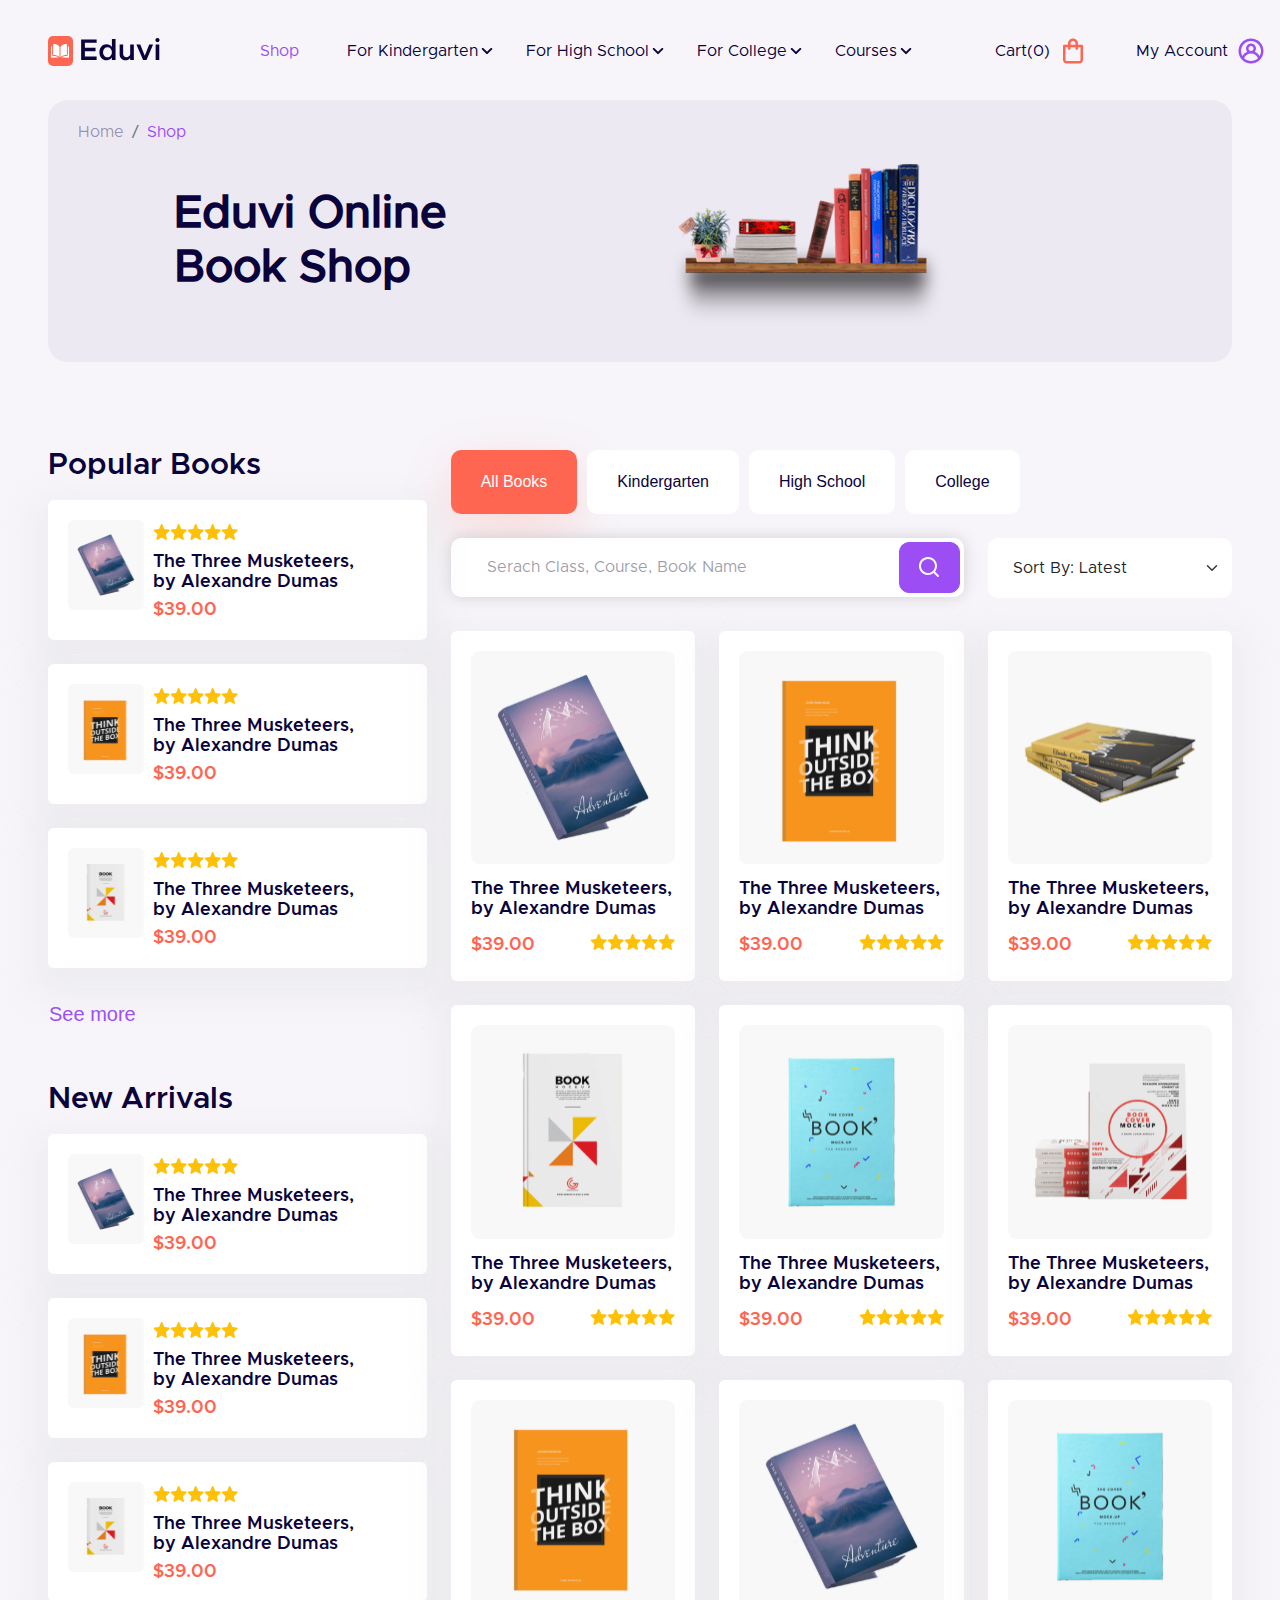
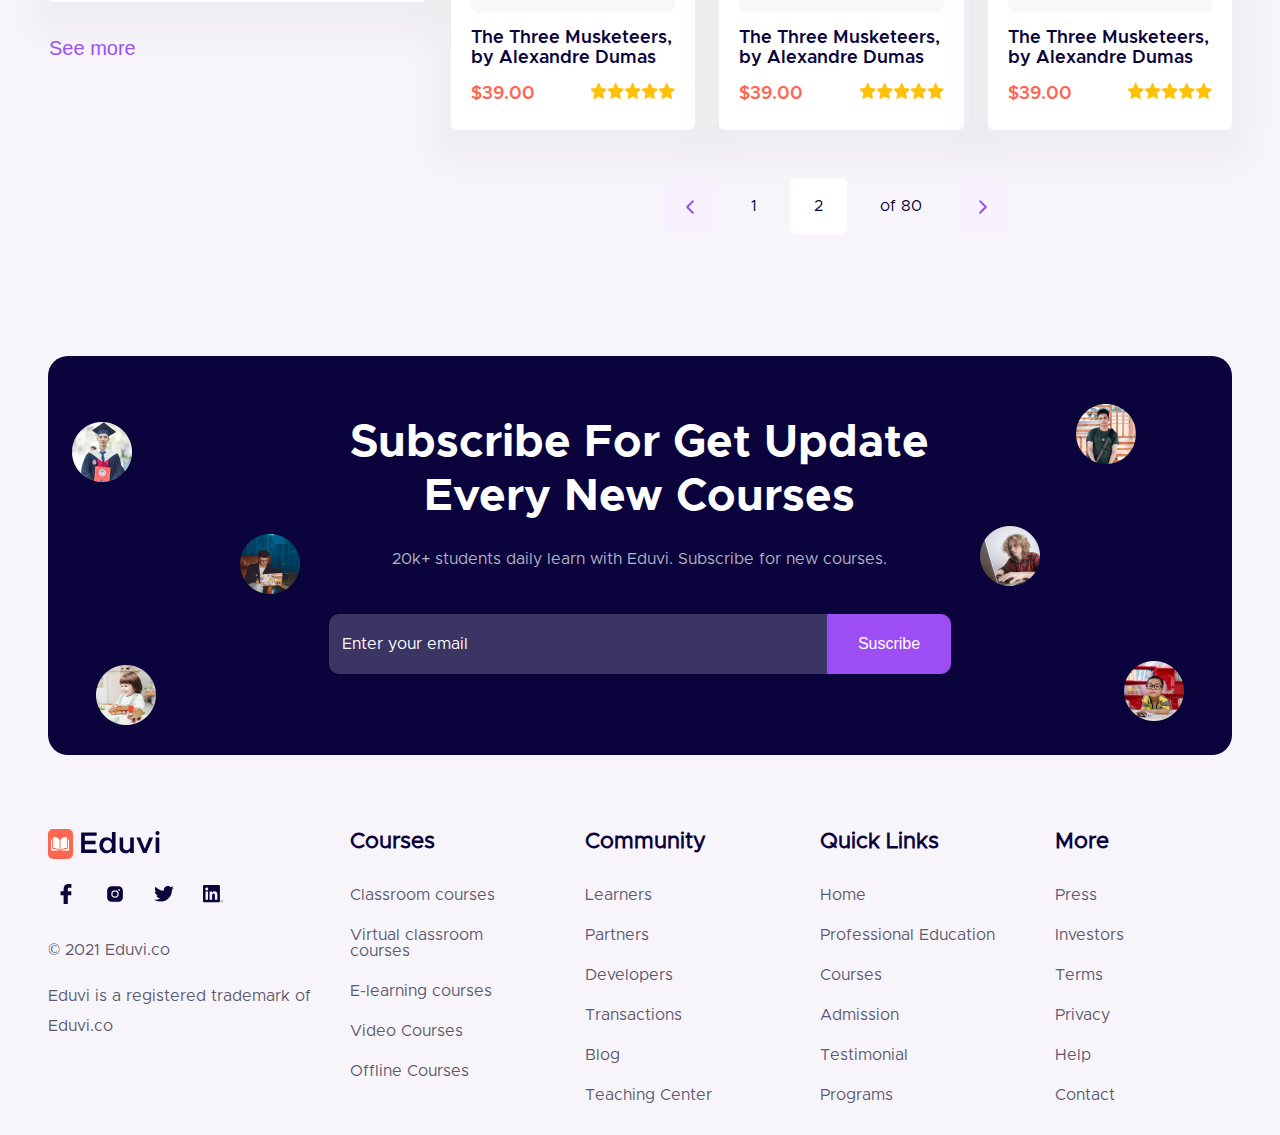
<file: shop.html>
<!DOCTYPE html>
<html lang="en">
    <head>
        <meta charset="UTF-8" />
        <meta http-equiv="X-UA-Compatible" content="IE=edge" />
        <meta name="viewport" content="width=device-width, initial-scale=1.0" />
        <meta name="description" content="Eduvi is a Global training provider based across the UK that specialises in accredited and bespoke training courses. We crush the barriers togetting a degree"/>
        <!-- facebook meta tags -->
        <meta property="og:title" content="Want to share your knowledge?">
        <meta property="og:description" content="High-definition video is video of higher resolution and quality than standard-definition. While there is no standardized meaning for high-definition, generally any video.">
        <meta property="og:image" content="https://cupidanish10.github.io/eduVi-website/img/mentor.png">
        <meta property="og:url" content="https://cupidanish10.github.io/eduVi-website">
        <!-- twitter meta tags -->
        <meta name="twitter:title" content="Want to share your knowledge? ">
        <meta name="twitter:description" content="High-definition video is video of higher resolution and quality than standard-definition. While there is no standardized meaning for high-definition, generally any video.">
        <meta name="twitter:image" content="https://cupidanish10.github.io/eduVi-website/img/mentor.png">
        <meta name="twitter:card" content="https://cupidanish10.github.io/eduVi-website/img/mentor.png">
        <link rel="icon" type="image/x-icon" href="img/favicon.png">
        <title>EDuvi | Home</title>
        <link rel="stylesheet" href="https://cdnjs.cloudflare.com/ajax/libs/animate.css/4.1.1/animate.min.css" />
        <link rel="stylesheet" href="css/main.css" />
      </head>
  <body>
    <!-- header Nav starts -->
    <header class="header-static">
        <nav class="navbar navbar-expand-lg bg-transparent">
          <div class="container-fluid px-3 px-xl-5">
            <a class="navbar-brand" href="index.html">
              <img src="img/Logo.svg" alt="logo" />
            </a>
            <button
              class="navbar-toggler ms-auto me-3"
              type="button"
              data-bs-toggle="collapse"
              data-bs-target="#navbar-js"
              aria-controls="navbar-js"
              aria-expanded="false"
              aria-label="Toggle navigation"
            >
              <span class="navbar-toggler-icon"></span>
            </button>
            <div class="collapse navbar-collapse" id="navbar-js">
              <ul class="navbar-nav me-auto first-group">
                <li class="nav-item nav-item-spaced">
                  <a class="nav-link active" href="shop.html">Shop</a>
                </li>
  
                <li class="nav-item nav-item-spaced dropdown">
                  <a
                    class="nav-link dropdown-toggle"
                    href="#"
                    role="button"
                    data-bs-toggle="dropdown"
                    aria-expanded="false"
                  >
                    For Kindergarten
                  </a>
                  <ul class="dropdown-menu">
                    <li><a class="dropdown-item" href="#">Courses</a></li>
                    <li><a class="dropdown-item" href="#">E-Learning</a></li>
                    <li><a class="dropdown-item" href="#"> Virtual Classroom </a></li>
                    
                  </ul>
                </li>
                <li class="nav-item nav-item-spaced dropdown">
                  <a
                    class="nav-link dropdown-toggle"
                    href="#"
                    role="button"
                    data-bs-toggle="dropdown"
                    aria-expanded="false"
                  >
                    For High School
                  </a>
                  <ul class="dropdown-menu">
                    <li><a class="dropdown-item" href="#">Courses</a></li>
                    <li><a class="dropdown-item" href="#">E-Learning</a></li>
                    <li><a class="dropdown-item" href="#"> Virtual Classroom </a></li>
                  </ul>
                </li>
                <li class="nav-item nav-item-spaced dropdown">
                  <a
                    class="nav-link dropdown-toggle"
                    href="#"
                    role="button"
                    data-bs-toggle="dropdown"
                    aria-expanded="false"
                  >
                    For College
                  </a>
                  <ul class="dropdown-menu">
                    <li><a class="dropdown-item" href="#">Courses</a></li>
                    <li><a class="dropdown-item" href="#">E-Learning</a></li>
                    <li><a class="dropdown-item" href="#"> Virtual Classroom </a></li>
                  </ul>
                </li>
               
                <li class="nav-item nav-item-spaced dropdown">
                  <a
                    class="nav-link dropdown-toggle"
                    href="#"
                    role="button"
                    data-bs-toggle="dropdown"
                    aria-expanded="false"
                  >
                    Courses
                  </a>
                  <ul class="dropdown-menu">
                    <li><a class="dropdown-item" href="#">Courses</a></li>
                    <li><a class="dropdown-item" href="#">E-Learning</a></li>
                    <li><a class="dropdown-item" href="#"> Virtual Classroom </a></li>
                  </ul>
                </li>
              </ul>
  
             
            </div>
            <ul
            class="navbar-nav align-items-lg-center d-flex flex-row ml-lg-auto second-group"
          >
            <li class="nav-item">
              <a class="nav-link d-flex align-items-center" href="cart.html"
                > <span class="d-none d-xl-block pe-2">Cart(0)</span>  <img src="img/icons/bag.svg" alt="shopping bag" /></a
              >
             
            </li>
            <li class="nav-item nav-item-spaced dropdown">
              <a
                class="nav-link d-flex align-items-center dropdown-toggle"
                href="#"
                role="button"
                data-bs-toggle="dropdown"
                aria-expanded="false"
              >
              <span class="d-none d-xl-block pe-2"> My Account </span> <img src="img/icons/profile.svg" alt="profile" />
              </a>
              <ul class="dropdown-menu">
                <li><a class="dropdown-item" href="#">Profile</a></li>
                <li><a class="dropdown-item" href="#">Settings</a></li>
                <li><hr class="dropdown-divider" /></li>
                <li>
                  <a class="dropdown-item" href="#">Logout</a>
                </li>
              </ul>
            </li>
          </ul>
          </div>
        </nav>
      </header>
       <!-- header Nav ends -->

    <main>

        <!-- subbanner starts -->
        <section class="py-2 position-relative overflow-hidden animate__animated animate__fadeIn animate__delay-1s animate__faster">
            <div class="container-fluid px-3 px-xl-5">
              <div class="row align-items-center">
                <div class="col-md-12">
                  <div class="subbanner">
                      <div class="row">
                        <div class="col-md-12">
                            <nav aria-label="breadcrumb">
                                <ol class="breadcrumb brand-breadcrumb">
                                  <li class="breadcrumb-item"><a href="#">Home</a></li>
                                  <li class="breadcrumb-item active" aria-current="page">Shop</li>
                                </ol>
                              </nav>
                        </div>
                      </div>
                      <div class="row justify-content-center">
                        <div class="col-md-10">
                            <div class="row align-items-center">
                                <div class="col-md-4">
                                 
                                  <h2>Eduvi Online Book Shop</h2>
                                </div>
                    
                                <div class="offset-md-2 col-md-4 position-relative">
                                  <figure class="text-center">
                                    <img src="img/shelf-4x.png" class="img-fluid" alt="college level" />
                                  </figure>
                                 
                                </div>

                            </div>
                        </div>
    
                      </div>
                  </div>
                </div>
              </div>
            </div>
        </section>
        <!-- subbanner ends -->

        <section class="main position-relative overflow-hidden shop-section">
            <div class="container-fluid px-3 px-xl-5">
              <div class="row">
                    <!-- popular products -->
                    <aside class="col-xl-4 col-xxl-4 animate__animated animate__fadeInUp animate__delay-1s animate__faster">
                        <div class="mb-5">
                            <h3 class="title"> Popular Books </h3>
    
                            <div class="popular-items">
                                <div class="card border-0 popular-card">
                                    <div class="row g-0">
                                        <div class="col-md-3">
                                          <img src="img/popular/popular-book-1.svg" class="img-fluid rounded-start" alt="...">
                                        </div>
                                        <div class="col-md-8">
                                          <div class="card-body p-0">
                                            <ul class="list-unstyled d-flex mb-2">
                                                <li><img src="img/icons/star.svg"/></li>
                                                <li><img src="img/icons/star.svg"/></li>
                                                <li><img src="img/icons/star.svg"/></li>
                                                <li><img src="img/icons/star.svg"/></li>
                                                <li><img src="img/icons/star.svg"/></li>
                                            </ul>
                                            <h5 class="card-title">The Three Musketeers, by Alexandre Dumas</h5>
                                            <p class="card-price text-secondary m-0"> $39.00 </p>
                                            
                                        </div>
                                    </div>
                                </div>
                            </div>
                            
                            <div class="card border-0 popular-card">
                                <div class="row g-0">
                                    <div class="col-md-3">
                                        <img src="img/popular/popular-book-2.svg" class="img-fluid rounded-start" alt="...">
                                    </div>
                                        <div class="col-md-8">
                                          <div class="card-body p-0">
                                            <ul class="list-unstyled d-flex mb-2">
                                                <li><img src="img/icons/star.svg"/></li>
                                                <li><img src="img/icons/star.svg"/></li>
                                                <li><img src="img/icons/star.svg"/></li>
                                                <li><img src="img/icons/star.svg"/></li>
                                                <li><img src="img/icons/star.svg"/></li>
                                            </ul>
                                            <h5 class="card-title">The Three Musketeers, by Alexandre Dumas</h5>
                                            <p class="card-price text-secondary m-0"> $39.00 </p>
                                           
                                          </div>
                                        </div>
                                      </div>
                                </div>
                                <div class="card border-0 popular-card">
                                    <div class="row g-0">
                                        <div class="col-md-3">
                                          <img src="img/popular/popular-book-3.svg" class="img-fluid rounded-start" alt="...">
                                        </div>
                                        <div class="col-md-8">
                                          <div class="card-body p-0">
                                            <ul class="list-unstyled d-flex mb-2">
                                                <li><img src="img/icons/star.svg"/></li>
                                                <li><img src="img/icons/star.svg"/></li>
                                                <li><img src="img/icons/star.svg"/></li>
                                                <li><img src="img/icons/star.svg"/></li>
                                                <li><img src="img/icons/star.svg"/></li>
                                            </ul>
                                            <h5 class="card-title">The Three Musketeers, by Alexandre Dumas</h5>
                                            <p class="card-price text-secondary m-0"> $39.00 </p>
                                           
                                          </div>
                                        </div>
                                      </div>
                                </div>
                            </div>
    
                            <div class="more-btn">
                                <a href="" class="btn btn-link px-0"> See more </a>
                            </div>
                        </div>

                        <div class="mb-5">
                            <h3 class="title"> New Arrivals </h3>
    
                            <div class="popular-items">
                                <div class="card border-0 p-4 popular-card">
                                    <div class="row g-0">
                                        <div class="col-md-3">
                                          <img src="img/popular/popular-book-1.svg" class="img-fluid rounded-start" alt="...">
                                        </div>
                                        <div class="col-md-8">
                                          <div class="card-body p-0">
                                            <ul class="list-unstyled d-flex mb-2">
                                                <li><img src="img/icons/star.svg"/></li>
                                                <li><img src="img/icons/star.svg"/></li>
                                                <li><img src="img/icons/star.svg"/></li>
                                                <li><img src="img/icons/star.svg"/></li>
                                                <li><img src="img/icons/star.svg"/></li>
                                            </ul>
                                            <h5 class="card-title">The Three Musketeers, by Alexandre Dumas</h5>
                                            <p class="card-price text-secondary m-0"> $39.00 </p>
                                           
                                          </div>
                                        </div>
                                      </div>
                                </div>
                                <div class="card border-0 p-4 popular-card">
                                    <div class="row g-0">
                                        <div class="col-md-3">
                                          <img src="img/popular/popular-book-2.svg" class="img-fluid rounded-start" alt="...">
                                        </div>
                                        <div class="col-md-8">
                                          <div class="card-body p-0">
                                            <ul class="list-unstyled d-flex mb-2">
                                                <li><img src="img/icons/star.svg"/></li>
                                                <li><img src="img/icons/star.svg"/></li>
                                                <li><img src="img/icons/star.svg"/></li>
                                                <li><img src="img/icons/star.svg"/></li>
                                                <li><img src="img/icons/star.svg"/></li>
                                            </ul>
                                            <h5 class="card-title">The Three Musketeers, by Alexandre Dumas</h5>
                                            <p class="card-price text-secondary m-0"> $39.00 </p>
                                           
                                          </div>
                                        </div>
                                      </div>
                                </div>
                                <div class="card border-0 p-4 popular-card">
                                    <div class="row g-0">
                                        <div class="col-md-3">
                                          <img src="img/popular/popular-book-3.svg" class="img-fluid rounded-start" alt="...">
                                        </div>
                                        <div class="col-md-8">
                                          <div class="card-body p-0">
                                            <ul class="list-unstyled d-flex mb-2">
                                                <li><img src="img/icons/star.svg"/></li>
                                                <li><img src="img/icons/star.svg"/></li>
                                                <li><img src="img/icons/star.svg"/></li>
                                                <li><img src="img/icons/star.svg"/></li>
                                                <li><img src="img/icons/star.svg"/></li>
                                            </ul>
                                            <h5 class="card-title">The Three Musketeers, by Alexandre Dumas</h5>
                                            <p class="card-price text-secondary m-0"> $39.00 </p>
                                           
                                          </div>
                                        </div>
                                      </div>
                                </div>
                            </div>
    
                            <div class="more-btn">
                                <a href="" class="btn btn-link px-0"> See more </a>
                            </div>
                        </div>
                    </aside>

                    <!-- All Products -->
                    <div class="col-xl-8 col-xxl-8 animate__animated animate__fadeInUp animate__delay-1s animate__faster">
                        <ul class="nav nav-pills brand-pills" id="myTab" role="tablist">
                            <li class="nav-item" role="presentation">
                              <button class="nav-link active" id="all-tab" data-bs-toggle="tab" data-bs-target="#all-tab-pane" type="button" role="tab" aria-controls="all-tab-pane" aria-selected="true">All Books</button>
                            </li>
                            <li class="nav-item" role="presentation">
                              <button class="nav-link" id="kindergarten-tab" data-bs-toggle="tab" data-bs-target="#kindergarten-tab-pane" type="button" role="tab" aria-controls="kindergarten-tab-pane" aria-selected="false">Kindergarten</button>
                            </li>
                            <li class="nav-item" role="presentation">
                              <button class="nav-link" id="highschool-tab" data-bs-toggle="tab" data-bs-target="#highschool-tab-pane" type="button" role="tab" aria-controls="highschool-tab-pane" aria-selected="false">High School</button>
                            </li>
                            <li class="nav-item" role="presentation">
                              <button class="nav-link" id="college-tab" data-bs-toggle="tab" data-bs-target="#college-tab-pane" type="button" role="tab" aria-controls="college-tab-pane" aria-selected="false">College</button>
                            </li>
                          
                          </ul>
                           <!-- search and filter starts -->
                        <form action="#" class="form-group d-block my-4">
                            <div class="row">
                                <div class="col-md-8">
                                    <div class="search-bar p-3 p-lg-1 ps-lg-4">
                                        <div class="row">
                                         
                                          <div class="col-lg-10 d-flex align-items-center form-group">
                                            <input
                                              class="form-control border-0 shadow-0"
                                              type="text"
                                              name="search"
                                              placeholder="Serach Class, Course, Book Name"
                                            />
                                          </div>
                      
                                          <div class="col-lg-2 d-grid">
                                            <button
                                              class="btn btn-primary h-100 d-flex p-0 justify-content-center align-items-center"
                                              type="submit"
                                            >
                                              <img
                                                src="img/icons/magnifier.svg"
                                                alt="search courses"
                                              />
                                              
                                            </button>
                                          </div>
                                        </div>
                                      </div>
                                </div>

                                <div class="col-md-4">
                                    <div class="filter-search">
                                        <select class="form-select" aria-label="Default select example">
                                            <option selected disabled> <span class="text-muted"> Sort By: </span> Latest </option>
                                            <option value="1">High to Low</option>
                                            <option value="2">Low To High</option>
                                           
                                          </select>

                                    </div>
                                </div>
                            </div>
                            
                        </form>
                        <!-- search and filter ends -->

                          <div class="tab-content" id="myTabContent">
                            <div class="tab-pane fade show active" id="all-tab-pane" role="tabpanel" aria-labelledby="all-tab" tabindex="0">
                                <div class="row">
                                    <div class="col-md-4">
                                        <div class="card border-0 product-card">
                                            <img src="img/products/product-1.svg" class="card-img-top" alt="...">
                                            <div class="card-body p-0">
                                                <h5 class="card-title">The Three Musketeers, by Alexandre Dumas</h5>
                                                <div class="d-flex justify-content-between align-items-center">
                                                    <p class="card-price text-secondary m-0"> $39.00 </p>
                                                    <ul class="list-unstyled d-flex mb-2">
                                                        <li><img src="img/icons/star.svg"/></li>
                                                        <li><img src="img/icons/star.svg"/></li>
                                                        <li><img src="img/icons/star.svg"/></li>
                                                        <li><img src="img/icons/star.svg"/></li>
                                                        <li><img src="img/icons/star.svg"/></li>
                                                    </ul>
                                                </div>
                                            </div>
                                        </div>
                                    </div>
                                    <div class="col-md-4">
                                        <div class="card border-0 product-card">
                                            <img src="img/products/product-2.svg" class="card-img-top" alt="...">
                                            <div class="card-body p-0">
                                                <h5 class="card-title">The Three Musketeers, by Alexandre Dumas</h5>
                                                <div class="d-flex justify-content-between align-items-center">
                                                    <p class="card-price text-secondary m-0"> $39.00 </p>
                                                    <ul class="list-unstyled d-flex mb-2">
                                                        <li><img src="img/icons/star.svg"/></li>
                                                        <li><img src="img/icons/star.svg"/></li>
                                                        <li><img src="img/icons/star.svg"/></li>
                                                        <li><img src="img/icons/star.svg"/></li>
                                                        <li><img src="img/icons/star.svg"/></li>
                                                    </ul>
                                                </div>
                                            </div>
                                        </div>
                                    </div>
                                    <div class="col-md-4">
                                        <div class="card border-0 product-card">
                                            <img src="img/products/product-3.svg" class="card-img-top" alt="...">
                                            <div class="card-body p-0">
                                                <h5 class="card-title">The Three Musketeers, by Alexandre Dumas</h5>
                                                <div class="d-flex justify-content-between align-items-center">
                                                    <p class="card-price text-secondary m-0"> $39.00 </p>
                                                    <ul class="list-unstyled d-flex mb-2">
                                                        <li><img src="img/icons/star.svg"/></li>
                                                        <li><img src="img/icons/star.svg"/></li>
                                                        <li><img src="img/icons/star.svg"/></li>
                                                        <li><img src="img/icons/star.svg"/></li>
                                                        <li><img src="img/icons/star.svg"/></li>
                                                    </ul>
                                                </div>
                                            </div>
                                        </div>
                                    </div>
                                    <div class="col-md-4">
                                        <div class="card border-0 product-card">
                                            <img src="img/products/product-4.svg" class="card-img-top" alt="...">
                                            <div class="card-body p-0">
                                                <h5 class="card-title">The Three Musketeers, by Alexandre Dumas</h5>
                                                <div class="d-flex justify-content-between align-items-center">
                                                    <p class="card-price text-secondary m-0"> $39.00 </p>
                                                    <ul class="list-unstyled d-flex mb-2">
                                                        <li><img src="img/icons/star.svg"/></li>
                                                        <li><img src="img/icons/star.svg"/></li>
                                                        <li><img src="img/icons/star.svg"/></li>
                                                        <li><img src="img/icons/star.svg"/></li>
                                                        <li><img src="img/icons/star.svg"/></li>
                                                    </ul>
                                                </div>
                                            </div>
                                        </div>
                                    </div>
                                    <div class="col-md-4">
                                        <div class="card border-0 product-card">
                                            <img src="img/products/product-5.svg" class="card-img-top" alt="...">
                                            <div class="card-body p-0">
                                                <h5 class="card-title">The Three Musketeers, by Alexandre Dumas</h5>
                                                <div class="d-flex justify-content-between align-items-center">
                                                    <p class="card-price text-secondary m-0"> $39.00 </p>
                                                    <ul class="list-unstyled d-flex mb-2">
                                                        <li><img src="img/icons/star.svg"/></li>
                                                        <li><img src="img/icons/star.svg"/></li>
                                                        <li><img src="img/icons/star.svg"/></li>
                                                        <li><img src="img/icons/star.svg"/></li>
                                                        <li><img src="img/icons/star.svg"/></li>
                                                    </ul>
                                                </div>
                                            </div>
                                        </div>
                                    </div>
                                    <div class="col-md-4">
                                        <div class="card border-0 product-card">
                                            <img src="img/products/product-6.svg" class="card-img-top" alt="...">
                                            <div class="card-body p-0">
                                                <h5 class="card-title">The Three Musketeers, by Alexandre Dumas</h5>
                                                <div class="d-flex justify-content-between align-items-center">
                                                    <p class="card-price text-secondary m-0"> $39.00 </p>
                                                    <ul class="list-unstyled d-flex mb-2">
                                                        <li><img src="img/icons/star.svg"/></li>
                                                        <li><img src="img/icons/star.svg"/></li>
                                                        <li><img src="img/icons/star.svg"/></li>
                                                        <li><img src="img/icons/star.svg"/></li>
                                                        <li><img src="img/icons/star.svg"/></li>
                                                    </ul>
                                                </div>
                                            </div>
                                        </div>
                                    </div>
                                    <div class="col-md-4">
                                        <div class="card border-0 product-card">
                                            <img src="img/products/product-2.svg" class="card-img-top" alt="...">
                                            <div class="card-body p-0">
                                                <h5 class="card-title">The Three Musketeers, by Alexandre Dumas</h5>
                                                <div class="d-flex justify-content-between align-items-center">
                                                    <p class="card-price text-secondary m-0"> $39.00 </p>
                                                    <ul class="list-unstyled d-flex mb-2">
                                                        <li><img src="img/icons/star.svg"/></li>
                                                        <li><img src="img/icons/star.svg"/></li>
                                                        <li><img src="img/icons/star.svg"/></li>
                                                        <li><img src="img/icons/star.svg"/></li>
                                                        <li><img src="img/icons/star.svg"/></li>
                                                    </ul>
                                                </div>
                                            </div>
                                        </div>
                                    </div>
                                    <div class="col-md-4">
                                        <div class="card border-0 product-card">
                                            <img src="img/products/product-1.svg" class="card-img-top" alt="...">
                                            <div class="card-body p-0">
                                                <h5 class="card-title">The Three Musketeers, by Alexandre Dumas</h5>
                                                <div class="d-flex justify-content-between align-items-center">
                                                    <p class="card-price text-secondary m-0"> $39.00 </p>
                                                    <ul class="list-unstyled d-flex mb-2">
                                                        <li><img src="img/icons/star.svg"/></li>
                                                        <li><img src="img/icons/star.svg"/></li>
                                                        <li><img src="img/icons/star.svg"/></li>
                                                        <li><img src="img/icons/star.svg"/></li>
                                                        <li><img src="img/icons/star.svg"/></li>
                                                    </ul>
                                                </div>
                                            </div>
                                        </div>
                                    </div>                                
                                    <div class="col-md-4">
                                        <div class="card border-0 product-card">
                                            <img src="img/products/product-5.svg" class="card-img-top" alt="...">
                                            <div class="card-body p-0">
                                                <h5 class="card-title">The Three Musketeers, by Alexandre Dumas</h5>
                                                <div class="d-flex justify-content-between align-items-center">
                                                    <p class="card-price text-secondary m-0"> $39.00 </p>
                                                    <ul class="list-unstyled d-flex mb-2">
                                                        <li><img src="img/icons/star.svg"/></li>
                                                        <li><img src="img/icons/star.svg"/></li>
                                                        <li><img src="img/icons/star.svg"/></li>
                                                        <li><img src="img/icons/star.svg"/></li>
                                                        <li><img src="img/icons/star.svg"/></li>
                                                    </ul>
                                                </div>
                                            </div>
                                        </div>
                                    </div>
                                </div>
                            </div>
                            <div class="tab-pane fade" id="kindergarten-tab-pane" role="tabpanel" aria-labelledby="kindergarten-tab" tabindex="0">
                                <div class="row">
                                    <div class="col-md-4">
                                        <div class="card border-0 product-card">
                                            <img src="img/products/product-3.svg" class="card-img-top" alt="...">
                                            <div class="card-body p-0">
                                                <h5 class="card-title">The Three Musketeers, by Alexandre Dumas</h5>
                                                <div class="d-flex justify-content-between align-items-center">
                                                    <p class="card-price text-secondary m-0"> $39.00 </p>
                                                    <ul class="list-unstyled d-flex mb-2">
                                                        <li><img src="img/icons/star.svg"/></li>
                                                        <li><img src="img/icons/star.svg"/></li>
                                                        <li><img src="img/icons/star.svg"/></li>
                                                        <li><img src="img/icons/star.svg"/></li>
                                                        <li><img src="img/icons/star.svg"/></li>
                                                    </ul>
                                                </div>
                                            </div>
                                        </div>
                                    </div>
                                    <div class="col-md-4">
                                        <div class="card border-0 product-card">
                                            <img src="img/products/product-1.svg" class="card-img-top" alt="...">
                                            <div class="card-body p-0">
                                                <h5 class="card-title">The Three Musketeers, by Alexandre Dumas</h5>
                                                <div class="d-flex justify-content-between align-items-center">
                                                    <p class="card-price text-secondary m-0"> $39.00 </p>
                                                    <ul class="list-unstyled d-flex mb-2">
                                                        <li><img src="img/icons/star.svg"/></li>
                                                        <li><img src="img/icons/star.svg"/></li>
                                                        <li><img src="img/icons/star.svg"/></li>
                                                        <li><img src="img/icons/star.svg"/></li>
                                                        <li><img src="img/icons/star.svg"/></li>
                                                    </ul>
                                                </div>
                                            </div>
                                        </div>
                                    </div>
                                    <div class="col-md-4">
                                        <div class="card border-0 product-card">
                                            <img src="img/products/product-2.svg" class="card-img-top" alt="...">
                                            <div class="card-body p-0">
                                                <h5 class="card-title">The Three Musketeers, by Alexandre Dumas</h5>
                                                <div class="d-flex justify-content-between align-items-center">
                                                    <p class="card-price text-secondary m-0"> $39.00 </p>
                                                    <ul class="list-unstyled d-flex mb-2">
                                                        <li><img src="img/icons/star.svg"/></li>
                                                        <li><img src="img/icons/star.svg"/></li>
                                                        <li><img src="img/icons/star.svg"/></li>
                                                        <li><img src="img/icons/star.svg"/></li>
                                                        <li><img src="img/icons/star.svg"/></li>
                                                    </ul>
                                                </div>
                                            </div>
                                        </div>
                                    </div>
                                  
                                    <div class="col-md-4">
                                        <div class="card border-0 product-card">
                                            <img src="img/products/product-4.svg" class="card-img-top" alt="...">
                                            <div class="card-body p-0">
                                                <h5 class="card-title">The Three Musketeers, by Alexandre Dumas</h5>
                                                <div class="d-flex justify-content-between align-items-center">
                                                    <p class="card-price text-secondary m-0"> $39.00 </p>
                                                    <ul class="list-unstyled d-flex mb-2">
                                                        <li><img src="img/icons/star.svg"/></li>
                                                        <li><img src="img/icons/star.svg"/></li>
                                                        <li><img src="img/icons/star.svg"/></li>
                                                        <li><img src="img/icons/star.svg"/></li>
                                                        <li><img src="img/icons/star.svg"/></li>
                                                    </ul>
                                                </div>
                                            </div>
                                        </div>
                                    </div>
                                    <div class="col-md-4">
                                        <div class="card border-0 product-card">
                                            <img src="img/products/product-5.svg" class="card-img-top" alt="...">
                                            <div class="card-body p-0">
                                                <h5 class="card-title">The Three Musketeers, by Alexandre Dumas</h5>
                                                <div class="d-flex justify-content-between align-items-center">
                                                    <p class="card-price text-secondary m-0"> $39.00 </p>
                                                    <ul class="list-unstyled d-flex mb-2">
                                                        <li><img src="img/icons/star.svg"/></li>
                                                        <li><img src="img/icons/star.svg"/></li>
                                                        <li><img src="img/icons/star.svg"/></li>
                                                        <li><img src="img/icons/star.svg"/></li>
                                                        <li><img src="img/icons/star.svg"/></li>
                                                    </ul>
                                                </div>
                                            </div>
                                        </div>
                                    </div>
                                </div>
                               
                                
                            </div>
                            <div class="tab-pane fade" id="highschool-tab-pane" role="tabpanel" aria-labelledby="highschool-tab" tabindex="0">
                                <div class="row">
                                    <div class="col-md-4">
                                        <div class="card border-0 product-card">
                                            <img src="img/products/product-5.svg" class="card-img-top" alt="...">
                                            <div class="card-body p-0">
                                                <h5 class="card-title">The Three Musketeers, by Alexandre Dumas</h5>
                                                <div class="d-flex justify-content-between align-items-center">
                                                    <p class="card-price text-secondary m-0"> $39.00 </p>
                                                    <ul class="list-unstyled d-flex mb-2">
                                                        <li><img src="img/icons/star.svg"/></li>
                                                        <li><img src="img/icons/star.svg"/></li>
                                                        <li><img src="img/icons/star.svg"/></li>
                                                        <li><img src="img/icons/star.svg"/></li>
                                                        <li><img src="img/icons/star.svg"/></li>
                                                    </ul>
                                                </div>
                                            </div>
                                        </div>
                                    </div>
                                    <div class="col-md-4">
                                        <div class="card border-0 product-card">
                                            <img src="img/products/product-6.svg" class="card-img-top" alt="...">
                                            <div class="card-body p-0">
                                                <h5 class="card-title">The Three Musketeers, by Alexandre Dumas</h5>
                                                <div class="d-flex justify-content-between align-items-center">
                                                    <p class="card-price text-secondary m-0"> $39.00 </p>
                                                    <ul class="list-unstyled d-flex mb-2">
                                                        <li><img src="img/icons/star.svg"/></li>
                                                        <li><img src="img/icons/star.svg"/></li>
                                                        <li><img src="img/icons/star.svg"/></li>
                                                        <li><img src="img/icons/star.svg"/></li>
                                                        <li><img src="img/icons/star.svg"/></li>
                                                    </ul>
                                                </div>
                                            </div>
                                        </div>
                                    </div>
                                    <div class="col-md-4">
                                        <div class="card border-0 product-card">
                                            <img src="img/products/product-2.svg" class="card-img-top" alt="...">
                                            <div class="card-body p-0">
                                                <h5 class="card-title">The Three Musketeers, by Alexandre Dumas</h5>
                                                <div class="d-flex justify-content-between align-items-center">
                                                    <p class="card-price text-secondary m-0"> $39.00 </p>
                                                    <ul class="list-unstyled d-flex mb-2">
                                                        <li><img src="img/icons/star.svg"/></li>
                                                        <li><img src="img/icons/star.svg"/></li>
                                                        <li><img src="img/icons/star.svg"/></li>
                                                        <li><img src="img/icons/star.svg"/></li>
                                                        <li><img src="img/icons/star.svg"/></li>
                                                    </ul>
                                                </div>
                                            </div>
                                        </div>
                                    </div>
                                    <div class="col-md-4">
                                        <div class="card border-0 product-card">
                                            <img src="img/products/product-1.svg" class="card-img-top" alt="...">
                                            <div class="card-body p-0">
                                                <h5 class="card-title">The Three Musketeers, by Alexandre Dumas</h5>
                                                <div class="d-flex justify-content-between align-items-center">
                                                    <p class="card-price text-secondary m-0"> $39.00 </p>
                                                    <ul class="list-unstyled d-flex mb-2">
                                                        <li><img src="img/icons/star.svg"/></li>
                                                        <li><img src="img/icons/star.svg"/></li>
                                                        <li><img src="img/icons/star.svg"/></li>
                                                        <li><img src="img/icons/star.svg"/></li>
                                                        <li><img src="img/icons/star.svg"/></li>
                                                    </ul>
                                                </div>
                                            </div>
                                        </div>
                                    </div>                                
                                    <div class="col-md-4">
                                        <div class="card border-0 product-card">
                                            <img src="img/products/product-5.svg" class="card-img-top" alt="...">
                                            <div class="card-body p-0">
                                                <h5 class="card-title">The Three Musketeers, by Alexandre Dumas</h5>
                                                <div class="d-flex justify-content-between align-items-center">
                                                    <p class="card-price text-secondary m-0"> $39.00 </p>
                                                    <ul class="list-unstyled d-flex mb-2">
                                                        <li><img src="img/icons/star.svg"/></li>
                                                        <li><img src="img/icons/star.svg"/></li>
                                                        <li><img src="img/icons/star.svg"/></li>
                                                        <li><img src="img/icons/star.svg"/></li>
                                                        <li><img src="img/icons/star.svg"/></li>
                                                    </ul>
                                                </div>
                                            </div>
                                        </div>
                                    </div>
                                </div>
                            </div>
                            <div class="tab-pane fade" id="college-tab-pane" role="tabpanel" aria-labelledby="college-tab" tabindex="0">
                                <div class="row">
                                    <div class="col-md-4">
                                        <div class="card border-0 product-card">
                                            <img src="img/products/product-2.svg" class="card-img-top" alt="...">
                                            <div class="card-body p-0">
                                                <h5 class="card-title">The Three Musketeers, by Alexandre Dumas</h5>
                                                <div class="d-flex justify-content-between align-items-center">
                                                    <p class="card-price text-secondary m-0"> $39.00 </p>
                                                    <ul class="list-unstyled d-flex mb-2">
                                                        <li><img src="img/icons/star.svg"/></li>
                                                        <li><img src="img/icons/star.svg"/></li>
                                                        <li><img src="img/icons/star.svg"/></li>
                                                        <li><img src="img/icons/star.svg"/></li>
                                                        <li><img src="img/icons/star.svg"/></li>
                                                    </ul>
                                                </div>
                                            </div>
                                        </div>
                                    </div>
                                    <div class="col-md-4">
                                        <div class="card border-0 product-card">
                                            <img src="img/products/product-1.svg" class="card-img-top" alt="...">
                                            <div class="card-body p-0">
                                                <h5 class="card-title">The Three Musketeers, by Alexandre Dumas</h5>
                                                <div class="d-flex justify-content-between align-items-center">
                                                    <p class="card-price text-secondary m-0"> $39.00 </p>
                                                    <ul class="list-unstyled d-flex mb-2">
                                                        <li><img src="img/icons/star.svg"/></li>
                                                        <li><img src="img/icons/star.svg"/></li>
                                                        <li><img src="img/icons/star.svg"/></li>
                                                        <li><img src="img/icons/star.svg"/></li>
                                                        <li><img src="img/icons/star.svg"/></li>
                                                    </ul>
                                                </div>
                                            </div>
                                        </div>
                                    </div>       
                                </div>
                            </div>
                           
                          </div>

                       
                          <!-- pagination -->

                          <div class="row">
                            <div class="col-md-12">
                                <nav aria-label="Page navigation" class="brand-pagination mt-4">
                                  <ul class="pagination justify-content-center">
                                    <li class="page-item">
                                      <a class="page-link" href="#" aria-label="Previous">
                                        <span aria-hidden="true"><img src="img/icons/chevron-right.svg" alt="arrow previous" /></span>
                                      </a>
                                    </li>
                                    <li class="page-item"><a class="page-link" href="#">1</a></li>
                                    <li class="page-item"><a class="page-link active" href="#">2</a></li>
                                    <li class="page-item"><a class="page-link" href="#"> of 80</a></li>
                                    <li class="page-item">
                                      <a class="page-link" href="#" aria-label="Next">
                                        <span aria-hidden="true"><img src="img/icons/chevron-left.svg" alt="arrow previous" /></span>
                                      </a>
                                    </li>
                                  </ul>
                                </nav>
                             

                            </div>
                          </div>
                    </div>
                </div>
            </div>
        </section>

     
        <!-- Suscribe section starts -->
        <section class="main-sm overflow-hidden">
            <div class="container-fluid px-3 px-xl-5">
            <div class="row">
                <div class="col-md-12">
                <div class="section-bg suscribe-block position-relative text-center">
                    <div class="row justify-content-center">
                    <div class="col-md-7">
                        <h2 class="text-white">Subscribe For Get Update Every New Courses</h2>
                        <p> 20k+ students daily learn with Eduvi. Subscribe for new courses.</p>
                        <form class="mt-3 px-5 suscribe-form">
                        <div class="input-group mb-3">
                            <input type="text" class="form-control h-60" placeholder="Enter your email" aria-label="Enter your email" aria-describedby="basic-addon2">
                            <span class="input-group-text btn btn-primary" id="basic-addon2">Suscribe</span>
                        </div>
                        
                        </form>
                    </div>
                    </div>

                    <div
                    class="avatar-sm rounded-3 position-absolute top-0 start-0 mt-6 ms-4 translate-middle-y d-none d-lg-block"
                >
                    <img src="img/suscribe/avatar-1.png" alt="avatar 1 Icon" />
                </div>
                <div
                    class="avatar-sm rounded-3 position-absolute top-50 start-0 translate-middle-y ms-12 mt-2 d-none d-lg-block"
                >
                    <img src="img/suscribe/avatar-2.png" alt="avatar 2 Icon" />
                </div>
                <div
                    class="avatar-sm rounded-3 position-absolute bottom-0 start-0 translate-middle-y ms-5 mtn-2 d-none d-lg-block"
                >
                    <img src="img/suscribe/avatar-3.png" alt="avatar 3 Icon" />
                </div>
                <div
                    class="avatar-sm rounded-3 position-absolute top-0 end-0 me-6 mt-5 d-none d-lg-block z-index-9"
                >
                    <img src="img/suscribe/avatar-4.png" alt="avatar 4 Icon" />
                </div>
                <div
                    class="avatar-sm rounded-3 position-absolute top-50 end-0 translate-middle-y mb-5 me-12 d-none d-lg-block z-index-9"
                >
                    <img src="img/suscribe/avatar-5.png" alt="avatar 5 Icon" />
                </div>
                <div
                    class="avatar-sm rounded-3 position-absolute bottom-0 end-0 translate-middle-y mb-1 me-5 d-none d-lg-block z-index-9"
                >
                    <img src="img/suscribe/avatar-6.png" alt="avatar 6 Icon" />
                </div>

                </div>

                </div>
            </div>
            </div>
        </section>
        <!-- Suscribe section ends -->

    </main>

     <!-- Footer starts -->
    <footer class="pt-5 pb-3">
      <div class="container-fluid px-3 px-xl-5">
        <!-- Row START -->
        <div class="row g-4">
    
          <!-- Widget 1 START -->
          <div class="col-lg-3">
            <!-- logo -->
            <a class="me-0" href="index.html">
              <img class="light-mode-item h-40px" src="img/Logo.svg" alt="logo">
              
            </a>
             <!-- Social media icon -->
             <ul class="list-inline mb-0 mt-3">
              <li class="list-inline-item"> <a class="social-btn text-facebook" href="#"> <img src="img/social/facebook.svg" alt="facebook icon"/> </a> </li>
              <li class="list-inline-item"> <a class="social-btn text-instagram" href="#"><img src="img/social/instagram.svg" alt="instagram icon"/></a> </li>
              <li class="list-inline-item"> <a class="social-btn text-twitter" href="#"><img src="img/social/Twitter.svg" alt="Twitter icon"/></a> </li>
              <li class="list-inline-item"> <a class="social-btn text-linkedin" href="#"><img src="img/social/LinkedIn.svg" alt="LinkedIn icon"/></a> </li>
            </ul>

            <p class="mt-4"> &copy; 2021 Eduvi.co </p>
            <p class="">Eduvi is a registered trademark of Eduvi.co</p>
           
          </div>
          <!-- Widget 1 END -->
    
          <!-- Widget 2 START -->
          <div class="col-lg-7">
            <div class="row g-4">
              <!-- Link block -->
              <div class="col-6 col-md-4">
                <h5 class="mb-2 mb-md-4">Courses</h5>
                <ul class="nav flex-column list-unstyled">
                  <li class="nav-item"><a class="nav-link" href="#">Classroom courses</a></li>
                  <li class="nav-item"><a class="nav-link" href="#">Virtual classroom courses</a></li>
                  <li class="nav-item"><a class="nav-link" href="#">E-learning courses</a></li>
                  <li class="nav-item"><a class="nav-link" href="#">Video Courses</a></li>
                  <li class="nav-item"><a class="nav-link" href="#">Offline Courses</a></li>
                </ul>
              </div>
                      
              <!-- Link block -->
              <div class="col-6 col-md-4">
                <h5 class="mb-2 mb-md-4">Community</h5>
                <ul class="nav flex-column list-unstyled">
                  <li class="nav-item"><a class="nav-link" href="#">Learners</a></li>
                  <li class="nav-item"><a class="nav-link" href="#">Partners</a></li>
                  <li class="nav-item"><a class="nav-link" href="#">Developers</a></li>
                  <li class="nav-item"><a class="nav-link" href="#">Transactions</a></li>
                  <li class="nav-item"><a class="nav-link" href="#">Blog</a></li>
                  <li class="nav-item"><a class="nav-link" href="#">Teaching Center</a></li>
                </ul>
              </div>
    
              <!-- Link block -->
              <div class="col-12 col-md-4">
                <h5 class="mb-2 mb-md-4">Quick Links</h5>
                <ul class="nav flex-column list-unstyled">
                  <li class="nav-item"><a class="nav-link" href="#">Home</a></li>
                  <li class="nav-item"><a class="nav-link" href="#">Professional Education</a></li>
                  <li class="nav-item"><a class="nav-link" href="#">Courses</a></li>
                  <li class="nav-item"><a class="nav-link" href="#">Admission</a></li>
                  <li class="nav-item"><a class="nav-link" href="#">Testimonial</a></li>
                  <li class="nav-item"><a class="nav-link" href="#">Programs</a></li>
                </ul>
              </div>
            </div>
          </div>
          <!-- Widget 2 END -->
    
          <!-- Widget 3 START -->
          <div class="col-lg-2">
            <h5 class="mb-2 mb-md-4">More</h5>
            <ul class="nav flex-column list-unstyled">
              <li class="nav-item"><a class="nav-link" href="#">Press</a></li>
              <li class="nav-item"><a class="nav-link" href="#">Investors</a></li>
              <li class="nav-item"><a class="nav-link" href="#">Terms</a></li>
              <li class="nav-item"><a class="nav-link" href="#">Privacy</a></li>
              <li class="nav-item"><a class="nav-link" href="#">Help</a></li>
              <li class="nav-item"><a class="nav-link" href="#">Contact</a></li>
            </ul>
          </div> 
          <!-- Widget 3 END -->
        </div><!-- Row END -->
  
      </div>
    </footer>
     <!-- Footer ends -->

    <script src="js/jquery3.min.js"></script>
    <script src="js/bootstrap.bundle.min.js"></script>
  </body>
</html>
</file>
<file: css/main.css>
@charset "UTF-8";
:root {
  --bs-blue: #0d6efd;
  --bs-indigo: #6610f2;
  --bs-purple: #6f42c1;
  --bs-pink: #d63384;
  --bs-red: #dc3545;
  --bs-orange: #fd7e14;
  --bs-yellow: #ffc107;
  --bs-green: #198754;
  --bs-teal: #20c997;
  --bs-cyan: #0dcaf0;
  --bs-black: #000;
  --bs-white: #fff;
  --bs-gray: #6c757d;
  --bs-gray-dark: #343a40;
  --bs-gray-100: #f8f9fa;
  --bs-gray-200: #e9ecef;
  --bs-gray-300: #dee2e6;
  --bs-gray-400: #ced4da;
  --bs-gray-500: #adb5bd;
  --bs-gray-600: #6c757d;
  --bs-gray-700: #495057;
  --bs-gray-800: #343a40;
  --bs-gray-900: #212529;
  --bs-primary: #9C4DF4;
  --bs-secondary: #FF6652;
  --bs-success: #198754;
  --bs-info: #0dcaf0;
  --bs-warning: #ffc107;
  --bs-danger: #dc3545;
  --bs-light: #f8f9fa;
  --bs-dark: #212529;
  --bs-brand-color: #FF6652;
  --bs-primary-rgb: 156, 77, 244;
  --bs-secondary-rgb: 255, 102, 82;
  --bs-success-rgb: 25, 135, 84;
  --bs-info-rgb: 13, 202, 240;
  --bs-warning-rgb: 255, 193, 7;
  --bs-danger-rgb: 220, 53, 69;
  --bs-light-rgb: 248, 249, 250;
  --bs-dark-rgb: 33, 37, 41;
  --bs-white-rgb: 255, 255, 255;
  --bs-black-rgb: 0, 0, 0;
  --bs-body-color-rgb: 33, 37, 41;
  --bs-body-bg-rgb: 255, 255, 255;
  --bs-font-sans-serif: system-ui, -apple-system, "Segoe UI", Roboto, "Helvetica Neue", "Noto Sans", "Liberation Sans", Arial, sans-serif, "Apple Color Emoji", "Segoe UI Emoji", "Segoe UI Symbol", "Noto Color Emoji";
  --bs-font-monospace: SFMono-Regular, Menlo, Monaco, Consolas, "Liberation Mono", "Courier New", monospace;
  --bs-gradient: linear-gradient(180deg, rgba(255, 255, 255, 0.15), rgba(255, 255, 255, 0));
  --bs-body-font-family: var(--bs-font-sans-serif);
  --bs-body-font-size: 1rem;
  --bs-body-font-weight: 400;
  --bs-body-line-height: 1.5;
  --bs-body-color: #212529;
  --bs-body-bg: #fff;
  --bs-border-width: 1px;
  --bs-border-style: solid;
  --bs-border-color: #dee2e6;
  --bs-border-color-translucent: rgba(0, 0, 0, 0.175);
  --bs-border-radius: 0.375rem;
  --bs-border-radius-sm: 0.25rem;
  --bs-border-radius-lg: 0.5rem;
  --bs-border-radius-xl: 1rem;
  --bs-border-radius-2xl: 2rem;
  --bs-border-radius-pill: 50rem;
  --bs-link-color: #9C4DF4;
  --bs-link-hover-color: #7d3ec3;
  --bs-code-color: #d63384;
  --bs-highlight-bg: #fff3cd;
}

*,
*::before,
*::after {
  box-sizing: border-box;
}

@media (prefers-reduced-motion: no-preference) {
  :root {
    scroll-behavior: smooth;
  }
}

body {
  margin: 0;
  font-family: var(--bs-body-font-family);
  font-size: var(--bs-body-font-size);
  font-weight: var(--bs-body-font-weight);
  line-height: var(--bs-body-line-height);
  color: var(--bs-body-color);
  text-align: var(--bs-body-text-align);
  background-color: var(--bs-body-bg);
  -webkit-text-size-adjust: 100%;
  -webkit-tap-highlight-color: rgba(0, 0, 0, 0);
}

hr {
  margin: 1rem 0;
  color: inherit;
  border: 0;
  border-top: 1px solid;
  opacity: 0.25;
}

h6, .h6, h5, .h5, h4, .h4, h3, .h3, h2, .h2, h1, .h1 {
  margin-top: 0;
  margin-bottom: 0.5rem;
  font-weight: 500;
  line-height: 1.2;
}

h1, .h1 {
  font-size: calc(1.375rem + 1.5vw);
}
@media (min-width: 1200px) {
  h1, .h1 {
    font-size: 2.5rem;
  }
}

h2, .h2 {
  font-size: calc(1.325rem + 0.9vw);
}
@media (min-width: 1200px) {
  h2, .h2 {
    font-size: 2rem;
  }
}

h3, .h3 {
  font-size: calc(1.3rem + 0.6vw);
}
@media (min-width: 1200px) {
  h3, .h3 {
    font-size: 1.75rem;
  }
}

h4, .h4 {
  font-size: calc(1.275rem + 0.3vw);
}
@media (min-width: 1200px) {
  h4, .h4 {
    font-size: 1.5rem;
  }
}

h5, .h5 {
  font-size: 1.25rem;
}

h6, .h6 {
  font-size: 1rem;
}

p {
  margin-top: 0;
  margin-bottom: 1rem;
}

abbr[title] {
  text-decoration: underline dotted;
  cursor: help;
  text-decoration-skip-ink: none;
}

address {
  margin-bottom: 1rem;
  font-style: normal;
  line-height: inherit;
}

ol,
ul {
  padding-left: 2rem;
}

ol,
ul,
dl {
  margin-top: 0;
  margin-bottom: 1rem;
}

ol ol,
ul ul,
ol ul,
ul ol {
  margin-bottom: 0;
}

dt {
  font-weight: 700;
}

dd {
  margin-bottom: 0.5rem;
  margin-left: 0;
}

blockquote {
  margin: 0 0 1rem;
}

b,
strong {
  font-weight: bolder;
}

small, .small {
  font-size: 0.875em;
}

mark, .mark {
  padding: 0.1875em;
  background-color: var(--bs-highlight-bg);
}

sub,
sup {
  position: relative;
  font-size: 0.75em;
  line-height: 0;
  vertical-align: baseline;
}

sub {
  bottom: -0.25em;
}

sup {
  top: -0.5em;
}

a {
  color: var(--bs-link-color);
  text-decoration: underline;
}
a:hover {
  color: var(--bs-link-hover-color);
}

a:not([href]):not([class]), a:not([href]):not([class]):hover {
  color: inherit;
  text-decoration: none;
}

pre,
code,
kbd,
samp {
  font-family: var(--bs-font-monospace);
  font-size: 1em;
}

pre {
  display: block;
  margin-top: 0;
  margin-bottom: 1rem;
  overflow: auto;
  font-size: 0.875em;
}
pre code {
  font-size: inherit;
  color: inherit;
  word-break: normal;
}

code {
  font-size: 0.875em;
  color: var(--bs-code-color);
  word-wrap: break-word;
}
a > code {
  color: inherit;
}

kbd {
  padding: 0.1875rem 0.375rem;
  font-size: 0.875em;
  color: var(--bs-body-bg);
  background-color: var(--bs-body-color);
  border-radius: 0.25rem;
}
kbd kbd {
  padding: 0;
  font-size: 1em;
}

figure {
  margin: 0 0 1rem;
}

img,
svg {
  vertical-align: middle;
}

table {
  caption-side: bottom;
  border-collapse: collapse;
}

caption {
  padding-top: 0.5rem;
  padding-bottom: 0.5rem;
  color: #6c757d;
  text-align: left;
}

th {
  text-align: inherit;
  text-align: -webkit-match-parent;
}

thead,
tbody,
tfoot,
tr,
td,
th {
  border-color: inherit;
  border-style: solid;
  border-width: 0;
}

label {
  display: inline-block;
}

button {
  border-radius: 0;
}

button:focus:not(:focus-visible) {
  outline: 0;
}

input,
button,
select,
optgroup,
textarea {
  margin: 0;
  font-family: inherit;
  font-size: inherit;
  line-height: inherit;
}

button,
select {
  text-transform: none;
}

[role=button] {
  cursor: pointer;
}

select {
  word-wrap: normal;
}
select:disabled {
  opacity: 1;
}

[list]:not([type=date]):not([type=datetime-local]):not([type=month]):not([type=week]):not([type=time])::-webkit-calendar-picker-indicator {
  display: none !important;
}

button,
[type=button],
[type=reset],
[type=submit] {
  -webkit-appearance: button;
}
button:not(:disabled),
[type=button]:not(:disabled),
[type=reset]:not(:disabled),
[type=submit]:not(:disabled) {
  cursor: pointer;
}

::-moz-focus-inner {
  padding: 0;
  border-style: none;
}

textarea {
  resize: vertical;
}

fieldset {
  min-width: 0;
  padding: 0;
  margin: 0;
  border: 0;
}

legend {
  float: left;
  width: 100%;
  padding: 0;
  margin-bottom: 0.5rem;
  font-size: calc(1.275rem + 0.3vw);
  line-height: inherit;
}
@media (min-width: 1200px) {
  legend {
    font-size: 1.5rem;
  }
}
legend + * {
  clear: left;
}

::-webkit-datetime-edit-fields-wrapper,
::-webkit-datetime-edit-text,
::-webkit-datetime-edit-minute,
::-webkit-datetime-edit-hour-field,
::-webkit-datetime-edit-day-field,
::-webkit-datetime-edit-month-field,
::-webkit-datetime-edit-year-field {
  padding: 0;
}

::-webkit-inner-spin-button {
  height: auto;
}

[type=search] {
  outline-offset: -2px;
  -webkit-appearance: textfield;
}

/* rtl:raw:
[type="tel"],
[type="url"],
[type="email"],
[type="number"] {
  direction: ltr;
}
*/
::-webkit-search-decoration {
  -webkit-appearance: none;
}

::-webkit-color-swatch-wrapper {
  padding: 0;
}

::file-selector-button {
  font: inherit;
  -webkit-appearance: button;
}

output {
  display: inline-block;
}

iframe {
  border: 0;
}

summary {
  display: list-item;
  cursor: pointer;
}

progress {
  vertical-align: baseline;
}

[hidden] {
  display: none !important;
}

.lead {
  font-size: 1.25rem;
  font-weight: 300;
}

.display-1 {
  font-size: calc(1.625rem + 4.5vw);
  font-weight: 300;
  line-height: 1.2;
}
@media (min-width: 1200px) {
  .display-1 {
    font-size: 5rem;
  }
}

.display-2 {
  font-size: calc(1.575rem + 3.9vw);
  font-weight: 300;
  line-height: 1.2;
}
@media (min-width: 1200px) {
  .display-2 {
    font-size: 4.5rem;
  }
}

.display-3 {
  font-size: calc(1.525rem + 3.3vw);
  font-weight: 300;
  line-height: 1.2;
}
@media (min-width: 1200px) {
  .display-3 {
    font-size: 4rem;
  }
}

.display-4 {
  font-size: calc(1.475rem + 2.7vw);
  font-weight: 300;
  line-height: 1.2;
}
@media (min-width: 1200px) {
  .display-4 {
    font-size: 3.5rem;
  }
}

.display-5 {
  font-size: calc(1.425rem + 2.1vw);
  font-weight: 300;
  line-height: 1.2;
}
@media (min-width: 1200px) {
  .display-5 {
    font-size: 3rem;
  }
}

.display-6 {
  font-size: calc(1.375rem + 1.5vw);
  font-weight: 300;
  line-height: 1.2;
}
@media (min-width: 1200px) {
  .display-6 {
    font-size: 2.5rem;
  }
}

.list-unstyled {
  padding-left: 0;
  list-style: none;
}

.list-inline {
  padding-left: 0;
  list-style: none;
}

.list-inline-item {
  display: inline-block;
}
.list-inline-item:not(:last-child) {
  margin-right: 0.5rem;
}

.initialism {
  font-size: 0.875em;
  text-transform: uppercase;
}

.blockquote {
  margin-bottom: 1rem;
  font-size: 1.25rem;
}
.blockquote > :last-child {
  margin-bottom: 0;
}

.blockquote-footer {
  margin-top: -1rem;
  margin-bottom: 1rem;
  font-size: 0.875em;
  color: #6c757d;
}
.blockquote-footer::before {
  content: "— ";
}

.img-fluid {
  max-width: 100%;
  height: auto;
}

.img-thumbnail {
  padding: 0.25rem;
  background-color: #fff;
  border: 1px solid var(--bs-border-color);
  border-radius: 0.375rem;
  max-width: 100%;
  height: auto;
}

.figure {
  display: inline-block;
}

.figure-img {
  margin-bottom: 0.5rem;
  line-height: 1;
}

.figure-caption {
  font-size: 0.875em;
  color: #6c757d;
}

.container,
.container-fluid,
.container-xxl,
.container-xl,
.container-lg,
.container-md,
.container-sm {
  --bs-gutter-x: 1.5rem;
  --bs-gutter-y: 0;
  width: 100%;
  padding-right: calc(var(--bs-gutter-x) * 0.5);
  padding-left: calc(var(--bs-gutter-x) * 0.5);
  margin-right: auto;
  margin-left: auto;
}

@media (min-width: 576px) {
  .container-sm, .container {
    max-width: 540px;
  }
}
@media (min-width: 768px) {
  .container-md, .container-sm, .container {
    max-width: 720px;
  }
}
@media (min-width: 992px) {
  .container-lg, .container-md, .container-sm, .container {
    max-width: 960px;
  }
}
@media (min-width: 1200px) {
  .container-xl, .container-lg, .container-md, .container-sm, .container {
    max-width: 1140px;
  }
}
@media (min-width: 1400px) {
  .container-xxl, .container-xl, .container-lg, .container-md, .container-sm, .container {
    max-width: 1320px;
  }
}
.row {
  --bs-gutter-x: 1.5rem;
  --bs-gutter-y: 0;
  display: flex;
  flex-wrap: wrap;
  margin-top: calc(-1 * var(--bs-gutter-y));
  margin-right: calc(-0.5 * var(--bs-gutter-x));
  margin-left: calc(-0.5 * var(--bs-gutter-x));
}
.row > * {
  flex-shrink: 0;
  width: 100%;
  max-width: 100%;
  padding-right: calc(var(--bs-gutter-x) * 0.5);
  padding-left: calc(var(--bs-gutter-x) * 0.5);
  margin-top: var(--bs-gutter-y);
}

.col {
  flex: 1 0 0%;
}

.row-cols-auto > * {
  flex: 0 0 auto;
  width: auto;
}

.row-cols-1 > * {
  flex: 0 0 auto;
  width: 100%;
}

.row-cols-2 > * {
  flex: 0 0 auto;
  width: 50%;
}

.row-cols-3 > * {
  flex: 0 0 auto;
  width: 33.3333333333%;
}

.row-cols-4 > * {
  flex: 0 0 auto;
  width: 25%;
}

.row-cols-5 > * {
  flex: 0 0 auto;
  width: 20%;
}

.row-cols-6 > * {
  flex: 0 0 auto;
  width: 16.6666666667%;
}

.col-auto {
  flex: 0 0 auto;
  width: auto;
}

.col-1 {
  flex: 0 0 auto;
  width: 8.33333333%;
}

.col-2 {
  flex: 0 0 auto;
  width: 16.66666667%;
}

.col-3 {
  flex: 0 0 auto;
  width: 25%;
}

.col-4 {
  flex: 0 0 auto;
  width: 33.33333333%;
}

.col-5 {
  flex: 0 0 auto;
  width: 41.66666667%;
}

.col-6 {
  flex: 0 0 auto;
  width: 50%;
}

.col-7 {
  flex: 0 0 auto;
  width: 58.33333333%;
}

.col-8 {
  flex: 0 0 auto;
  width: 66.66666667%;
}

.col-9 {
  flex: 0 0 auto;
  width: 75%;
}

.col-10 {
  flex: 0 0 auto;
  width: 83.33333333%;
}

.col-11 {
  flex: 0 0 auto;
  width: 91.66666667%;
}

.col-12 {
  flex: 0 0 auto;
  width: 100%;
}

.offset-1 {
  margin-left: 8.33333333%;
}

.offset-2 {
  margin-left: 16.66666667%;
}

.offset-3 {
  margin-left: 25%;
}

.offset-4 {
  margin-left: 33.33333333%;
}

.offset-5 {
  margin-left: 41.66666667%;
}

.offset-6 {
  margin-left: 50%;
}

.offset-7 {
  margin-left: 58.33333333%;
}

.offset-8 {
  margin-left: 66.66666667%;
}

.offset-9 {
  margin-left: 75%;
}

.offset-10 {
  margin-left: 83.33333333%;
}

.offset-11 {
  margin-left: 91.66666667%;
}

.g-0,
.gx-0 {
  --bs-gutter-x: 0;
}

.g-0,
.gy-0 {
  --bs-gutter-y: 0;
}

.g-1,
.gx-1 {
  --bs-gutter-x: 0.25rem;
}

.g-1,
.gy-1 {
  --bs-gutter-y: 0.25rem;
}

.g-2,
.gx-2 {
  --bs-gutter-x: 0.5rem;
}

.g-2,
.gy-2 {
  --bs-gutter-y: 0.5rem;
}

.g-3,
.gx-3 {
  --bs-gutter-x: 1rem;
}

.g-3,
.gy-3 {
  --bs-gutter-y: 1rem;
}

.g-4,
.gx-4 {
  --bs-gutter-x: 1.5rem;
}

.g-4,
.gy-4 {
  --bs-gutter-y: 1.5rem;
}

.g-5,
.gx-5 {
  --bs-gutter-x: 3rem;
}

.g-5,
.gy-5 {
  --bs-gutter-y: 3rem;
}

@media (min-width: 576px) {
  .col-sm {
    flex: 1 0 0%;
  }
  .row-cols-sm-auto > * {
    flex: 0 0 auto;
    width: auto;
  }
  .row-cols-sm-1 > * {
    flex: 0 0 auto;
    width: 100%;
  }
  .row-cols-sm-2 > * {
    flex: 0 0 auto;
    width: 50%;
  }
  .row-cols-sm-3 > * {
    flex: 0 0 auto;
    width: 33.3333333333%;
  }
  .row-cols-sm-4 > * {
    flex: 0 0 auto;
    width: 25%;
  }
  .row-cols-sm-5 > * {
    flex: 0 0 auto;
    width: 20%;
  }
  .row-cols-sm-6 > * {
    flex: 0 0 auto;
    width: 16.6666666667%;
  }
  .col-sm-auto {
    flex: 0 0 auto;
    width: auto;
  }
  .col-sm-1 {
    flex: 0 0 auto;
    width: 8.33333333%;
  }
  .col-sm-2 {
    flex: 0 0 auto;
    width: 16.66666667%;
  }
  .col-sm-3 {
    flex: 0 0 auto;
    width: 25%;
  }
  .col-sm-4 {
    flex: 0 0 auto;
    width: 33.33333333%;
  }
  .col-sm-5 {
    flex: 0 0 auto;
    width: 41.66666667%;
  }
  .col-sm-6 {
    flex: 0 0 auto;
    width: 50%;
  }
  .col-sm-7 {
    flex: 0 0 auto;
    width: 58.33333333%;
  }
  .col-sm-8 {
    flex: 0 0 auto;
    width: 66.66666667%;
  }
  .col-sm-9 {
    flex: 0 0 auto;
    width: 75%;
  }
  .col-sm-10 {
    flex: 0 0 auto;
    width: 83.33333333%;
  }
  .col-sm-11 {
    flex: 0 0 auto;
    width: 91.66666667%;
  }
  .col-sm-12 {
    flex: 0 0 auto;
    width: 100%;
  }
  .offset-sm-0 {
    margin-left: 0;
  }
  .offset-sm-1 {
    margin-left: 8.33333333%;
  }
  .offset-sm-2 {
    margin-left: 16.66666667%;
  }
  .offset-sm-3 {
    margin-left: 25%;
  }
  .offset-sm-4 {
    margin-left: 33.33333333%;
  }
  .offset-sm-5 {
    margin-left: 41.66666667%;
  }
  .offset-sm-6 {
    margin-left: 50%;
  }
  .offset-sm-7 {
    margin-left: 58.33333333%;
  }
  .offset-sm-8 {
    margin-left: 66.66666667%;
  }
  .offset-sm-9 {
    margin-left: 75%;
  }
  .offset-sm-10 {
    margin-left: 83.33333333%;
  }
  .offset-sm-11 {
    margin-left: 91.66666667%;
  }
  .g-sm-0,
  .gx-sm-0 {
    --bs-gutter-x: 0;
  }
  .g-sm-0,
  .gy-sm-0 {
    --bs-gutter-y: 0;
  }
  .g-sm-1,
  .gx-sm-1 {
    --bs-gutter-x: 0.25rem;
  }
  .g-sm-1,
  .gy-sm-1 {
    --bs-gutter-y: 0.25rem;
  }
  .g-sm-2,
  .gx-sm-2 {
    --bs-gutter-x: 0.5rem;
  }
  .g-sm-2,
  .gy-sm-2 {
    --bs-gutter-y: 0.5rem;
  }
  .g-sm-3,
  .gx-sm-3 {
    --bs-gutter-x: 1rem;
  }
  .g-sm-3,
  .gy-sm-3 {
    --bs-gutter-y: 1rem;
  }
  .g-sm-4,
  .gx-sm-4 {
    --bs-gutter-x: 1.5rem;
  }
  .g-sm-4,
  .gy-sm-4 {
    --bs-gutter-y: 1.5rem;
  }
  .g-sm-5,
  .gx-sm-5 {
    --bs-gutter-x: 3rem;
  }
  .g-sm-5,
  .gy-sm-5 {
    --bs-gutter-y: 3rem;
  }
}
@media (min-width: 768px) {
  .col-md {
    flex: 1 0 0%;
  }
  .row-cols-md-auto > * {
    flex: 0 0 auto;
    width: auto;
  }
  .row-cols-md-1 > * {
    flex: 0 0 auto;
    width: 100%;
  }
  .row-cols-md-2 > * {
    flex: 0 0 auto;
    width: 50%;
  }
  .row-cols-md-3 > * {
    flex: 0 0 auto;
    width: 33.3333333333%;
  }
  .row-cols-md-4 > * {
    flex: 0 0 auto;
    width: 25%;
  }
  .row-cols-md-5 > * {
    flex: 0 0 auto;
    width: 20%;
  }
  .row-cols-md-6 > * {
    flex: 0 0 auto;
    width: 16.6666666667%;
  }
  .col-md-auto {
    flex: 0 0 auto;
    width: auto;
  }
  .col-md-1 {
    flex: 0 0 auto;
    width: 8.33333333%;
  }
  .col-md-2 {
    flex: 0 0 auto;
    width: 16.66666667%;
  }
  .col-md-3 {
    flex: 0 0 auto;
    width: 25%;
  }
  .col-md-4 {
    flex: 0 0 auto;
    width: 33.33333333%;
  }
  .col-md-5 {
    flex: 0 0 auto;
    width: 41.66666667%;
  }
  .col-md-6 {
    flex: 0 0 auto;
    width: 50%;
  }
  .col-md-7 {
    flex: 0 0 auto;
    width: 58.33333333%;
  }
  .col-md-8 {
    flex: 0 0 auto;
    width: 66.66666667%;
  }
  .col-md-9 {
    flex: 0 0 auto;
    width: 75%;
  }
  .col-md-10 {
    flex: 0 0 auto;
    width: 83.33333333%;
  }
  .col-md-11 {
    flex: 0 0 auto;
    width: 91.66666667%;
  }
  .col-md-12 {
    flex: 0 0 auto;
    width: 100%;
  }
  .offset-md-0 {
    margin-left: 0;
  }
  .offset-md-1 {
    margin-left: 8.33333333%;
  }
  .offset-md-2 {
    margin-left: 16.66666667%;
  }
  .offset-md-3 {
    margin-left: 25%;
  }
  .offset-md-4 {
    margin-left: 33.33333333%;
  }
  .offset-md-5 {
    margin-left: 41.66666667%;
  }
  .offset-md-6 {
    margin-left: 50%;
  }
  .offset-md-7 {
    margin-left: 58.33333333%;
  }
  .offset-md-8 {
    margin-left: 66.66666667%;
  }
  .offset-md-9 {
    margin-left: 75%;
  }
  .offset-md-10 {
    margin-left: 83.33333333%;
  }
  .offset-md-11 {
    margin-left: 91.66666667%;
  }
  .g-md-0,
  .gx-md-0 {
    --bs-gutter-x: 0;
  }
  .g-md-0,
  .gy-md-0 {
    --bs-gutter-y: 0;
  }
  .g-md-1,
  .gx-md-1 {
    --bs-gutter-x: 0.25rem;
  }
  .g-md-1,
  .gy-md-1 {
    --bs-gutter-y: 0.25rem;
  }
  .g-md-2,
  .gx-md-2 {
    --bs-gutter-x: 0.5rem;
  }
  .g-md-2,
  .gy-md-2 {
    --bs-gutter-y: 0.5rem;
  }
  .g-md-3,
  .gx-md-3 {
    --bs-gutter-x: 1rem;
  }
  .g-md-3,
  .gy-md-3 {
    --bs-gutter-y: 1rem;
  }
  .g-md-4,
  .gx-md-4 {
    --bs-gutter-x: 1.5rem;
  }
  .g-md-4,
  .gy-md-4 {
    --bs-gutter-y: 1.5rem;
  }
  .g-md-5,
  .gx-md-5 {
    --bs-gutter-x: 3rem;
  }
  .g-md-5,
  .gy-md-5 {
    --bs-gutter-y: 3rem;
  }
}
@media (min-width: 992px) {
  .col-lg {
    flex: 1 0 0%;
  }
  .row-cols-lg-auto > * {
    flex: 0 0 auto;
    width: auto;
  }
  .row-cols-lg-1 > * {
    flex: 0 0 auto;
    width: 100%;
  }
  .row-cols-lg-2 > * {
    flex: 0 0 auto;
    width: 50%;
  }
  .row-cols-lg-3 > * {
    flex: 0 0 auto;
    width: 33.3333333333%;
  }
  .row-cols-lg-4 > * {
    flex: 0 0 auto;
    width: 25%;
  }
  .row-cols-lg-5 > * {
    flex: 0 0 auto;
    width: 20%;
  }
  .row-cols-lg-6 > * {
    flex: 0 0 auto;
    width: 16.6666666667%;
  }
  .col-lg-auto {
    flex: 0 0 auto;
    width: auto;
  }
  .col-lg-1 {
    flex: 0 0 auto;
    width: 8.33333333%;
  }
  .col-lg-2 {
    flex: 0 0 auto;
    width: 16.66666667%;
  }
  .col-lg-3 {
    flex: 0 0 auto;
    width: 25%;
  }
  .col-lg-4 {
    flex: 0 0 auto;
    width: 33.33333333%;
  }
  .col-lg-5 {
    flex: 0 0 auto;
    width: 41.66666667%;
  }
  .col-lg-6 {
    flex: 0 0 auto;
    width: 50%;
  }
  .col-lg-7 {
    flex: 0 0 auto;
    width: 58.33333333%;
  }
  .col-lg-8 {
    flex: 0 0 auto;
    width: 66.66666667%;
  }
  .col-lg-9 {
    flex: 0 0 auto;
    width: 75%;
  }
  .col-lg-10 {
    flex: 0 0 auto;
    width: 83.33333333%;
  }
  .col-lg-11 {
    flex: 0 0 auto;
    width: 91.66666667%;
  }
  .col-lg-12 {
    flex: 0 0 auto;
    width: 100%;
  }
  .offset-lg-0 {
    margin-left: 0;
  }
  .offset-lg-1 {
    margin-left: 8.33333333%;
  }
  .offset-lg-2 {
    margin-left: 16.66666667%;
  }
  .offset-lg-3 {
    margin-left: 25%;
  }
  .offset-lg-4 {
    margin-left: 33.33333333%;
  }
  .offset-lg-5 {
    margin-left: 41.66666667%;
  }
  .offset-lg-6 {
    margin-left: 50%;
  }
  .offset-lg-7 {
    margin-left: 58.33333333%;
  }
  .offset-lg-8 {
    margin-left: 66.66666667%;
  }
  .offset-lg-9 {
    margin-left: 75%;
  }
  .offset-lg-10 {
    margin-left: 83.33333333%;
  }
  .offset-lg-11 {
    margin-left: 91.66666667%;
  }
  .g-lg-0,
  .gx-lg-0 {
    --bs-gutter-x: 0;
  }
  .g-lg-0,
  .gy-lg-0 {
    --bs-gutter-y: 0;
  }
  .g-lg-1,
  .gx-lg-1 {
    --bs-gutter-x: 0.25rem;
  }
  .g-lg-1,
  .gy-lg-1 {
    --bs-gutter-y: 0.25rem;
  }
  .g-lg-2,
  .gx-lg-2 {
    --bs-gutter-x: 0.5rem;
  }
  .g-lg-2,
  .gy-lg-2 {
    --bs-gutter-y: 0.5rem;
  }
  .g-lg-3,
  .gx-lg-3 {
    --bs-gutter-x: 1rem;
  }
  .g-lg-3,
  .gy-lg-3 {
    --bs-gutter-y: 1rem;
  }
  .g-lg-4,
  .gx-lg-4 {
    --bs-gutter-x: 1.5rem;
  }
  .g-lg-4,
  .gy-lg-4 {
    --bs-gutter-y: 1.5rem;
  }
  .g-lg-5,
  .gx-lg-5 {
    --bs-gutter-x: 3rem;
  }
  .g-lg-5,
  .gy-lg-5 {
    --bs-gutter-y: 3rem;
  }
}
@media (min-width: 1200px) {
  .col-xl {
    flex: 1 0 0%;
  }
  .row-cols-xl-auto > * {
    flex: 0 0 auto;
    width: auto;
  }
  .row-cols-xl-1 > * {
    flex: 0 0 auto;
    width: 100%;
  }
  .row-cols-xl-2 > * {
    flex: 0 0 auto;
    width: 50%;
  }
  .row-cols-xl-3 > * {
    flex: 0 0 auto;
    width: 33.3333333333%;
  }
  .row-cols-xl-4 > * {
    flex: 0 0 auto;
    width: 25%;
  }
  .row-cols-xl-5 > * {
    flex: 0 0 auto;
    width: 20%;
  }
  .row-cols-xl-6 > * {
    flex: 0 0 auto;
    width: 16.6666666667%;
  }
  .col-xl-auto {
    flex: 0 0 auto;
    width: auto;
  }
  .col-xl-1 {
    flex: 0 0 auto;
    width: 8.33333333%;
  }
  .col-xl-2 {
    flex: 0 0 auto;
    width: 16.66666667%;
  }
  .col-xl-3 {
    flex: 0 0 auto;
    width: 25%;
  }
  .col-xl-4 {
    flex: 0 0 auto;
    width: 33.33333333%;
  }
  .col-xl-5 {
    flex: 0 0 auto;
    width: 41.66666667%;
  }
  .col-xl-6 {
    flex: 0 0 auto;
    width: 50%;
  }
  .col-xl-7 {
    flex: 0 0 auto;
    width: 58.33333333%;
  }
  .col-xl-8 {
    flex: 0 0 auto;
    width: 66.66666667%;
  }
  .col-xl-9 {
    flex: 0 0 auto;
    width: 75%;
  }
  .col-xl-10 {
    flex: 0 0 auto;
    width: 83.33333333%;
  }
  .col-xl-11 {
    flex: 0 0 auto;
    width: 91.66666667%;
  }
  .col-xl-12 {
    flex: 0 0 auto;
    width: 100%;
  }
  .offset-xl-0 {
    margin-left: 0;
  }
  .offset-xl-1 {
    margin-left: 8.33333333%;
  }
  .offset-xl-2 {
    margin-left: 16.66666667%;
  }
  .offset-xl-3 {
    margin-left: 25%;
  }
  .offset-xl-4 {
    margin-left: 33.33333333%;
  }
  .offset-xl-5 {
    margin-left: 41.66666667%;
  }
  .offset-xl-6 {
    margin-left: 50%;
  }
  .offset-xl-7 {
    margin-left: 58.33333333%;
  }
  .offset-xl-8 {
    margin-left: 66.66666667%;
  }
  .offset-xl-9 {
    margin-left: 75%;
  }
  .offset-xl-10 {
    margin-left: 83.33333333%;
  }
  .offset-xl-11 {
    margin-left: 91.66666667%;
  }
  .g-xl-0,
  .gx-xl-0 {
    --bs-gutter-x: 0;
  }
  .g-xl-0,
  .gy-xl-0 {
    --bs-gutter-y: 0;
  }
  .g-xl-1,
  .gx-xl-1 {
    --bs-gutter-x: 0.25rem;
  }
  .g-xl-1,
  .gy-xl-1 {
    --bs-gutter-y: 0.25rem;
  }
  .g-xl-2,
  .gx-xl-2 {
    --bs-gutter-x: 0.5rem;
  }
  .g-xl-2,
  .gy-xl-2 {
    --bs-gutter-y: 0.5rem;
  }
  .g-xl-3,
  .gx-xl-3 {
    --bs-gutter-x: 1rem;
  }
  .g-xl-3,
  .gy-xl-3 {
    --bs-gutter-y: 1rem;
  }
  .g-xl-4,
  .gx-xl-4 {
    --bs-gutter-x: 1.5rem;
  }
  .g-xl-4,
  .gy-xl-4 {
    --bs-gutter-y: 1.5rem;
  }
  .g-xl-5,
  .gx-xl-5 {
    --bs-gutter-x: 3rem;
  }
  .g-xl-5,
  .gy-xl-5 {
    --bs-gutter-y: 3rem;
  }
}
@media (min-width: 1400px) {
  .col-xxl {
    flex: 1 0 0%;
  }
  .row-cols-xxl-auto > * {
    flex: 0 0 auto;
    width: auto;
  }
  .row-cols-xxl-1 > * {
    flex: 0 0 auto;
    width: 100%;
  }
  .row-cols-xxl-2 > * {
    flex: 0 0 auto;
    width: 50%;
  }
  .row-cols-xxl-3 > * {
    flex: 0 0 auto;
    width: 33.3333333333%;
  }
  .row-cols-xxl-4 > * {
    flex: 0 0 auto;
    width: 25%;
  }
  .row-cols-xxl-5 > * {
    flex: 0 0 auto;
    width: 20%;
  }
  .row-cols-xxl-6 > * {
    flex: 0 0 auto;
    width: 16.6666666667%;
  }
  .col-xxl-auto {
    flex: 0 0 auto;
    width: auto;
  }
  .col-xxl-1 {
    flex: 0 0 auto;
    width: 8.33333333%;
  }
  .col-xxl-2 {
    flex: 0 0 auto;
    width: 16.66666667%;
  }
  .col-xxl-3 {
    flex: 0 0 auto;
    width: 25%;
  }
  .col-xxl-4 {
    flex: 0 0 auto;
    width: 33.33333333%;
  }
  .col-xxl-5 {
    flex: 0 0 auto;
    width: 41.66666667%;
  }
  .col-xxl-6 {
    flex: 0 0 auto;
    width: 50%;
  }
  .col-xxl-7 {
    flex: 0 0 auto;
    width: 58.33333333%;
  }
  .col-xxl-8 {
    flex: 0 0 auto;
    width: 66.66666667%;
  }
  .col-xxl-9 {
    flex: 0 0 auto;
    width: 75%;
  }
  .col-xxl-10 {
    flex: 0 0 auto;
    width: 83.33333333%;
  }
  .col-xxl-11 {
    flex: 0 0 auto;
    width: 91.66666667%;
  }
  .col-xxl-12 {
    flex: 0 0 auto;
    width: 100%;
  }
  .offset-xxl-0 {
    margin-left: 0;
  }
  .offset-xxl-1 {
    margin-left: 8.33333333%;
  }
  .offset-xxl-2 {
    margin-left: 16.66666667%;
  }
  .offset-xxl-3 {
    margin-left: 25%;
  }
  .offset-xxl-4 {
    margin-left: 33.33333333%;
  }
  .offset-xxl-5 {
    margin-left: 41.66666667%;
  }
  .offset-xxl-6 {
    margin-left: 50%;
  }
  .offset-xxl-7 {
    margin-left: 58.33333333%;
  }
  .offset-xxl-8 {
    margin-left: 66.66666667%;
  }
  .offset-xxl-9 {
    margin-left: 75%;
  }
  .offset-xxl-10 {
    margin-left: 83.33333333%;
  }
  .offset-xxl-11 {
    margin-left: 91.66666667%;
  }
  .g-xxl-0,
  .gx-xxl-0 {
    --bs-gutter-x: 0;
  }
  .g-xxl-0,
  .gy-xxl-0 {
    --bs-gutter-y: 0;
  }
  .g-xxl-1,
  .gx-xxl-1 {
    --bs-gutter-x: 0.25rem;
  }
  .g-xxl-1,
  .gy-xxl-1 {
    --bs-gutter-y: 0.25rem;
  }
  .g-xxl-2,
  .gx-xxl-2 {
    --bs-gutter-x: 0.5rem;
  }
  .g-xxl-2,
  .gy-xxl-2 {
    --bs-gutter-y: 0.5rem;
  }
  .g-xxl-3,
  .gx-xxl-3 {
    --bs-gutter-x: 1rem;
  }
  .g-xxl-3,
  .gy-xxl-3 {
    --bs-gutter-y: 1rem;
  }
  .g-xxl-4,
  .gx-xxl-4 {
    --bs-gutter-x: 1.5rem;
  }
  .g-xxl-4,
  .gy-xxl-4 {
    --bs-gutter-y: 1.5rem;
  }
  .g-xxl-5,
  .gx-xxl-5 {
    --bs-gutter-x: 3rem;
  }
  .g-xxl-5,
  .gy-xxl-5 {
    --bs-gutter-y: 3rem;
  }
}
.table {
  --bs-table-color: var(--bs-body-color);
  --bs-table-bg: transparent;
  --bs-table-border-color: var(--bs-border-color);
  --bs-table-accent-bg: transparent;
  --bs-table-striped-color: var(--bs-body-color);
  --bs-table-striped-bg: rgba(0, 0, 0, 0.05);
  --bs-table-active-color: var(--bs-body-color);
  --bs-table-active-bg: rgba(0, 0, 0, 0.1);
  --bs-table-hover-color: var(--bs-body-color);
  --bs-table-hover-bg: rgba(0, 0, 0, 0.075);
  width: 100%;
  margin-bottom: 1rem;
  color: var(--bs-table-color);
  vertical-align: top;
  border-color: var(--bs-table-border-color);
}
.table > :not(caption) > * > * {
  padding: 0.5rem 0.5rem;
  background-color: var(--bs-table-bg);
  border-bottom-width: 1px;
  box-shadow: inset 0 0 0 9999px var(--bs-table-accent-bg);
}
.table > tbody {
  vertical-align: inherit;
}
.table > thead {
  vertical-align: bottom;
}

.table-group-divider {
  border-top: 2px solid currentcolor;
}

.caption-top {
  caption-side: top;
}

.table-sm > :not(caption) > * > * {
  padding: 0.25rem 0.25rem;
}

.table-bordered > :not(caption) > * {
  border-width: 1px 0;
}
.table-bordered > :not(caption) > * > * {
  border-width: 0 1px;
}

.table-borderless > :not(caption) > * > * {
  border-bottom-width: 0;
}
.table-borderless > :not(:first-child) {
  border-top-width: 0;
}

.table-striped > tbody > tr:nth-of-type(odd) > * {
  --bs-table-accent-bg: var(--bs-table-striped-bg);
  color: var(--bs-table-striped-color);
}

.table-striped-columns > :not(caption) > tr > :nth-child(even) {
  --bs-table-accent-bg: var(--bs-table-striped-bg);
  color: var(--bs-table-striped-color);
}

.table-active {
  --bs-table-accent-bg: var(--bs-table-active-bg);
  color: var(--bs-table-active-color);
}

.table-hover > tbody > tr:hover > * {
  --bs-table-accent-bg: var(--bs-table-hover-bg);
  color: var(--bs-table-hover-color);
}

.table-primary {
  --bs-table-color: #000;
  --bs-table-bg: #ebdbfd;
  --bs-table-border-color: #d4c5e4;
  --bs-table-striped-bg: #dfd0f0;
  --bs-table-striped-color: #000;
  --bs-table-active-bg: #d4c5e4;
  --bs-table-active-color: #000;
  --bs-table-hover-bg: #d9cbea;
  --bs-table-hover-color: #000;
  color: var(--bs-table-color);
  border-color: var(--bs-table-border-color);
}

.table-secondary {
  --bs-table-color: #000;
  --bs-table-bg: #ffe0dc;
  --bs-table-border-color: #e6cac6;
  --bs-table-striped-bg: #f2d5d1;
  --bs-table-striped-color: #000;
  --bs-table-active-bg: #e6cac6;
  --bs-table-active-color: #000;
  --bs-table-hover-bg: #eccfcc;
  --bs-table-hover-color: #000;
  color: var(--bs-table-color);
  border-color: var(--bs-table-border-color);
}

.table-success {
  --bs-table-color: #000;
  --bs-table-bg: #d1e7dd;
  --bs-table-border-color: #bcd0c7;
  --bs-table-striped-bg: #c7dbd2;
  --bs-table-striped-color: #000;
  --bs-table-active-bg: #bcd0c7;
  --bs-table-active-color: #000;
  --bs-table-hover-bg: #c1d6cc;
  --bs-table-hover-color: #000;
  color: var(--bs-table-color);
  border-color: var(--bs-table-border-color);
}

.table-info {
  --bs-table-color: #000;
  --bs-table-bg: #cff4fc;
  --bs-table-border-color: #badce3;
  --bs-table-striped-bg: #c5e8ef;
  --bs-table-striped-color: #000;
  --bs-table-active-bg: #badce3;
  --bs-table-active-color: #000;
  --bs-table-hover-bg: #bfe2e9;
  --bs-table-hover-color: #000;
  color: var(--bs-table-color);
  border-color: var(--bs-table-border-color);
}

.table-warning {
  --bs-table-color: #000;
  --bs-table-bg: #fff3cd;
  --bs-table-border-color: #e6dbb9;
  --bs-table-striped-bg: #f2e7c3;
  --bs-table-striped-color: #000;
  --bs-table-active-bg: #e6dbb9;
  --bs-table-active-color: #000;
  --bs-table-hover-bg: #ece1be;
  --bs-table-hover-color: #000;
  color: var(--bs-table-color);
  border-color: var(--bs-table-border-color);
}

.table-danger {
  --bs-table-color: #000;
  --bs-table-bg: #f8d7da;
  --bs-table-border-color: #dfc2c4;
  --bs-table-striped-bg: #eccccf;
  --bs-table-striped-color: #000;
  --bs-table-active-bg: #dfc2c4;
  --bs-table-active-color: #000;
  --bs-table-hover-bg: #e5c7ca;
  --bs-table-hover-color: #000;
  color: var(--bs-table-color);
  border-color: var(--bs-table-border-color);
}

.table-light {
  --bs-table-color: #000;
  --bs-table-bg: #f8f9fa;
  --bs-table-border-color: #dfe0e1;
  --bs-table-striped-bg: #ecedee;
  --bs-table-striped-color: #000;
  --bs-table-active-bg: #dfe0e1;
  --bs-table-active-color: #000;
  --bs-table-hover-bg: #e5e6e7;
  --bs-table-hover-color: #000;
  color: var(--bs-table-color);
  border-color: var(--bs-table-border-color);
}

.table-dark {
  --bs-table-color: #fff;
  --bs-table-bg: #212529;
  --bs-table-border-color: #373b3e;
  --bs-table-striped-bg: #2c3034;
  --bs-table-striped-color: #fff;
  --bs-table-active-bg: #373b3e;
  --bs-table-active-color: #fff;
  --bs-table-hover-bg: #323539;
  --bs-table-hover-color: #fff;
  color: var(--bs-table-color);
  border-color: var(--bs-table-border-color);
}

.table-responsive {
  overflow-x: auto;
  -webkit-overflow-scrolling: touch;
}

@media (max-width: 575.98px) {
  .table-responsive-sm {
    overflow-x: auto;
    -webkit-overflow-scrolling: touch;
  }
}
@media (max-width: 767.98px) {
  .table-responsive-md {
    overflow-x: auto;
    -webkit-overflow-scrolling: touch;
  }
}
@media (max-width: 991.98px) {
  .table-responsive-lg {
    overflow-x: auto;
    -webkit-overflow-scrolling: touch;
  }
}
@media (max-width: 1199.98px) {
  .table-responsive-xl {
    overflow-x: auto;
    -webkit-overflow-scrolling: touch;
  }
}
@media (max-width: 1399.98px) {
  .table-responsive-xxl {
    overflow-x: auto;
    -webkit-overflow-scrolling: touch;
  }
}
.form-label {
  margin-bottom: 0.5rem;
}

.col-form-label {
  padding-top: calc(0.375rem + 1px);
  padding-bottom: calc(0.375rem + 1px);
  margin-bottom: 0;
  font-size: inherit;
  line-height: 1.5;
}

.col-form-label-lg {
  padding-top: calc(0.5rem + 1px);
  padding-bottom: calc(0.5rem + 1px);
  font-size: 1.25rem;
}

.col-form-label-sm {
  padding-top: calc(0.25rem + 1px);
  padding-bottom: calc(0.25rem + 1px);
  font-size: 0.875rem;
}

.form-text {
  margin-top: 0.25rem;
  font-size: 0.875em;
  color: #6c757d;
}

.form-control {
  display: block;
  width: 100%;
  padding: 0.375rem 0.75rem;
  font-size: 1rem;
  font-weight: 400;
  line-height: 1.5;
  color: #212529;
  background-color: #fff;
  background-clip: padding-box;
  border: 1px solid #ced4da;
  appearance: none;
  border-radius: 0.375rem;
  transition: border-color 0.15s ease-in-out, box-shadow 0.15s ease-in-out;
}
@media (prefers-reduced-motion: reduce) {
  .form-control {
    transition: none;
  }
}
.form-control[type=file] {
  overflow: hidden;
}
.form-control[type=file]:not(:disabled):not([readonly]) {
  cursor: pointer;
}
.form-control:focus {
  color: #212529;
  background-color: #fff;
  border-color: #cea6fa;
  outline: 0;
  box-shadow: 0 0 0 0.25rem rgba(156, 77, 244, 0.25);
}
.form-control::-webkit-date-and-time-value {
  height: 1.5em;
}
.form-control::placeholder {
  color: #6c757d;
  opacity: 1;
}
.form-control:disabled {
  background-color: #e9ecef;
  opacity: 1;
}
.form-control::file-selector-button {
  padding: 0.375rem 0.75rem;
  margin: -0.375rem -0.75rem;
  margin-inline-end: 0.75rem;
  color: #212529;
  background-color: #e9ecef;
  pointer-events: none;
  border-color: inherit;
  border-style: solid;
  border-width: 0;
  border-inline-end-width: 1px;
  border-radius: 0;
  transition: color 0.15s ease-in-out, background-color 0.15s ease-in-out, border-color 0.15s ease-in-out, box-shadow 0.15s ease-in-out;
}
@media (prefers-reduced-motion: reduce) {
  .form-control::file-selector-button {
    transition: none;
  }
}
.form-control:hover:not(:disabled):not([readonly])::file-selector-button {
  background-color: #dde0e3;
}

.form-control-plaintext {
  display: block;
  width: 100%;
  padding: 0.375rem 0;
  margin-bottom: 0;
  line-height: 1.5;
  color: #212529;
  background-color: transparent;
  border: solid transparent;
  border-width: 1px 0;
}
.form-control-plaintext:focus {
  outline: 0;
}
.form-control-plaintext.form-control-sm, .form-control-plaintext.form-control-lg {
  padding-right: 0;
  padding-left: 0;
}

.form-control-sm {
  min-height: calc(1.5em + 0.5rem + 2px);
  padding: 0.25rem 0.5rem;
  font-size: 0.875rem;
  border-radius: 0.25rem;
}
.form-control-sm::file-selector-button {
  padding: 0.25rem 0.5rem;
  margin: -0.25rem -0.5rem;
  margin-inline-end: 0.5rem;
}

.form-control-lg {
  min-height: calc(1.5em + 1rem + 2px);
  padding: 0.5rem 1rem;
  font-size: 1.25rem;
  border-radius: 0.5rem;
}
.form-control-lg::file-selector-button {
  padding: 0.5rem 1rem;
  margin: -0.5rem -1rem;
  margin-inline-end: 1rem;
}

textarea.form-control {
  min-height: calc(1.5em + 0.75rem + 2px);
}
textarea.form-control-sm {
  min-height: calc(1.5em + 0.5rem + 2px);
}
textarea.form-control-lg {
  min-height: calc(1.5em + 1rem + 2px);
}

.form-control-color {
  width: 3rem;
  height: calc(1.5em + 0.75rem + 2px);
  padding: 0.375rem;
}
.form-control-color:not(:disabled):not([readonly]) {
  cursor: pointer;
}
.form-control-color::-moz-color-swatch {
  border: 0 !important;
  border-radius: 0.375rem;
}
.form-control-color::-webkit-color-swatch {
  border-radius: 0.375rem;
}
.form-control-color.form-control-sm {
  height: calc(1.5em + 0.5rem + 2px);
}
.form-control-color.form-control-lg {
  height: calc(1.5em + 1rem + 2px);
}

.form-select {
  display: block;
  width: 100%;
  padding: 0.375rem 2.25rem 0.375rem 0.75rem;
  -moz-padding-start: calc(0.75rem - 3px);
  font-size: 1rem;
  font-weight: 400;
  line-height: 1.5;
  color: #212529;
  background-color: #fff;
  background-image: url("data:image/svg+xml,%3csvg xmlns='http://www.w3.org/2000/svg' viewBox='0 0 16 16'%3e%3cpath fill='none' stroke='%23343a40' stroke-linecap='round' stroke-linejoin='round' stroke-width='2' d='m2 5 6 6 6-6'/%3e%3c/svg%3e");
  background-repeat: no-repeat;
  background-position: right 0.75rem center;
  background-size: 16px 12px;
  border: 1px solid #ced4da;
  border-radius: 0.375rem;
  transition: border-color 0.15s ease-in-out, box-shadow 0.15s ease-in-out;
  appearance: none;
}
@media (prefers-reduced-motion: reduce) {
  .form-select {
    transition: none;
  }
}
.form-select:focus {
  border-color: #cea6fa;
  outline: 0;
  box-shadow: 0 0 0 0.25rem rgba(156, 77, 244, 0.25);
}
.form-select[multiple], .form-select[size]:not([size="1"]) {
  padding-right: 0.75rem;
  background-image: none;
}
.form-select:disabled {
  background-color: #e9ecef;
}
.form-select:-moz-focusring {
  color: transparent;
  text-shadow: 0 0 0 #212529;
}

.form-select-sm {
  padding-top: 0.25rem;
  padding-bottom: 0.25rem;
  padding-left: 0.5rem;
  font-size: 0.875rem;
  border-radius: 0.25rem;
}

.form-select-lg {
  padding-top: 0.5rem;
  padding-bottom: 0.5rem;
  padding-left: 1rem;
  font-size: 1.25rem;
  border-radius: 0.5rem;
}

.form-check {
  display: block;
  min-height: 1.5rem;
  padding-left: 1.5em;
  margin-bottom: 0.125rem;
}
.form-check .form-check-input {
  float: left;
  margin-left: -1.5em;
}

.form-check-reverse {
  padding-right: 1.5em;
  padding-left: 0;
  text-align: right;
}
.form-check-reverse .form-check-input {
  float: right;
  margin-right: -1.5em;
  margin-left: 0;
}

.form-check-input {
  width: 1em;
  height: 1em;
  margin-top: 0.25em;
  vertical-align: top;
  background-color: #fff;
  background-repeat: no-repeat;
  background-position: center;
  background-size: contain;
  border: 1px solid rgba(0, 0, 0, 0.25);
  appearance: none;
  print-color-adjust: exact;
}
.form-check-input[type=checkbox] {
  border-radius: 0.25em;
}
.form-check-input[type=radio] {
  border-radius: 50%;
}
.form-check-input:active {
  filter: brightness(90%);
}
.form-check-input:focus {
  border-color: #cea6fa;
  outline: 0;
  box-shadow: 0 0 0 0.25rem rgba(156, 77, 244, 0.25);
}
.form-check-input:checked {
  background-color: #9C4DF4;
  border-color: #9C4DF4;
}
.form-check-input:checked[type=checkbox] {
  background-image: url("data:image/svg+xml,%3csvg xmlns='http://www.w3.org/2000/svg' viewBox='0 0 20 20'%3e%3cpath fill='none' stroke='%23fff' stroke-linecap='round' stroke-linejoin='round' stroke-width='3' d='m6 10 3 3 6-6'/%3e%3c/svg%3e");
}
.form-check-input:checked[type=radio] {
  background-image: url("data:image/svg+xml,%3csvg xmlns='http://www.w3.org/2000/svg' viewBox='-4 -4 8 8'%3e%3ccircle r='2' fill='%23fff'/%3e%3c/svg%3e");
}
.form-check-input[type=checkbox]:indeterminate {
  background-color: #9C4DF4;
  border-color: #9C4DF4;
  background-image: url("data:image/svg+xml,%3csvg xmlns='http://www.w3.org/2000/svg' viewBox='0 0 20 20'%3e%3cpath fill='none' stroke='%23fff' stroke-linecap='round' stroke-linejoin='round' stroke-width='3' d='M6 10h8'/%3e%3c/svg%3e");
}
.form-check-input:disabled {
  pointer-events: none;
  filter: none;
  opacity: 0.5;
}
.form-check-input[disabled] ~ .form-check-label, .form-check-input:disabled ~ .form-check-label {
  cursor: default;
  opacity: 0.5;
}

.form-switch {
  padding-left: 2.5em;
}
.form-switch .form-check-input {
  width: 2em;
  margin-left: -2.5em;
  background-image: url("data:image/svg+xml,%3csvg xmlns='http://www.w3.org/2000/svg' viewBox='-4 -4 8 8'%3e%3ccircle r='3' fill='rgba%280, 0, 0, 0.25%29'/%3e%3c/svg%3e");
  background-position: left center;
  border-radius: 2em;
  transition: background-position 0.15s ease-in-out;
}
@media (prefers-reduced-motion: reduce) {
  .form-switch .form-check-input {
    transition: none;
  }
}
.form-switch .form-check-input:focus {
  background-image: url("data:image/svg+xml,%3csvg xmlns='http://www.w3.org/2000/svg' viewBox='-4 -4 8 8'%3e%3ccircle r='3' fill='%23cea6fa'/%3e%3c/svg%3e");
}
.form-switch .form-check-input:checked {
  background-position: right center;
  background-image: url("data:image/svg+xml,%3csvg xmlns='http://www.w3.org/2000/svg' viewBox='-4 -4 8 8'%3e%3ccircle r='3' fill='%23fff'/%3e%3c/svg%3e");
}
.form-switch.form-check-reverse {
  padding-right: 2.5em;
  padding-left: 0;
}
.form-switch.form-check-reverse .form-check-input {
  margin-right: -2.5em;
  margin-left: 0;
}

.form-check-inline {
  display: inline-block;
  margin-right: 1rem;
}

.btn-check {
  position: absolute;
  clip: rect(0, 0, 0, 0);
  pointer-events: none;
}
.btn-check[disabled] + .btn, .btn-check:disabled + .btn {
  pointer-events: none;
  filter: none;
  opacity: 0.65;
}

.form-range {
  width: 100%;
  height: 1.5rem;
  padding: 0;
  background-color: transparent;
  appearance: none;
}
.form-range:focus {
  outline: 0;
}
.form-range:focus::-webkit-slider-thumb {
  box-shadow: 0 0 0 1px #fff, 0 0 0 0.25rem rgba(156, 77, 244, 0.25);
}
.form-range:focus::-moz-range-thumb {
  box-shadow: 0 0 0 1px #fff, 0 0 0 0.25rem rgba(156, 77, 244, 0.25);
}
.form-range::-moz-focus-outer {
  border: 0;
}
.form-range::-webkit-slider-thumb {
  width: 1rem;
  height: 1rem;
  margin-top: -0.25rem;
  background-color: #9C4DF4;
  border: 0;
  border-radius: 1rem;
  transition: background-color 0.15s ease-in-out, border-color 0.15s ease-in-out, box-shadow 0.15s ease-in-out;
  appearance: none;
}
@media (prefers-reduced-motion: reduce) {
  .form-range::-webkit-slider-thumb {
    transition: none;
  }
}
.form-range::-webkit-slider-thumb:active {
  background-color: #e1cafc;
}
.form-range::-webkit-slider-runnable-track {
  width: 100%;
  height: 0.5rem;
  color: transparent;
  cursor: pointer;
  background-color: #dee2e6;
  border-color: transparent;
  border-radius: 1rem;
}
.form-range::-moz-range-thumb {
  width: 1rem;
  height: 1rem;
  background-color: #9C4DF4;
  border: 0;
  border-radius: 1rem;
  transition: background-color 0.15s ease-in-out, border-color 0.15s ease-in-out, box-shadow 0.15s ease-in-out;
  appearance: none;
}
@media (prefers-reduced-motion: reduce) {
  .form-range::-moz-range-thumb {
    transition: none;
  }
}
.form-range::-moz-range-thumb:active {
  background-color: #e1cafc;
}
.form-range::-moz-range-track {
  width: 100%;
  height: 0.5rem;
  color: transparent;
  cursor: pointer;
  background-color: #dee2e6;
  border-color: transparent;
  border-radius: 1rem;
}
.form-range:disabled {
  pointer-events: none;
}
.form-range:disabled::-webkit-slider-thumb {
  background-color: #adb5bd;
}
.form-range:disabled::-moz-range-thumb {
  background-color: #adb5bd;
}

.form-floating {
  position: relative;
}
.form-floating > .form-control,
.form-floating > .form-control-plaintext,
.form-floating > .form-select {
  height: calc(3.5rem + 2px);
  line-height: 1.25;
}
.form-floating > label {
  position: absolute;
  top: 0;
  left: 0;
  width: 100%;
  height: 100%;
  padding: 1rem 0.75rem;
  overflow: hidden;
  text-align: start;
  text-overflow: ellipsis;
  white-space: nowrap;
  pointer-events: none;
  border: 1px solid transparent;
  transform-origin: 0 0;
  transition: opacity 0.1s ease-in-out, transform 0.1s ease-in-out;
}
@media (prefers-reduced-motion: reduce) {
  .form-floating > label {
    transition: none;
  }
}
.form-floating > .form-control,
.form-floating > .form-control-plaintext {
  padding: 1rem 0.75rem;
}
.form-floating > .form-control::placeholder,
.form-floating > .form-control-plaintext::placeholder {
  color: transparent;
}
.form-floating > .form-control:focus, .form-floating > .form-control:not(:placeholder-shown),
.form-floating > .form-control-plaintext:focus,
.form-floating > .form-control-plaintext:not(:placeholder-shown) {
  padding-top: 1.625rem;
  padding-bottom: 0.625rem;
}
.form-floating > .form-control:-webkit-autofill,
.form-floating > .form-control-plaintext:-webkit-autofill {
  padding-top: 1.625rem;
  padding-bottom: 0.625rem;
}
.form-floating > .form-select {
  padding-top: 1.625rem;
  padding-bottom: 0.625rem;
}
.form-floating > .form-control:focus ~ label,
.form-floating > .form-control:not(:placeholder-shown) ~ label,
.form-floating > .form-control-plaintext ~ label,
.form-floating > .form-select ~ label {
  opacity: 0.65;
  transform: scale(0.85) translateY(-0.5rem) translateX(0.15rem);
}
.form-floating > .form-control:-webkit-autofill ~ label {
  opacity: 0.65;
  transform: scale(0.85) translateY(-0.5rem) translateX(0.15rem);
}
.form-floating > .form-control-plaintext ~ label {
  border-width: 1px 0;
}

.input-group {
  position: relative;
  display: flex;
  flex-wrap: wrap;
  align-items: stretch;
  width: 100%;
}
.input-group > .form-control,
.input-group > .form-select,
.input-group > .form-floating {
  position: relative;
  flex: 1 1 auto;
  width: 1%;
  min-width: 0;
}
.input-group > .form-control:focus,
.input-group > .form-select:focus,
.input-group > .form-floating:focus-within {
  z-index: 5;
}
.input-group .btn {
  position: relative;
  z-index: 2;
}
.input-group .btn:focus {
  z-index: 5;
}

.input-group-text {
  display: flex;
  align-items: center;
  padding: 0.375rem 0.75rem;
  font-size: 1rem;
  font-weight: 400;
  line-height: 1.5;
  color: #212529;
  text-align: center;
  white-space: nowrap;
  background-color: #e9ecef;
  border: 1px solid #ced4da;
  border-radius: 0.375rem;
}

.input-group-lg > .form-control,
.input-group-lg > .form-select,
.input-group-lg > .input-group-text,
.input-group-lg > .btn {
  padding: 0.5rem 1rem;
  font-size: 1.25rem;
  border-radius: 0.5rem;
}

.input-group-sm > .form-control,
.input-group-sm > .form-select,
.input-group-sm > .input-group-text,
.input-group-sm > .btn {
  padding: 0.25rem 0.5rem;
  font-size: 0.875rem;
  border-radius: 0.25rem;
}

.input-group-lg > .form-select,
.input-group-sm > .form-select {
  padding-right: 3rem;
}

.input-group:not(.has-validation) > :not(:last-child):not(.dropdown-toggle):not(.dropdown-menu):not(.form-floating),
.input-group:not(.has-validation) > .dropdown-toggle:nth-last-child(n+3),
.input-group:not(.has-validation) > .form-floating:not(:last-child) > .form-control,
.input-group:not(.has-validation) > .form-floating:not(:last-child) > .form-select {
  border-top-right-radius: 0;
  border-bottom-right-radius: 0;
}
.input-group.has-validation > :nth-last-child(n+3):not(.dropdown-toggle):not(.dropdown-menu):not(.form-floating),
.input-group.has-validation > .dropdown-toggle:nth-last-child(n+4),
.input-group.has-validation > .form-floating:nth-last-child(n+3) > .form-control,
.input-group.has-validation > .form-floating:nth-last-child(n+3) > .form-select {
  border-top-right-radius: 0;
  border-bottom-right-radius: 0;
}
.input-group > :not(:first-child):not(.dropdown-menu):not(.valid-tooltip):not(.valid-feedback):not(.invalid-tooltip):not(.invalid-feedback) {
  margin-left: -1px;
  border-top-left-radius: 0;
  border-bottom-left-radius: 0;
}
.input-group > .form-floating:not(:first-child) > .form-control,
.input-group > .form-floating:not(:first-child) > .form-select {
  border-top-left-radius: 0;
  border-bottom-left-radius: 0;
}

.valid-feedback {
  display: none;
  width: 100%;
  margin-top: 0.25rem;
  font-size: 0.875em;
  color: #198754;
}

.valid-tooltip {
  position: absolute;
  top: 100%;
  z-index: 5;
  display: none;
  max-width: 100%;
  padding: 0.25rem 0.5rem;
  margin-top: 0.1rem;
  font-size: 0.875rem;
  color: #fff;
  background-color: rgba(25, 135, 84, 0.9);
  border-radius: 0.375rem;
}

.was-validated :valid ~ .valid-feedback,
.was-validated :valid ~ .valid-tooltip,
.is-valid ~ .valid-feedback,
.is-valid ~ .valid-tooltip {
  display: block;
}

.was-validated .form-control:valid, .form-control.is-valid {
  border-color: #198754;
  padding-right: calc(1.5em + 0.75rem);
  background-image: url("data:image/svg+xml,%3csvg xmlns='http://www.w3.org/2000/svg' viewBox='0 0 8 8'%3e%3cpath fill='%23198754' d='M2.3 6.73.6 4.53c-.4-1.04.46-1.4 1.1-.8l1.1 1.4 3.4-3.8c.6-.63 1.6-.27 1.2.7l-4 4.6c-.43.5-.8.4-1.1.1z'/%3e%3c/svg%3e");
  background-repeat: no-repeat;
  background-position: right calc(0.375em + 0.1875rem) center;
  background-size: calc(0.75em + 0.375rem) calc(0.75em + 0.375rem);
}
.was-validated .form-control:valid:focus, .form-control.is-valid:focus {
  border-color: #198754;
  box-shadow: 0 0 0 0.25rem rgba(25, 135, 84, 0.25);
}

.was-validated textarea.form-control:valid, textarea.form-control.is-valid {
  padding-right: calc(1.5em + 0.75rem);
  background-position: top calc(0.375em + 0.1875rem) right calc(0.375em + 0.1875rem);
}

.was-validated .form-select:valid, .form-select.is-valid {
  border-color: #198754;
}
.was-validated .form-select:valid:not([multiple]):not([size]), .was-validated .form-select:valid:not([multiple])[size="1"], .form-select.is-valid:not([multiple]):not([size]), .form-select.is-valid:not([multiple])[size="1"] {
  padding-right: 4.125rem;
  background-image: url("data:image/svg+xml,%3csvg xmlns='http://www.w3.org/2000/svg' viewBox='0 0 16 16'%3e%3cpath fill='none' stroke='%23343a40' stroke-linecap='round' stroke-linejoin='round' stroke-width='2' d='m2 5 6 6 6-6'/%3e%3c/svg%3e"), url("data:image/svg+xml,%3csvg xmlns='http://www.w3.org/2000/svg' viewBox='0 0 8 8'%3e%3cpath fill='%23198754' d='M2.3 6.73.6 4.53c-.4-1.04.46-1.4 1.1-.8l1.1 1.4 3.4-3.8c.6-.63 1.6-.27 1.2.7l-4 4.6c-.43.5-.8.4-1.1.1z'/%3e%3c/svg%3e");
  background-position: right 0.75rem center, center right 2.25rem;
  background-size: 16px 12px, calc(0.75em + 0.375rem) calc(0.75em + 0.375rem);
}
.was-validated .form-select:valid:focus, .form-select.is-valid:focus {
  border-color: #198754;
  box-shadow: 0 0 0 0.25rem rgba(25, 135, 84, 0.25);
}

.was-validated .form-control-color:valid, .form-control-color.is-valid {
  width: calc(3rem + calc(1.5em + 0.75rem));
}

.was-validated .form-check-input:valid, .form-check-input.is-valid {
  border-color: #198754;
}
.was-validated .form-check-input:valid:checked, .form-check-input.is-valid:checked {
  background-color: #198754;
}
.was-validated .form-check-input:valid:focus, .form-check-input.is-valid:focus {
  box-shadow: 0 0 0 0.25rem rgba(25, 135, 84, 0.25);
}
.was-validated .form-check-input:valid ~ .form-check-label, .form-check-input.is-valid ~ .form-check-label {
  color: #198754;
}

.form-check-inline .form-check-input ~ .valid-feedback {
  margin-left: 0.5em;
}

.was-validated .input-group > .form-control:not(:focus):valid, .input-group > .form-control:not(:focus).is-valid,
.was-validated .input-group > .form-select:not(:focus):valid,
.input-group > .form-select:not(:focus).is-valid,
.was-validated .input-group > .form-floating:not(:focus-within):valid,
.input-group > .form-floating:not(:focus-within).is-valid {
  z-index: 3;
}

.invalid-feedback {
  display: none;
  width: 100%;
  margin-top: 0.25rem;
  font-size: 0.875em;
  color: #dc3545;
}

.invalid-tooltip {
  position: absolute;
  top: 100%;
  z-index: 5;
  display: none;
  max-width: 100%;
  padding: 0.25rem 0.5rem;
  margin-top: 0.1rem;
  font-size: 0.875rem;
  color: #fff;
  background-color: rgba(220, 53, 69, 0.9);
  border-radius: 0.375rem;
}

.was-validated :invalid ~ .invalid-feedback,
.was-validated :invalid ~ .invalid-tooltip,
.is-invalid ~ .invalid-feedback,
.is-invalid ~ .invalid-tooltip {
  display: block;
}

.was-validated .form-control:invalid, .form-control.is-invalid {
  border-color: #dc3545;
  padding-right: calc(1.5em + 0.75rem);
  background-image: url("data:image/svg+xml,%3csvg xmlns='http://www.w3.org/2000/svg' viewBox='0 0 12 12' width='12' height='12' fill='none' stroke='%23dc3545'%3e%3ccircle cx='6' cy='6' r='4.5'/%3e%3cpath stroke-linejoin='round' d='M5.8 3.6h.4L6 6.5z'/%3e%3ccircle cx='6' cy='8.2' r='.6' fill='%23dc3545' stroke='none'/%3e%3c/svg%3e");
  background-repeat: no-repeat;
  background-position: right calc(0.375em + 0.1875rem) center;
  background-size: calc(0.75em + 0.375rem) calc(0.75em + 0.375rem);
}
.was-validated .form-control:invalid:focus, .form-control.is-invalid:focus {
  border-color: #dc3545;
  box-shadow: 0 0 0 0.25rem rgba(220, 53, 69, 0.25);
}

.was-validated textarea.form-control:invalid, textarea.form-control.is-invalid {
  padding-right: calc(1.5em + 0.75rem);
  background-position: top calc(0.375em + 0.1875rem) right calc(0.375em + 0.1875rem);
}

.was-validated .form-select:invalid, .form-select.is-invalid {
  border-color: #dc3545;
}
.was-validated .form-select:invalid:not([multiple]):not([size]), .was-validated .form-select:invalid:not([multiple])[size="1"], .form-select.is-invalid:not([multiple]):not([size]), .form-select.is-invalid:not([multiple])[size="1"] {
  padding-right: 4.125rem;
  background-image: url("data:image/svg+xml,%3csvg xmlns='http://www.w3.org/2000/svg' viewBox='0 0 16 16'%3e%3cpath fill='none' stroke='%23343a40' stroke-linecap='round' stroke-linejoin='round' stroke-width='2' d='m2 5 6 6 6-6'/%3e%3c/svg%3e"), url("data:image/svg+xml,%3csvg xmlns='http://www.w3.org/2000/svg' viewBox='0 0 12 12' width='12' height='12' fill='none' stroke='%23dc3545'%3e%3ccircle cx='6' cy='6' r='4.5'/%3e%3cpath stroke-linejoin='round' d='M5.8 3.6h.4L6 6.5z'/%3e%3ccircle cx='6' cy='8.2' r='.6' fill='%23dc3545' stroke='none'/%3e%3c/svg%3e");
  background-position: right 0.75rem center, center right 2.25rem;
  background-size: 16px 12px, calc(0.75em + 0.375rem) calc(0.75em + 0.375rem);
}
.was-validated .form-select:invalid:focus, .form-select.is-invalid:focus {
  border-color: #dc3545;
  box-shadow: 0 0 0 0.25rem rgba(220, 53, 69, 0.25);
}

.was-validated .form-control-color:invalid, .form-control-color.is-invalid {
  width: calc(3rem + calc(1.5em + 0.75rem));
}

.was-validated .form-check-input:invalid, .form-check-input.is-invalid {
  border-color: #dc3545;
}
.was-validated .form-check-input:invalid:checked, .form-check-input.is-invalid:checked {
  background-color: #dc3545;
}
.was-validated .form-check-input:invalid:focus, .form-check-input.is-invalid:focus {
  box-shadow: 0 0 0 0.25rem rgba(220, 53, 69, 0.25);
}
.was-validated .form-check-input:invalid ~ .form-check-label, .form-check-input.is-invalid ~ .form-check-label {
  color: #dc3545;
}

.form-check-inline .form-check-input ~ .invalid-feedback {
  margin-left: 0.5em;
}

.was-validated .input-group > .form-control:not(:focus):invalid, .input-group > .form-control:not(:focus).is-invalid,
.was-validated .input-group > .form-select:not(:focus):invalid,
.input-group > .form-select:not(:focus).is-invalid,
.was-validated .input-group > .form-floating:not(:focus-within):invalid,
.input-group > .form-floating:not(:focus-within).is-invalid {
  z-index: 4;
}

.btn {
  --bs-btn-padding-x: 0.75rem;
  --bs-btn-padding-y: 0.375rem;
  --bs-btn-font-family: ;
  --bs-btn-font-size: 1rem;
  --bs-btn-font-weight: 400;
  --bs-btn-line-height: 1.5;
  --bs-btn-color: #212529;
  --bs-btn-bg: transparent;
  --bs-btn-border-width: 1px;
  --bs-btn-border-color: transparent;
  --bs-btn-border-radius: 0.375rem;
  --bs-btn-hover-border-color: transparent;
  --bs-btn-box-shadow: inset 0 1px 0 rgba(255, 255, 255, 0.15), 0 1px 1px rgba(0, 0, 0, 0.075);
  --bs-btn-disabled-opacity: 0.65;
  --bs-btn-focus-box-shadow: 0 0 0 0.25rem rgba(var(--bs-btn-focus-shadow-rgb), .5);
  display: inline-block;
  padding: var(--bs-btn-padding-y) var(--bs-btn-padding-x);
  font-family: var(--bs-btn-font-family);
  font-size: var(--bs-btn-font-size);
  font-weight: var(--bs-btn-font-weight);
  line-height: var(--bs-btn-line-height);
  color: var(--bs-btn-color);
  text-align: center;
  text-decoration: none;
  vertical-align: middle;
  cursor: pointer;
  user-select: none;
  border: var(--bs-btn-border-width) solid var(--bs-btn-border-color);
  border-radius: var(--bs-btn-border-radius);
  background-color: var(--bs-btn-bg);
  transition: color 0.15s ease-in-out, background-color 0.15s ease-in-out, border-color 0.15s ease-in-out, box-shadow 0.15s ease-in-out;
}
@media (prefers-reduced-motion: reduce) {
  .btn {
    transition: none;
  }
}
.btn:hover {
  color: var(--bs-btn-hover-color);
  background-color: var(--bs-btn-hover-bg);
  border-color: var(--bs-btn-hover-border-color);
}
.btn-check + .btn:hover {
  color: var(--bs-btn-color);
  background-color: var(--bs-btn-bg);
  border-color: var(--bs-btn-border-color);
}
.btn:focus-visible {
  color: var(--bs-btn-hover-color);
  background-color: var(--bs-btn-hover-bg);
  border-color: var(--bs-btn-hover-border-color);
  outline: 0;
  box-shadow: var(--bs-btn-focus-box-shadow);
}
.btn-check:focus-visible + .btn {
  border-color: var(--bs-btn-hover-border-color);
  outline: 0;
  box-shadow: var(--bs-btn-focus-box-shadow);
}
.btn-check:checked + .btn, :not(.btn-check) + .btn:active, .btn:first-child:active, .btn.active, .btn.show {
  color: var(--bs-btn-active-color);
  background-color: var(--bs-btn-active-bg);
  border-color: var(--bs-btn-active-border-color);
}
.btn-check:checked + .btn:focus-visible, :not(.btn-check) + .btn:active:focus-visible, .btn:first-child:active:focus-visible, .btn.active:focus-visible, .btn.show:focus-visible {
  box-shadow: var(--bs-btn-focus-box-shadow);
}
.btn:disabled, .btn.disabled, fieldset:disabled .btn {
  color: var(--bs-btn-disabled-color);
  pointer-events: none;
  background-color: var(--bs-btn-disabled-bg);
  border-color: var(--bs-btn-disabled-border-color);
  opacity: var(--bs-btn-disabled-opacity);
}

.btn-primary {
  --bs-btn-color: #000;
  --bs-btn-bg: #9C4DF4;
  --bs-btn-border-color: #9C4DF4;
  --bs-btn-hover-color: #000;
  --bs-btn-hover-bg: #ab68f6;
  --bs-btn-hover-border-color: #a65ff5;
  --bs-btn-focus-shadow-rgb: 133, 65, 207;
  --bs-btn-active-color: #000;
  --bs-btn-active-bg: #b071f6;
  --bs-btn-active-border-color: #a65ff5;
  --bs-btn-active-shadow: inset 0 3px 5px rgba(0, 0, 0, 0.125);
  --bs-btn-disabled-color: #000;
  --bs-btn-disabled-bg: #9C4DF4;
  --bs-btn-disabled-border-color: #9C4DF4;
}

.btn-secondary {
  --bs-btn-color: #000;
  --bs-btn-bg: #FF6652;
  --bs-btn-border-color: #FF6652;
  --bs-btn-hover-color: #000;
  --bs-btn-hover-bg: #ff7d6c;
  --bs-btn-hover-border-color: #ff7563;
  --bs-btn-focus-shadow-rgb: 217, 87, 70;
  --bs-btn-active-color: #000;
  --bs-btn-active-bg: #ff8575;
  --bs-btn-active-border-color: #ff7563;
  --bs-btn-active-shadow: inset 0 3px 5px rgba(0, 0, 0, 0.125);
  --bs-btn-disabled-color: #000;
  --bs-btn-disabled-bg: #FF6652;
  --bs-btn-disabled-border-color: #FF6652;
}

.btn-success {
  --bs-btn-color: #fff;
  --bs-btn-bg: #198754;
  --bs-btn-border-color: #198754;
  --bs-btn-hover-color: #fff;
  --bs-btn-hover-bg: #157347;
  --bs-btn-hover-border-color: #146c43;
  --bs-btn-focus-shadow-rgb: 60, 153, 110;
  --bs-btn-active-color: #fff;
  --bs-btn-active-bg: #146c43;
  --bs-btn-active-border-color: #13653f;
  --bs-btn-active-shadow: inset 0 3px 5px rgba(0, 0, 0, 0.125);
  --bs-btn-disabled-color: #fff;
  --bs-btn-disabled-bg: #198754;
  --bs-btn-disabled-border-color: #198754;
}

.btn-info {
  --bs-btn-color: #000;
  --bs-btn-bg: #0dcaf0;
  --bs-btn-border-color: #0dcaf0;
  --bs-btn-hover-color: #000;
  --bs-btn-hover-bg: #31d2f2;
  --bs-btn-hover-border-color: #25cff2;
  --bs-btn-focus-shadow-rgb: 11, 172, 204;
  --bs-btn-active-color: #000;
  --bs-btn-active-bg: #3dd5f3;
  --bs-btn-active-border-color: #25cff2;
  --bs-btn-active-shadow: inset 0 3px 5px rgba(0, 0, 0, 0.125);
  --bs-btn-disabled-color: #000;
  --bs-btn-disabled-bg: #0dcaf0;
  --bs-btn-disabled-border-color: #0dcaf0;
}

.btn-warning {
  --bs-btn-color: #000;
  --bs-btn-bg: #ffc107;
  --bs-btn-border-color: #ffc107;
  --bs-btn-hover-color: #000;
  --bs-btn-hover-bg: #ffca2c;
  --bs-btn-hover-border-color: #ffc720;
  --bs-btn-focus-shadow-rgb: 217, 164, 6;
  --bs-btn-active-color: #000;
  --bs-btn-active-bg: #ffcd39;
  --bs-btn-active-border-color: #ffc720;
  --bs-btn-active-shadow: inset 0 3px 5px rgba(0, 0, 0, 0.125);
  --bs-btn-disabled-color: #000;
  --bs-btn-disabled-bg: #ffc107;
  --bs-btn-disabled-border-color: #ffc107;
}

.btn-danger {
  --bs-btn-color: #fff;
  --bs-btn-bg: #dc3545;
  --bs-btn-border-color: #dc3545;
  --bs-btn-hover-color: #fff;
  --bs-btn-hover-bg: #bb2d3b;
  --bs-btn-hover-border-color: #b02a37;
  --bs-btn-focus-shadow-rgb: 225, 83, 97;
  --bs-btn-active-color: #fff;
  --bs-btn-active-bg: #b02a37;
  --bs-btn-active-border-color: #a52834;
  --bs-btn-active-shadow: inset 0 3px 5px rgba(0, 0, 0, 0.125);
  --bs-btn-disabled-color: #fff;
  --bs-btn-disabled-bg: #dc3545;
  --bs-btn-disabled-border-color: #dc3545;
}

.btn-light {
  --bs-btn-color: #000;
  --bs-btn-bg: #f8f9fa;
  --bs-btn-border-color: #f8f9fa;
  --bs-btn-hover-color: #000;
  --bs-btn-hover-bg: #d3d4d5;
  --bs-btn-hover-border-color: #c6c7c8;
  --bs-btn-focus-shadow-rgb: 211, 212, 213;
  --bs-btn-active-color: #000;
  --bs-btn-active-bg: #c6c7c8;
  --bs-btn-active-border-color: #babbbc;
  --bs-btn-active-shadow: inset 0 3px 5px rgba(0, 0, 0, 0.125);
  --bs-btn-disabled-color: #000;
  --bs-btn-disabled-bg: #f8f9fa;
  --bs-btn-disabled-border-color: #f8f9fa;
}

.btn-dark {
  --bs-btn-color: #fff;
  --bs-btn-bg: #212529;
  --bs-btn-border-color: #212529;
  --bs-btn-hover-color: #fff;
  --bs-btn-hover-bg: #424649;
  --bs-btn-hover-border-color: #373b3e;
  --bs-btn-focus-shadow-rgb: 66, 70, 73;
  --bs-btn-active-color: #fff;
  --bs-btn-active-bg: #4d5154;
  --bs-btn-active-border-color: #373b3e;
  --bs-btn-active-shadow: inset 0 3px 5px rgba(0, 0, 0, 0.125);
  --bs-btn-disabled-color: #fff;
  --bs-btn-disabled-bg: #212529;
  --bs-btn-disabled-border-color: #212529;
}

.btn-brand-color {
  --bs-btn-color: #000;
  --bs-btn-bg: #FF6652;
  --bs-btn-border-color: #FF6652;
  --bs-btn-hover-color: #000;
  --bs-btn-hover-bg: #ff7d6c;
  --bs-btn-hover-border-color: #ff7563;
  --bs-btn-focus-shadow-rgb: 217, 87, 70;
  --bs-btn-active-color: #000;
  --bs-btn-active-bg: #ff8575;
  --bs-btn-active-border-color: #ff7563;
  --bs-btn-active-shadow: inset 0 3px 5px rgba(0, 0, 0, 0.125);
  --bs-btn-disabled-color: #000;
  --bs-btn-disabled-bg: #FF6652;
  --bs-btn-disabled-border-color: #FF6652;
}

.btn-outline-primary {
  --bs-btn-color: #9C4DF4;
  --bs-btn-border-color: #9C4DF4;
  --bs-btn-hover-color: #000;
  --bs-btn-hover-bg: #9C4DF4;
  --bs-btn-hover-border-color: #9C4DF4;
  --bs-btn-focus-shadow-rgb: 156, 77, 244;
  --bs-btn-active-color: #000;
  --bs-btn-active-bg: #9C4DF4;
  --bs-btn-active-border-color: #9C4DF4;
  --bs-btn-active-shadow: inset 0 3px 5px rgba(0, 0, 0, 0.125);
  --bs-btn-disabled-color: #9C4DF4;
  --bs-btn-disabled-bg: transparent;
  --bs-btn-disabled-border-color: #9C4DF4;
  --bs-gradient: none;
}

.btn-outline-secondary {
  --bs-btn-color: #FF6652;
  --bs-btn-border-color: #FF6652;
  --bs-btn-hover-color: #000;
  --bs-btn-hover-bg: #FF6652;
  --bs-btn-hover-border-color: #FF6652;
  --bs-btn-focus-shadow-rgb: 255, 102, 82;
  --bs-btn-active-color: #000;
  --bs-btn-active-bg: #FF6652;
  --bs-btn-active-border-color: #FF6652;
  --bs-btn-active-shadow: inset 0 3px 5px rgba(0, 0, 0, 0.125);
  --bs-btn-disabled-color: #FF6652;
  --bs-btn-disabled-bg: transparent;
  --bs-btn-disabled-border-color: #FF6652;
  --bs-gradient: none;
}

.btn-outline-success {
  --bs-btn-color: #198754;
  --bs-btn-border-color: #198754;
  --bs-btn-hover-color: #fff;
  --bs-btn-hover-bg: #198754;
  --bs-btn-hover-border-color: #198754;
  --bs-btn-focus-shadow-rgb: 25, 135, 84;
  --bs-btn-active-color: #fff;
  --bs-btn-active-bg: #198754;
  --bs-btn-active-border-color: #198754;
  --bs-btn-active-shadow: inset 0 3px 5px rgba(0, 0, 0, 0.125);
  --bs-btn-disabled-color: #198754;
  --bs-btn-disabled-bg: transparent;
  --bs-btn-disabled-border-color: #198754;
  --bs-gradient: none;
}

.btn-outline-info {
  --bs-btn-color: #0dcaf0;
  --bs-btn-border-color: #0dcaf0;
  --bs-btn-hover-color: #000;
  --bs-btn-hover-bg: #0dcaf0;
  --bs-btn-hover-border-color: #0dcaf0;
  --bs-btn-focus-shadow-rgb: 13, 202, 240;
  --bs-btn-active-color: #000;
  --bs-btn-active-bg: #0dcaf0;
  --bs-btn-active-border-color: #0dcaf0;
  --bs-btn-active-shadow: inset 0 3px 5px rgba(0, 0, 0, 0.125);
  --bs-btn-disabled-color: #0dcaf0;
  --bs-btn-disabled-bg: transparent;
  --bs-btn-disabled-border-color: #0dcaf0;
  --bs-gradient: none;
}

.btn-outline-warning {
  --bs-btn-color: #ffc107;
  --bs-btn-border-color: #ffc107;
  --bs-btn-hover-color: #000;
  --bs-btn-hover-bg: #ffc107;
  --bs-btn-hover-border-color: #ffc107;
  --bs-btn-focus-shadow-rgb: 255, 193, 7;
  --bs-btn-active-color: #000;
  --bs-btn-active-bg: #ffc107;
  --bs-btn-active-border-color: #ffc107;
  --bs-btn-active-shadow: inset 0 3px 5px rgba(0, 0, 0, 0.125);
  --bs-btn-disabled-color: #ffc107;
  --bs-btn-disabled-bg: transparent;
  --bs-btn-disabled-border-color: #ffc107;
  --bs-gradient: none;
}

.btn-outline-danger {
  --bs-btn-color: #dc3545;
  --bs-btn-border-color: #dc3545;
  --bs-btn-hover-color: #fff;
  --bs-btn-hover-bg: #dc3545;
  --bs-btn-hover-border-color: #dc3545;
  --bs-btn-focus-shadow-rgb: 220, 53, 69;
  --bs-btn-active-color: #fff;
  --bs-btn-active-bg: #dc3545;
  --bs-btn-active-border-color: #dc3545;
  --bs-btn-active-shadow: inset 0 3px 5px rgba(0, 0, 0, 0.125);
  --bs-btn-disabled-color: #dc3545;
  --bs-btn-disabled-bg: transparent;
  --bs-btn-disabled-border-color: #dc3545;
  --bs-gradient: none;
}

.btn-outline-light {
  --bs-btn-color: #f8f9fa;
  --bs-btn-border-color: #f8f9fa;
  --bs-btn-hover-color: #000;
  --bs-btn-hover-bg: #f8f9fa;
  --bs-btn-hover-border-color: #f8f9fa;
  --bs-btn-focus-shadow-rgb: 248, 249, 250;
  --bs-btn-active-color: #000;
  --bs-btn-active-bg: #f8f9fa;
  --bs-btn-active-border-color: #f8f9fa;
  --bs-btn-active-shadow: inset 0 3px 5px rgba(0, 0, 0, 0.125);
  --bs-btn-disabled-color: #f8f9fa;
  --bs-btn-disabled-bg: transparent;
  --bs-btn-disabled-border-color: #f8f9fa;
  --bs-gradient: none;
}

.btn-outline-dark {
  --bs-btn-color: #212529;
  --bs-btn-border-color: #212529;
  --bs-btn-hover-color: #fff;
  --bs-btn-hover-bg: #212529;
  --bs-btn-hover-border-color: #212529;
  --bs-btn-focus-shadow-rgb: 33, 37, 41;
  --bs-btn-active-color: #fff;
  --bs-btn-active-bg: #212529;
  --bs-btn-active-border-color: #212529;
  --bs-btn-active-shadow: inset 0 3px 5px rgba(0, 0, 0, 0.125);
  --bs-btn-disabled-color: #212529;
  --bs-btn-disabled-bg: transparent;
  --bs-btn-disabled-border-color: #212529;
  --bs-gradient: none;
}

.btn-outline-brand-color {
  --bs-btn-color: #FF6652;
  --bs-btn-border-color: #FF6652;
  --bs-btn-hover-color: #000;
  --bs-btn-hover-bg: #FF6652;
  --bs-btn-hover-border-color: #FF6652;
  --bs-btn-focus-shadow-rgb: 255, 102, 82;
  --bs-btn-active-color: #000;
  --bs-btn-active-bg: #FF6652;
  --bs-btn-active-border-color: #FF6652;
  --bs-btn-active-shadow: inset 0 3px 5px rgba(0, 0, 0, 0.125);
  --bs-btn-disabled-color: #FF6652;
  --bs-btn-disabled-bg: transparent;
  --bs-btn-disabled-border-color: #FF6652;
  --bs-gradient: none;
}

.btn-link {
  --bs-btn-font-weight: 400;
  --bs-btn-color: var(--bs-link-color);
  --bs-btn-bg: transparent;
  --bs-btn-border-color: transparent;
  --bs-btn-hover-color: var(--bs-link-hover-color);
  --bs-btn-hover-border-color: transparent;
  --bs-btn-active-color: var(--bs-link-hover-color);
  --bs-btn-active-border-color: transparent;
  --bs-btn-disabled-color: #6c757d;
  --bs-btn-disabled-border-color: transparent;
  --bs-btn-box-shadow: none;
  --bs-btn-focus-shadow-rgb: 133, 65, 207;
  text-decoration: underline;
}
.btn-link:focus-visible {
  color: var(--bs-btn-color);
}
.btn-link:hover {
  color: var(--bs-btn-hover-color);
}

.btn-lg {
  --bs-btn-padding-y: 0.5rem;
  --bs-btn-padding-x: 1rem;
  --bs-btn-font-size: 1.25rem;
  --bs-btn-border-radius: 0.5rem;
}

.btn-sm {
  --bs-btn-padding-y: 0.25rem;
  --bs-btn-padding-x: 0.5rem;
  --bs-btn-font-size: 0.875rem;
  --bs-btn-border-radius: 0.25rem;
}

.fade {
  transition: opacity 0.15s linear;
}
@media (prefers-reduced-motion: reduce) {
  .fade {
    transition: none;
  }
}
.fade:not(.show) {
  opacity: 0;
}

.collapse:not(.show) {
  display: none;
}

.collapsing {
  height: 0;
  overflow: hidden;
  transition: height 0.35s ease;
}
@media (prefers-reduced-motion: reduce) {
  .collapsing {
    transition: none;
  }
}
.collapsing.collapse-horizontal {
  width: 0;
  height: auto;
  transition: width 0.35s ease;
}
@media (prefers-reduced-motion: reduce) {
  .collapsing.collapse-horizontal {
    transition: none;
  }
}

.dropup,
.dropend,
.dropdown,
.dropstart,
.dropup-center,
.dropdown-center {
  position: relative;
}

.dropdown-toggle {
  white-space: nowrap;
}
.dropdown-toggle::after {
  display: inline-block;
  margin-left: 0.255em;
  vertical-align: 0.255em;
  content: "";
  border-top: 0.3em solid;
  border-right: 0.3em solid transparent;
  border-bottom: 0;
  border-left: 0.3em solid transparent;
}
.dropdown-toggle:empty::after {
  margin-left: 0;
}

.dropdown-menu {
  --bs-dropdown-zindex: 1000;
  --bs-dropdown-min-width: 10rem;
  --bs-dropdown-padding-x: 0;
  --bs-dropdown-padding-y: 0.5rem;
  --bs-dropdown-spacer: 0.125rem;
  --bs-dropdown-font-size: 1rem;
  --bs-dropdown-color: #212529;
  --bs-dropdown-bg: #fff;
  --bs-dropdown-border-color: var(--bs-border-color-translucent);
  --bs-dropdown-border-radius: 0.375rem;
  --bs-dropdown-border-width: 1px;
  --bs-dropdown-inner-border-radius: calc(0.375rem - 1px);
  --bs-dropdown-divider-bg: var(--bs-border-color-translucent);
  --bs-dropdown-divider-margin-y: 0.5rem;
  --bs-dropdown-box-shadow: 0 0.5rem 1rem rgba(0, 0, 0, 0.15);
  --bs-dropdown-link-color: #212529;
  --bs-dropdown-link-hover-color: #1e2125;
  --bs-dropdown-link-hover-bg: #e9ecef;
  --bs-dropdown-link-active-color: #fff;
  --bs-dropdown-link-active-bg: #9C4DF4;
  --bs-dropdown-link-disabled-color: #adb5bd;
  --bs-dropdown-item-padding-x: 1rem;
  --bs-dropdown-item-padding-y: 0.25rem;
  --bs-dropdown-header-color: #6c757d;
  --bs-dropdown-header-padding-x: 1rem;
  --bs-dropdown-header-padding-y: 0.5rem;
  position: absolute;
  z-index: var(--bs-dropdown-zindex);
  display: none;
  min-width: var(--bs-dropdown-min-width);
  padding: var(--bs-dropdown-padding-y) var(--bs-dropdown-padding-x);
  margin: 0;
  font-size: var(--bs-dropdown-font-size);
  color: var(--bs-dropdown-color);
  text-align: left;
  list-style: none;
  background-color: var(--bs-dropdown-bg);
  background-clip: padding-box;
  border: var(--bs-dropdown-border-width) solid var(--bs-dropdown-border-color);
  border-radius: var(--bs-dropdown-border-radius);
}
.dropdown-menu[data-bs-popper] {
  top: 100%;
  left: 0;
  margin-top: var(--bs-dropdown-spacer);
}

.dropdown-menu-start {
  --bs-position: start;
}
.dropdown-menu-start[data-bs-popper] {
  right: auto;
  left: 0;
}

.dropdown-menu-end {
  --bs-position: end;
}
.dropdown-menu-end[data-bs-popper] {
  right: 0;
  left: auto;
}

@media (min-width: 576px) {
  .dropdown-menu-sm-start {
    --bs-position: start;
  }
  .dropdown-menu-sm-start[data-bs-popper] {
    right: auto;
    left: 0;
  }
  .dropdown-menu-sm-end {
    --bs-position: end;
  }
  .dropdown-menu-sm-end[data-bs-popper] {
    right: 0;
    left: auto;
  }
}
@media (min-width: 768px) {
  .dropdown-menu-md-start {
    --bs-position: start;
  }
  .dropdown-menu-md-start[data-bs-popper] {
    right: auto;
    left: 0;
  }
  .dropdown-menu-md-end {
    --bs-position: end;
  }
  .dropdown-menu-md-end[data-bs-popper] {
    right: 0;
    left: auto;
  }
}
@media (min-width: 992px) {
  .dropdown-menu-lg-start {
    --bs-position: start;
  }
  .dropdown-menu-lg-start[data-bs-popper] {
    right: auto;
    left: 0;
  }
  .dropdown-menu-lg-end {
    --bs-position: end;
  }
  .dropdown-menu-lg-end[data-bs-popper] {
    right: 0;
    left: auto;
  }
}
@media (min-width: 1200px) {
  .dropdown-menu-xl-start {
    --bs-position: start;
  }
  .dropdown-menu-xl-start[data-bs-popper] {
    right: auto;
    left: 0;
  }
  .dropdown-menu-xl-end {
    --bs-position: end;
  }
  .dropdown-menu-xl-end[data-bs-popper] {
    right: 0;
    left: auto;
  }
}
@media (min-width: 1400px) {
  .dropdown-menu-xxl-start {
    --bs-position: start;
  }
  .dropdown-menu-xxl-start[data-bs-popper] {
    right: auto;
    left: 0;
  }
  .dropdown-menu-xxl-end {
    --bs-position: end;
  }
  .dropdown-menu-xxl-end[data-bs-popper] {
    right: 0;
    left: auto;
  }
}
.dropup .dropdown-menu[data-bs-popper] {
  top: auto;
  bottom: 100%;
  margin-top: 0;
  margin-bottom: var(--bs-dropdown-spacer);
}
.dropup .dropdown-toggle::after {
  display: inline-block;
  margin-left: 0.255em;
  vertical-align: 0.255em;
  content: "";
  border-top: 0;
  border-right: 0.3em solid transparent;
  border-bottom: 0.3em solid;
  border-left: 0.3em solid transparent;
}
.dropup .dropdown-toggle:empty::after {
  margin-left: 0;
}

.dropend .dropdown-menu[data-bs-popper] {
  top: 0;
  right: auto;
  left: 100%;
  margin-top: 0;
  margin-left: var(--bs-dropdown-spacer);
}
.dropend .dropdown-toggle::after {
  display: inline-block;
  margin-left: 0.255em;
  vertical-align: 0.255em;
  content: "";
  border-top: 0.3em solid transparent;
  border-right: 0;
  border-bottom: 0.3em solid transparent;
  border-left: 0.3em solid;
}
.dropend .dropdown-toggle:empty::after {
  margin-left: 0;
}
.dropend .dropdown-toggle::after {
  vertical-align: 0;
}

.dropstart .dropdown-menu[data-bs-popper] {
  top: 0;
  right: 100%;
  left: auto;
  margin-top: 0;
  margin-right: var(--bs-dropdown-spacer);
}
.dropstart .dropdown-toggle::after {
  display: inline-block;
  margin-left: 0.255em;
  vertical-align: 0.255em;
  content: "";
}
.dropstart .dropdown-toggle::after {
  display: none;
}
.dropstart .dropdown-toggle::before {
  display: inline-block;
  margin-right: 0.255em;
  vertical-align: 0.255em;
  content: "";
  border-top: 0.3em solid transparent;
  border-right: 0.3em solid;
  border-bottom: 0.3em solid transparent;
}
.dropstart .dropdown-toggle:empty::after {
  margin-left: 0;
}
.dropstart .dropdown-toggle::before {
  vertical-align: 0;
}

.dropdown-divider {
  height: 0;
  margin: var(--bs-dropdown-divider-margin-y) 0;
  overflow: hidden;
  border-top: 1px solid var(--bs-dropdown-divider-bg);
  opacity: 1;
}

.dropdown-item {
  display: block;
  width: 100%;
  padding: var(--bs-dropdown-item-padding-y) var(--bs-dropdown-item-padding-x);
  clear: both;
  font-weight: 400;
  color: var(--bs-dropdown-link-color);
  text-align: inherit;
  text-decoration: none;
  white-space: nowrap;
  background-color: transparent;
  border: 0;
}
.dropdown-item:hover, .dropdown-item:focus {
  color: var(--bs-dropdown-link-hover-color);
  background-color: var(--bs-dropdown-link-hover-bg);
}
.dropdown-item.active, .dropdown-item:active {
  color: var(--bs-dropdown-link-active-color);
  text-decoration: none;
  background-color: var(--bs-dropdown-link-active-bg);
}
.dropdown-item.disabled, .dropdown-item:disabled {
  color: var(--bs-dropdown-link-disabled-color);
  pointer-events: none;
  background-color: transparent;
}

.dropdown-menu.show {
  display: block;
}

.dropdown-header {
  display: block;
  padding: var(--bs-dropdown-header-padding-y) var(--bs-dropdown-header-padding-x);
  margin-bottom: 0;
  font-size: 0.875rem;
  color: var(--bs-dropdown-header-color);
  white-space: nowrap;
}

.dropdown-item-text {
  display: block;
  padding: var(--bs-dropdown-item-padding-y) var(--bs-dropdown-item-padding-x);
  color: var(--bs-dropdown-link-color);
}

.dropdown-menu-dark {
  --bs-dropdown-color: #dee2e6;
  --bs-dropdown-bg: #343a40;
  --bs-dropdown-border-color: var(--bs-border-color-translucent);
  --bs-dropdown-box-shadow: ;
  --bs-dropdown-link-color: #dee2e6;
  --bs-dropdown-link-hover-color: #fff;
  --bs-dropdown-divider-bg: var(--bs-border-color-translucent);
  --bs-dropdown-link-hover-bg: rgba(255, 255, 255, 0.15);
  --bs-dropdown-link-active-color: #fff;
  --bs-dropdown-link-active-bg: #9C4DF4;
  --bs-dropdown-link-disabled-color: #adb5bd;
  --bs-dropdown-header-color: #adb5bd;
}

.nav {
  --bs-nav-link-padding-x: 1rem;
  --bs-nav-link-padding-y: 0.5rem;
  --bs-nav-link-font-weight: ;
  --bs-nav-link-color: var(--bs-link-color);
  --bs-nav-link-hover-color: var(--bs-link-hover-color);
  --bs-nav-link-disabled-color: #6c757d;
  display: flex;
  flex-wrap: wrap;
  padding-left: 0;
  margin-bottom: 0;
  list-style: none;
}

.nav-link {
  display: block;
  padding: var(--bs-nav-link-padding-y) var(--bs-nav-link-padding-x);
  font-size: var(--bs-nav-link-font-size);
  font-weight: var(--bs-nav-link-font-weight);
  color: var(--bs-nav-link-color);
  text-decoration: none;
  transition: color 0.15s ease-in-out, background-color 0.15s ease-in-out, border-color 0.15s ease-in-out;
}
@media (prefers-reduced-motion: reduce) {
  .nav-link {
    transition: none;
  }
}
.nav-link:hover, .nav-link:focus {
  color: var(--bs-nav-link-hover-color);
}
.nav-link.disabled {
  color: var(--bs-nav-link-disabled-color);
  pointer-events: none;
  cursor: default;
}

.nav-tabs {
  --bs-nav-tabs-border-width: 1px;
  --bs-nav-tabs-border-color: #dee2e6;
  --bs-nav-tabs-border-radius: 0.375rem;
  --bs-nav-tabs-link-hover-border-color: #e9ecef #e9ecef #dee2e6;
  --bs-nav-tabs-link-active-color: #495057;
  --bs-nav-tabs-link-active-bg: #fff;
  --bs-nav-tabs-link-active-border-color: #dee2e6 #dee2e6 #fff;
  border-bottom: var(--bs-nav-tabs-border-width) solid var(--bs-nav-tabs-border-color);
}
.nav-tabs .nav-link {
  margin-bottom: calc(-1 * var(--bs-nav-tabs-border-width));
  background: none;
  border: var(--bs-nav-tabs-border-width) solid transparent;
  border-top-left-radius: var(--bs-nav-tabs-border-radius);
  border-top-right-radius: var(--bs-nav-tabs-border-radius);
}
.nav-tabs .nav-link:hover, .nav-tabs .nav-link:focus {
  isolation: isolate;
  border-color: var(--bs-nav-tabs-link-hover-border-color);
}
.nav-tabs .nav-link.disabled, .nav-tabs .nav-link:disabled {
  color: var(--bs-nav-link-disabled-color);
  background-color: transparent;
  border-color: transparent;
}
.nav-tabs .nav-link.active,
.nav-tabs .nav-item.show .nav-link {
  color: var(--bs-nav-tabs-link-active-color);
  background-color: var(--bs-nav-tabs-link-active-bg);
  border-color: var(--bs-nav-tabs-link-active-border-color);
}
.nav-tabs .dropdown-menu {
  margin-top: calc(-1 * var(--bs-nav-tabs-border-width));
  border-top-left-radius: 0;
  border-top-right-radius: 0;
}

.nav-pills {
  --bs-nav-pills-border-radius: 0.375rem;
  --bs-nav-pills-link-active-color: #fff;
  --bs-nav-pills-link-active-bg: #9C4DF4;
}
.nav-pills .nav-link {
  background: none;
  border: 0;
  border-radius: var(--bs-nav-pills-border-radius);
}
.nav-pills .nav-link:disabled {
  color: var(--bs-nav-link-disabled-color);
  background-color: transparent;
  border-color: transparent;
}
.nav-pills .nav-link.active,
.nav-pills .show > .nav-link {
  color: var(--bs-nav-pills-link-active-color);
  background-color: var(--bs-nav-pills-link-active-bg);
}

.nav-fill > .nav-link,
.nav-fill .nav-item {
  flex: 1 1 auto;
  text-align: center;
}

.nav-justified > .nav-link,
.nav-justified .nav-item {
  flex-basis: 0;
  flex-grow: 1;
  text-align: center;
}

.nav-fill .nav-item .nav-link,
.nav-justified .nav-item .nav-link {
  width: 100%;
}

.tab-content > .tab-pane {
  display: none;
}
.tab-content > .active {
  display: block;
}

.navbar {
  --bs-navbar-padding-x: 0;
  --bs-navbar-padding-y: 0.5rem;
  --bs-navbar-color: rgba(0, 0, 0, 0.55);
  --bs-navbar-hover-color: rgba(0, 0, 0, 0.7);
  --bs-navbar-disabled-color: rgba(0, 0, 0, 0.3);
  --bs-navbar-active-color: rgba(0, 0, 0, 0.9);
  --bs-navbar-brand-padding-y: 0.3125rem;
  --bs-navbar-brand-margin-end: 1rem;
  --bs-navbar-brand-font-size: 1.25rem;
  --bs-navbar-brand-color: rgba(0, 0, 0, 0.9);
  --bs-navbar-brand-hover-color: rgba(0, 0, 0, 0.9);
  --bs-navbar-nav-link-padding-x: 0.5rem;
  --bs-navbar-toggler-padding-y: 0.25rem;
  --bs-navbar-toggler-padding-x: 0.75rem;
  --bs-navbar-toggler-font-size: 1.25rem;
  --bs-navbar-toggler-icon-bg: url("data:image/svg+xml,%3csvg xmlns='http://www.w3.org/2000/svg' viewBox='0 0 30 30'%3e%3cpath stroke='rgba%280, 0, 0, 0.55%29' stroke-linecap='round' stroke-miterlimit='10' stroke-width='2' d='M4 7h22M4 15h22M4 23h22'/%3e%3c/svg%3e");
  --bs-navbar-toggler-border-color: rgba(0, 0, 0, 0.1);
  --bs-navbar-toggler-border-radius: 0.375rem;
  --bs-navbar-toggler-focus-width: 0.25rem;
  --bs-navbar-toggler-transition: box-shadow 0.15s ease-in-out;
  position: relative;
  display: flex;
  flex-wrap: wrap;
  align-items: center;
  justify-content: space-between;
  padding: var(--bs-navbar-padding-y) var(--bs-navbar-padding-x);
}
.navbar > .container,
.navbar > .container-fluid,
.navbar > .container-sm,
.navbar > .container-md,
.navbar > .container-lg,
.navbar > .container-xl,
.navbar > .container-xxl {
  display: flex;
  flex-wrap: inherit;
  align-items: center;
  justify-content: space-between;
}
.navbar-brand {
  padding-top: var(--bs-navbar-brand-padding-y);
  padding-bottom: var(--bs-navbar-brand-padding-y);
  margin-right: var(--bs-navbar-brand-margin-end);
  font-size: var(--bs-navbar-brand-font-size);
  color: var(--bs-navbar-brand-color);
  text-decoration: none;
  white-space: nowrap;
}
.navbar-brand:hover, .navbar-brand:focus {
  color: var(--bs-navbar-brand-hover-color);
}

.navbar-nav {
  --bs-nav-link-padding-x: 0;
  --bs-nav-link-padding-y: 0.5rem;
  --bs-nav-link-font-weight: ;
  --bs-nav-link-color: var(--bs-navbar-color);
  --bs-nav-link-hover-color: var(--bs-navbar-hover-color);
  --bs-nav-link-disabled-color: var(--bs-navbar-disabled-color);
  display: flex;
  flex-direction: column;
  padding-left: 0;
  margin-bottom: 0;
  list-style: none;
}
.navbar-nav .show > .nav-link,
.navbar-nav .nav-link.active {
  color: var(--bs-navbar-active-color);
}
.navbar-nav .dropdown-menu {
  position: static;
}

.navbar-text {
  padding-top: 0.5rem;
  padding-bottom: 0.5rem;
  color: var(--bs-navbar-color);
}
.navbar-text a,
.navbar-text a:hover,
.navbar-text a:focus {
  color: var(--bs-navbar-active-color);
}

.navbar-collapse {
  flex-basis: 100%;
  flex-grow: 1;
  align-items: center;
}

.navbar-toggler {
  padding: var(--bs-navbar-toggler-padding-y) var(--bs-navbar-toggler-padding-x);
  font-size: var(--bs-navbar-toggler-font-size);
  line-height: 1;
  color: var(--bs-navbar-color);
  background-color: transparent;
  border: var(--bs-border-width) solid var(--bs-navbar-toggler-border-color);
  border-radius: var(--bs-navbar-toggler-border-radius);
  transition: var(--bs-navbar-toggler-transition);
}
@media (prefers-reduced-motion: reduce) {
  .navbar-toggler {
    transition: none;
  }
}
.navbar-toggler:hover {
  text-decoration: none;
}
.navbar-toggler:focus {
  text-decoration: none;
  outline: 0;
  box-shadow: 0 0 0 var(--bs-navbar-toggler-focus-width);
}

.navbar-toggler-icon {
  display: inline-block;
  width: 1.5em;
  height: 1.5em;
  vertical-align: middle;
  background-image: var(--bs-navbar-toggler-icon-bg);
  background-repeat: no-repeat;
  background-position: center;
  background-size: 100%;
}

.navbar-nav-scroll {
  max-height: var(--bs-scroll-height, 75vh);
  overflow-y: auto;
}

@media (min-width: 576px) {
  .navbar-expand-sm {
    flex-wrap: nowrap;
    justify-content: flex-start;
  }
  .navbar-expand-sm .navbar-nav {
    flex-direction: row;
  }
  .navbar-expand-sm .navbar-nav .dropdown-menu {
    position: absolute;
  }
  .navbar-expand-sm .navbar-nav .nav-link {
    padding-right: var(--bs-navbar-nav-link-padding-x);
    padding-left: var(--bs-navbar-nav-link-padding-x);
  }
  .navbar-expand-sm .navbar-nav-scroll {
    overflow: visible;
  }
  .navbar-expand-sm .navbar-collapse {
    display: flex !important;
    flex-basis: auto;
  }
  .navbar-expand-sm .navbar-toggler {
    display: none;
  }
  .navbar-expand-sm .offcanvas {
    position: static;
    z-index: auto;
    flex-grow: 1;
    width: auto !important;
    height: auto !important;
    visibility: visible !important;
    background-color: transparent !important;
    border: 0 !important;
    transform: none !important;
    transition: none;
  }
  .navbar-expand-sm .offcanvas .offcanvas-header {
    display: none;
  }
  .navbar-expand-sm .offcanvas .offcanvas-body {
    display: flex;
    flex-grow: 0;
    padding: 0;
    overflow-y: visible;
  }
}
@media (min-width: 768px) {
  .navbar-expand-md {
    flex-wrap: nowrap;
    justify-content: flex-start;
  }
  .navbar-expand-md .navbar-nav {
    flex-direction: row;
  }
  .navbar-expand-md .navbar-nav .dropdown-menu {
    position: absolute;
  }
  .navbar-expand-md .navbar-nav .nav-link {
    padding-right: var(--bs-navbar-nav-link-padding-x);
    padding-left: var(--bs-navbar-nav-link-padding-x);
  }
  .navbar-expand-md .navbar-nav-scroll {
    overflow: visible;
  }
  .navbar-expand-md .navbar-collapse {
    display: flex !important;
    flex-basis: auto;
  }
  .navbar-expand-md .navbar-toggler {
    display: none;
  }
  .navbar-expand-md .offcanvas {
    position: static;
    z-index: auto;
    flex-grow: 1;
    width: auto !important;
    height: auto !important;
    visibility: visible !important;
    background-color: transparent !important;
    border: 0 !important;
    transform: none !important;
    transition: none;
  }
  .navbar-expand-md .offcanvas .offcanvas-header {
    display: none;
  }
  .navbar-expand-md .offcanvas .offcanvas-body {
    display: flex;
    flex-grow: 0;
    padding: 0;
    overflow-y: visible;
  }
}
@media (min-width: 992px) {
  .navbar-expand-lg {
    flex-wrap: nowrap;
    justify-content: flex-start;
  }
  .navbar-expand-lg .navbar-nav {
    flex-direction: row;
  }
  .navbar-expand-lg .navbar-nav .dropdown-menu {
    position: absolute;
  }
  .navbar-expand-lg .navbar-nav .nav-link {
    padding-right: var(--bs-navbar-nav-link-padding-x);
    padding-left: var(--bs-navbar-nav-link-padding-x);
  }
  .navbar-expand-lg .navbar-nav-scroll {
    overflow: visible;
  }
  .navbar-expand-lg .navbar-collapse {
    display: flex !important;
    flex-basis: auto;
  }
  .navbar-expand-lg .navbar-toggler {
    display: none;
  }
  .navbar-expand-lg .offcanvas {
    position: static;
    z-index: auto;
    flex-grow: 1;
    width: auto !important;
    height: auto !important;
    visibility: visible !important;
    background-color: transparent !important;
    border: 0 !important;
    transform: none !important;
    transition: none;
  }
  .navbar-expand-lg .offcanvas .offcanvas-header {
    display: none;
  }
  .navbar-expand-lg .offcanvas .offcanvas-body {
    display: flex;
    flex-grow: 0;
    padding: 0;
    overflow-y: visible;
  }
}
@media (min-width: 1200px) {
  .navbar-expand-xl {
    flex-wrap: nowrap;
    justify-content: flex-start;
  }
  .navbar-expand-xl .navbar-nav {
    flex-direction: row;
  }
  .navbar-expand-xl .navbar-nav .dropdown-menu {
    position: absolute;
  }
  .navbar-expand-xl .navbar-nav .nav-link {
    padding-right: var(--bs-navbar-nav-link-padding-x);
    padding-left: var(--bs-navbar-nav-link-padding-x);
  }
  .navbar-expand-xl .navbar-nav-scroll {
    overflow: visible;
  }
  .navbar-expand-xl .navbar-collapse {
    display: flex !important;
    flex-basis: auto;
  }
  .navbar-expand-xl .navbar-toggler {
    display: none;
  }
  .navbar-expand-xl .offcanvas {
    position: static;
    z-index: auto;
    flex-grow: 1;
    width: auto !important;
    height: auto !important;
    visibility: visible !important;
    background-color: transparent !important;
    border: 0 !important;
    transform: none !important;
    transition: none;
  }
  .navbar-expand-xl .offcanvas .offcanvas-header {
    display: none;
  }
  .navbar-expand-xl .offcanvas .offcanvas-body {
    display: flex;
    flex-grow: 0;
    padding: 0;
    overflow-y: visible;
  }
}
@media (min-width: 1400px) {
  .navbar-expand-xxl {
    flex-wrap: nowrap;
    justify-content: flex-start;
  }
  .navbar-expand-xxl .navbar-nav {
    flex-direction: row;
  }
  .navbar-expand-xxl .navbar-nav .dropdown-menu {
    position: absolute;
  }
  .navbar-expand-xxl .navbar-nav .nav-link {
    padding-right: var(--bs-navbar-nav-link-padding-x);
    padding-left: var(--bs-navbar-nav-link-padding-x);
  }
  .navbar-expand-xxl .navbar-nav-scroll {
    overflow: visible;
  }
  .navbar-expand-xxl .navbar-collapse {
    display: flex !important;
    flex-basis: auto;
  }
  .navbar-expand-xxl .navbar-toggler {
    display: none;
  }
  .navbar-expand-xxl .offcanvas {
    position: static;
    z-index: auto;
    flex-grow: 1;
    width: auto !important;
    height: auto !important;
    visibility: visible !important;
    background-color: transparent !important;
    border: 0 !important;
    transform: none !important;
    transition: none;
  }
  .navbar-expand-xxl .offcanvas .offcanvas-header {
    display: none;
  }
  .navbar-expand-xxl .offcanvas .offcanvas-body {
    display: flex;
    flex-grow: 0;
    padding: 0;
    overflow-y: visible;
  }
}
.navbar-expand {
  flex-wrap: nowrap;
  justify-content: flex-start;
}
.navbar-expand .navbar-nav {
  flex-direction: row;
}
.navbar-expand .navbar-nav .dropdown-menu {
  position: absolute;
}
.navbar-expand .navbar-nav .nav-link {
  padding-right: var(--bs-navbar-nav-link-padding-x);
  padding-left: var(--bs-navbar-nav-link-padding-x);
}
.navbar-expand .navbar-nav-scroll {
  overflow: visible;
}
.navbar-expand .navbar-collapse {
  display: flex !important;
  flex-basis: auto;
}
.navbar-expand .navbar-toggler {
  display: none;
}
.navbar-expand .offcanvas {
  position: static;
  z-index: auto;
  flex-grow: 1;
  width: auto !important;
  height: auto !important;
  visibility: visible !important;
  background-color: transparent !important;
  border: 0 !important;
  transform: none !important;
  transition: none;
}
.navbar-expand .offcanvas .offcanvas-header {
  display: none;
}
.navbar-expand .offcanvas .offcanvas-body {
  display: flex;
  flex-grow: 0;
  padding: 0;
  overflow-y: visible;
}

.navbar-dark {
  --bs-navbar-color: rgba(255, 255, 255, 0.55);
  --bs-navbar-hover-color: rgba(255, 255, 255, 0.75);
  --bs-navbar-disabled-color: rgba(255, 255, 255, 0.25);
  --bs-navbar-active-color: #fff;
  --bs-navbar-brand-color: #fff;
  --bs-navbar-brand-hover-color: #fff;
  --bs-navbar-toggler-border-color: rgba(255, 255, 255, 0.1);
  --bs-navbar-toggler-icon-bg: url("data:image/svg+xml,%3csvg xmlns='http://www.w3.org/2000/svg' viewBox='0 0 30 30'%3e%3cpath stroke='rgba%28255, 255, 255, 0.55%29' stroke-linecap='round' stroke-miterlimit='10' stroke-width='2' d='M4 7h22M4 15h22M4 23h22'/%3e%3c/svg%3e");
}

.card {
  --bs-card-spacer-y: 1rem;
  --bs-card-spacer-x: 1rem;
  --bs-card-title-spacer-y: 0.5rem;
  --bs-card-border-width: 1px;
  --bs-card-border-color: var(--bs-border-color-translucent);
  --bs-card-border-radius: 0.375rem;
  --bs-card-box-shadow: ;
  --bs-card-inner-border-radius: calc(0.375rem - 1px);
  --bs-card-cap-padding-y: 0.5rem;
  --bs-card-cap-padding-x: 1rem;
  --bs-card-cap-bg: rgba(0, 0, 0, 0.03);
  --bs-card-cap-color: ;
  --bs-card-height: ;
  --bs-card-color: ;
  --bs-card-bg: #fff;
  --bs-card-img-overlay-padding: 1rem;
  --bs-card-group-margin: 0.75rem;
  position: relative;
  display: flex;
  flex-direction: column;
  min-width: 0;
  height: var(--bs-card-height);
  word-wrap: break-word;
  background-color: var(--bs-card-bg);
  background-clip: border-box;
  border: var(--bs-card-border-width) solid var(--bs-card-border-color);
  border-radius: var(--bs-card-border-radius);
}
.card > hr {
  margin-right: 0;
  margin-left: 0;
}
.card > .list-group {
  border-top: inherit;
  border-bottom: inherit;
}
.card > .list-group:first-child {
  border-top-width: 0;
  border-top-left-radius: var(--bs-card-inner-border-radius);
  border-top-right-radius: var(--bs-card-inner-border-radius);
}
.card > .list-group:last-child {
  border-bottom-width: 0;
  border-bottom-right-radius: var(--bs-card-inner-border-radius);
  border-bottom-left-radius: var(--bs-card-inner-border-radius);
}
.card > .card-header + .list-group,
.card > .list-group + .card-footer {
  border-top: 0;
}

.card-body {
  flex: 1 1 auto;
  padding: var(--bs-card-spacer-y) var(--bs-card-spacer-x);
  color: var(--bs-card-color);
}

.card-title {
  margin-bottom: var(--bs-card-title-spacer-y);
}

.card-subtitle {
  margin-top: calc(-0.5 * var(--bs-card-title-spacer-y));
  margin-bottom: 0;
}

.card-text:last-child {
  margin-bottom: 0;
}

.card-link + .card-link {
  margin-left: var(--bs-card-spacer-x);
}

.card-header {
  padding: var(--bs-card-cap-padding-y) var(--bs-card-cap-padding-x);
  margin-bottom: 0;
  color: var(--bs-card-cap-color);
  background-color: var(--bs-card-cap-bg);
  border-bottom: var(--bs-card-border-width) solid var(--bs-card-border-color);
}
.card-header:first-child {
  border-radius: var(--bs-card-inner-border-radius) var(--bs-card-inner-border-radius) 0 0;
}

.card-footer {
  padding: var(--bs-card-cap-padding-y) var(--bs-card-cap-padding-x);
  color: var(--bs-card-cap-color);
  background-color: var(--bs-card-cap-bg);
  border-top: var(--bs-card-border-width) solid var(--bs-card-border-color);
}
.card-footer:last-child {
  border-radius: 0 0 var(--bs-card-inner-border-radius) var(--bs-card-inner-border-radius);
}

.card-header-tabs {
  margin-right: calc(-0.5 * var(--bs-card-cap-padding-x));
  margin-bottom: calc(-1 * var(--bs-card-cap-padding-y));
  margin-left: calc(-0.5 * var(--bs-card-cap-padding-x));
  border-bottom: 0;
}
.card-header-tabs .nav-link.active {
  background-color: var(--bs-card-bg);
  border-bottom-color: var(--bs-card-bg);
}

.card-header-pills {
  margin-right: calc(-0.5 * var(--bs-card-cap-padding-x));
  margin-left: calc(-0.5 * var(--bs-card-cap-padding-x));
}

.card-img-overlay {
  position: absolute;
  top: 0;
  right: 0;
  bottom: 0;
  left: 0;
  padding: var(--bs-card-img-overlay-padding);
  border-radius: var(--bs-card-inner-border-radius);
}

.card-img,
.card-img-top,
.card-img-bottom {
  width: 100%;
}

.card-img,
.card-img-top {
  border-top-left-radius: var(--bs-card-inner-border-radius);
  border-top-right-radius: var(--bs-card-inner-border-radius);
}

.card-img,
.card-img-bottom {
  border-bottom-right-radius: var(--bs-card-inner-border-radius);
  border-bottom-left-radius: var(--bs-card-inner-border-radius);
}

.card-group > .card {
  margin-bottom: var(--bs-card-group-margin);
}
@media (min-width: 576px) {
  .card-group {
    display: flex;
    flex-flow: row wrap;
  }
  .card-group > .card {
    flex: 1 0 0%;
    margin-bottom: 0;
  }
  .card-group > .card + .card {
    margin-left: 0;
    border-left: 0;
  }
  .card-group > .card:not(:last-child) {
    border-top-right-radius: 0;
    border-bottom-right-radius: 0;
  }
  .card-group > .card:not(:last-child) .card-img-top,
  .card-group > .card:not(:last-child) .card-header {
    border-top-right-radius: 0;
  }
  .card-group > .card:not(:last-child) .card-img-bottom,
  .card-group > .card:not(:last-child) .card-footer {
    border-bottom-right-radius: 0;
  }
  .card-group > .card:not(:first-child) {
    border-top-left-radius: 0;
    border-bottom-left-radius: 0;
  }
  .card-group > .card:not(:first-child) .card-img-top,
  .card-group > .card:not(:first-child) .card-header {
    border-top-left-radius: 0;
  }
  .card-group > .card:not(:first-child) .card-img-bottom,
  .card-group > .card:not(:first-child) .card-footer {
    border-bottom-left-radius: 0;
  }
}

.modal {
  --bs-modal-zindex: 1055;
  --bs-modal-width: 500px;
  --bs-modal-padding: 1rem;
  --bs-modal-margin: 0.5rem;
  --bs-modal-color: ;
  --bs-modal-bg: #fff;
  --bs-modal-border-color: var(--bs-border-color-translucent);
  --bs-modal-border-width: 1px;
  --bs-modal-border-radius: 0.5rem;
  --bs-modal-box-shadow: 0 0.125rem 0.25rem rgba(0, 0, 0, 0.075);
  --bs-modal-inner-border-radius: calc(0.5rem - 1px);
  --bs-modal-header-padding-x: 1rem;
  --bs-modal-header-padding-y: 1rem;
  --bs-modal-header-padding: 1rem 1rem;
  --bs-modal-header-border-color: var(--bs-border-color);
  --bs-modal-header-border-width: 1px;
  --bs-modal-title-line-height: 1.5;
  --bs-modal-footer-gap: 0.5rem;
  --bs-modal-footer-bg: ;
  --bs-modal-footer-border-color: var(--bs-border-color);
  --bs-modal-footer-border-width: 1px;
  position: fixed;
  top: 0;
  left: 0;
  z-index: var(--bs-modal-zindex);
  display: none;
  width: 100%;
  height: 100%;
  overflow-x: hidden;
  overflow-y: auto;
  outline: 0;
}

.modal-dialog {
  position: relative;
  width: auto;
  margin: var(--bs-modal-margin);
  pointer-events: none;
}
.modal.fade .modal-dialog {
  transition: transform 0.3s ease-out;
  transform: translate(0, -50px);
}
@media (prefers-reduced-motion: reduce) {
  .modal.fade .modal-dialog {
    transition: none;
  }
}
.modal.show .modal-dialog {
  transform: none;
}
.modal.modal-static .modal-dialog {
  transform: scale(1.02);
}

.modal-dialog-scrollable {
  height: calc(100% - var(--bs-modal-margin) * 2);
}
.modal-dialog-scrollable .modal-content {
  max-height: 100%;
  overflow: hidden;
}
.modal-dialog-scrollable .modal-body {
  overflow-y: auto;
}

.modal-dialog-centered {
  display: flex;
  align-items: center;
  min-height: calc(100% - var(--bs-modal-margin) * 2);
}

.modal-content {
  position: relative;
  display: flex;
  flex-direction: column;
  width: 100%;
  color: var(--bs-modal-color);
  pointer-events: auto;
  background-color: var(--bs-modal-bg);
  background-clip: padding-box;
  border: var(--bs-modal-border-width) solid var(--bs-modal-border-color);
  border-radius: var(--bs-modal-border-radius);
  outline: 0;
}

.modal-backdrop {
  --bs-backdrop-zindex: 1050;
  --bs-backdrop-bg: #000;
  --bs-backdrop-opacity: 0.5;
  position: fixed;
  top: 0;
  left: 0;
  z-index: var(--bs-backdrop-zindex);
  width: 100vw;
  height: 100vh;
  background-color: var(--bs-backdrop-bg);
}
.modal-backdrop.fade {
  opacity: 0;
}
.modal-backdrop.show {
  opacity: var(--bs-backdrop-opacity);
}

.modal-header {
  display: flex;
  flex-shrink: 0;
  align-items: center;
  justify-content: space-between;
  padding: var(--bs-modal-header-padding);
  border-bottom: var(--bs-modal-header-border-width) solid var(--bs-modal-header-border-color);
  border-top-left-radius: var(--bs-modal-inner-border-radius);
  border-top-right-radius: var(--bs-modal-inner-border-radius);
}
.modal-header .btn-close {
  padding: calc(var(--bs-modal-header-padding-y) * 0.5) calc(var(--bs-modal-header-padding-x) * 0.5);
  margin: calc(-0.5 * var(--bs-modal-header-padding-y)) calc(-0.5 * var(--bs-modal-header-padding-x)) calc(-0.5 * var(--bs-modal-header-padding-y)) auto;
}

.modal-title {
  margin-bottom: 0;
  line-height: var(--bs-modal-title-line-height);
}

.modal-body {
  position: relative;
  flex: 1 1 auto;
  padding: var(--bs-modal-padding);
}

.modal-footer {
  display: flex;
  flex-shrink: 0;
  flex-wrap: wrap;
  align-items: center;
  justify-content: flex-end;
  padding: calc(var(--bs-modal-padding) - var(--bs-modal-footer-gap) * 0.5);
  background-color: var(--bs-modal-footer-bg);
  border-top: var(--bs-modal-footer-border-width) solid var(--bs-modal-footer-border-color);
  border-bottom-right-radius: var(--bs-modal-inner-border-radius);
  border-bottom-left-radius: var(--bs-modal-inner-border-radius);
}
.modal-footer > * {
  margin: calc(var(--bs-modal-footer-gap) * 0.5);
}

@media (min-width: 576px) {
  .modal {
    --bs-modal-margin: 1.75rem;
    --bs-modal-box-shadow: 0 0.5rem 1rem rgba(0, 0, 0, 0.15);
  }
  .modal-dialog {
    max-width: var(--bs-modal-width);
    margin-right: auto;
    margin-left: auto;
  }
  .modal-sm {
    --bs-modal-width: 300px;
  }
}
@media (min-width: 992px) {
  .modal-lg,
  .modal-xl {
    --bs-modal-width: 800px;
  }
}
@media (min-width: 1200px) {
  .modal-xl {
    --bs-modal-width: 1140px;
  }
}
.modal-fullscreen {
  width: 100vw;
  max-width: none;
  height: 100%;
  margin: 0;
}
.modal-fullscreen .modal-content {
  height: 100%;
  border: 0;
  border-radius: 0;
}
.modal-fullscreen .modal-header,
.modal-fullscreen .modal-footer {
  border-radius: 0;
}
.modal-fullscreen .modal-body {
  overflow-y: auto;
}

@media (max-width: 575.98px) {
  .modal-fullscreen-sm-down {
    width: 100vw;
    max-width: none;
    height: 100%;
    margin: 0;
  }
  .modal-fullscreen-sm-down .modal-content {
    height: 100%;
    border: 0;
    border-radius: 0;
  }
  .modal-fullscreen-sm-down .modal-header,
  .modal-fullscreen-sm-down .modal-footer {
    border-radius: 0;
  }
  .modal-fullscreen-sm-down .modal-body {
    overflow-y: auto;
  }
}
@media (max-width: 767.98px) {
  .modal-fullscreen-md-down {
    width: 100vw;
    max-width: none;
    height: 100%;
    margin: 0;
  }
  .modal-fullscreen-md-down .modal-content {
    height: 100%;
    border: 0;
    border-radius: 0;
  }
  .modal-fullscreen-md-down .modal-header,
  .modal-fullscreen-md-down .modal-footer {
    border-radius: 0;
  }
  .modal-fullscreen-md-down .modal-body {
    overflow-y: auto;
  }
}
@media (max-width: 991.98px) {
  .modal-fullscreen-lg-down {
    width: 100vw;
    max-width: none;
    height: 100%;
    margin: 0;
  }
  .modal-fullscreen-lg-down .modal-content {
    height: 100%;
    border: 0;
    border-radius: 0;
  }
  .modal-fullscreen-lg-down .modal-header,
  .modal-fullscreen-lg-down .modal-footer {
    border-radius: 0;
  }
  .modal-fullscreen-lg-down .modal-body {
    overflow-y: auto;
  }
}
@media (max-width: 1199.98px) {
  .modal-fullscreen-xl-down {
    width: 100vw;
    max-width: none;
    height: 100%;
    margin: 0;
  }
  .modal-fullscreen-xl-down .modal-content {
    height: 100%;
    border: 0;
    border-radius: 0;
  }
  .modal-fullscreen-xl-down .modal-header,
  .modal-fullscreen-xl-down .modal-footer {
    border-radius: 0;
  }
  .modal-fullscreen-xl-down .modal-body {
    overflow-y: auto;
  }
}
@media (max-width: 1399.98px) {
  .modal-fullscreen-xxl-down {
    width: 100vw;
    max-width: none;
    height: 100%;
    margin: 0;
  }
  .modal-fullscreen-xxl-down .modal-content {
    height: 100%;
    border: 0;
    border-radius: 0;
  }
  .modal-fullscreen-xxl-down .modal-header,
  .modal-fullscreen-xxl-down .modal-footer {
    border-radius: 0;
  }
  .modal-fullscreen-xxl-down .modal-body {
    overflow-y: auto;
  }
}
.breadcrumb {
  --bs-breadcrumb-padding-x: 0;
  --bs-breadcrumb-padding-y: 0;
  --bs-breadcrumb-margin-bottom: 1rem;
  --bs-breadcrumb-bg: ;
  --bs-breadcrumb-border-radius: ;
  --bs-breadcrumb-divider-color: #6c757d;
  --bs-breadcrumb-item-padding-x: 0.5rem;
  --bs-breadcrumb-item-active-color: #6c757d;
  display: flex;
  flex-wrap: wrap;
  padding: var(--bs-breadcrumb-padding-y) var(--bs-breadcrumb-padding-x);
  margin-bottom: var(--bs-breadcrumb-margin-bottom);
  font-size: var(--bs-breadcrumb-font-size);
  list-style: none;
  background-color: var(--bs-breadcrumb-bg);
  border-radius: var(--bs-breadcrumb-border-radius);
}

.breadcrumb-item + .breadcrumb-item {
  padding-left: var(--bs-breadcrumb-item-padding-x);
}
.breadcrumb-item + .breadcrumb-item::before {
  float: left;
  padding-right: var(--bs-breadcrumb-item-padding-x);
  color: var(--bs-breadcrumb-divider-color);
  content: var(--bs-breadcrumb-divider, "/") /* rtl: var(--bs-breadcrumb-divider, "/") */;
}
.breadcrumb-item.active {
  color: var(--bs-breadcrumb-item-active-color);
}

.pagination {
  --bs-pagination-padding-x: 0.75rem;
  --bs-pagination-padding-y: 0.375rem;
  --bs-pagination-font-size: 1rem;
  --bs-pagination-color: var(--bs-link-color);
  --bs-pagination-bg: #fff;
  --bs-pagination-border-width: 1px;
  --bs-pagination-border-color: #dee2e6;
  --bs-pagination-border-radius: 0.375rem;
  --bs-pagination-hover-color: var(--bs-link-hover-color);
  --bs-pagination-hover-bg: #e9ecef;
  --bs-pagination-hover-border-color: #dee2e6;
  --bs-pagination-focus-color: var(--bs-link-hover-color);
  --bs-pagination-focus-bg: #e9ecef;
  --bs-pagination-focus-box-shadow: 0 0 0 0.25rem rgba(156, 77, 244, 0.25);
  --bs-pagination-active-color: #fff;
  --bs-pagination-active-bg: #9C4DF4;
  --bs-pagination-active-border-color: #9C4DF4;
  --bs-pagination-disabled-color: #6c757d;
  --bs-pagination-disabled-bg: #fff;
  --bs-pagination-disabled-border-color: #dee2e6;
  display: flex;
  padding-left: 0;
  list-style: none;
}

.page-link {
  position: relative;
  display: block;
  padding: var(--bs-pagination-padding-y) var(--bs-pagination-padding-x);
  font-size: var(--bs-pagination-font-size);
  color: var(--bs-pagination-color);
  text-decoration: none;
  background-color: var(--bs-pagination-bg);
  border: var(--bs-pagination-border-width) solid var(--bs-pagination-border-color);
  transition: color 0.15s ease-in-out, background-color 0.15s ease-in-out, border-color 0.15s ease-in-out, box-shadow 0.15s ease-in-out;
}
@media (prefers-reduced-motion: reduce) {
  .page-link {
    transition: none;
  }
}
.page-link:hover {
  z-index: 2;
  color: var(--bs-pagination-hover-color);
  background-color: var(--bs-pagination-hover-bg);
  border-color: var(--bs-pagination-hover-border-color);
}
.page-link:focus {
  z-index: 3;
  color: var(--bs-pagination-focus-color);
  background-color: var(--bs-pagination-focus-bg);
  outline: 0;
  box-shadow: var(--bs-pagination-focus-box-shadow);
}
.page-link.active, .active > .page-link {
  z-index: 3;
  color: var(--bs-pagination-active-color);
  background-color: var(--bs-pagination-active-bg);
  border-color: var(--bs-pagination-active-border-color);
}
.page-link.disabled, .disabled > .page-link {
  color: var(--bs-pagination-disabled-color);
  pointer-events: none;
  background-color: var(--bs-pagination-disabled-bg);
  border-color: var(--bs-pagination-disabled-border-color);
}

.page-item:not(:first-child) .page-link {
  margin-left: -1px;
}
.page-item:first-child .page-link {
  border-top-left-radius: var(--bs-pagination-border-radius);
  border-bottom-left-radius: var(--bs-pagination-border-radius);
}
.page-item:last-child .page-link {
  border-top-right-radius: var(--bs-pagination-border-radius);
  border-bottom-right-radius: var(--bs-pagination-border-radius);
}

.pagination-lg {
  --bs-pagination-padding-x: 1.5rem;
  --bs-pagination-padding-y: 0.75rem;
  --bs-pagination-font-size: 1.25rem;
  --bs-pagination-border-radius: 0.5rem;
}

.pagination-sm {
  --bs-pagination-padding-x: 0.5rem;
  --bs-pagination-padding-y: 0.25rem;
  --bs-pagination-font-size: 0.875rem;
  --bs-pagination-border-radius: 0.25rem;
}

.carousel {
  position: relative;
}

.carousel.pointer-event {
  touch-action: pan-y;
}

.carousel-inner {
  position: relative;
  width: 100%;
  overflow: hidden;
}
.carousel-inner::after {
  display: block;
  clear: both;
  content: "";
}

.carousel-item {
  position: relative;
  display: none;
  float: left;
  width: 100%;
  margin-right: -100%;
  backface-visibility: hidden;
  transition: transform 0.6s ease-in-out;
}
@media (prefers-reduced-motion: reduce) {
  .carousel-item {
    transition: none;
  }
}

.carousel-item.active,
.carousel-item-next,
.carousel-item-prev {
  display: block;
}

.carousel-item-next:not(.carousel-item-start),
.active.carousel-item-end {
  transform: translateX(100%);
}

.carousel-item-prev:not(.carousel-item-end),
.active.carousel-item-start {
  transform: translateX(-100%);
}

.carousel-fade .carousel-item {
  opacity: 0;
  transition-property: opacity;
  transform: none;
}
.carousel-fade .carousel-item.active,
.carousel-fade .carousel-item-next.carousel-item-start,
.carousel-fade .carousel-item-prev.carousel-item-end {
  z-index: 1;
  opacity: 1;
}
.carousel-fade .active.carousel-item-start,
.carousel-fade .active.carousel-item-end {
  z-index: 0;
  opacity: 0;
  transition: opacity 0s 0.6s;
}
@media (prefers-reduced-motion: reduce) {
  .carousel-fade .active.carousel-item-start,
  .carousel-fade .active.carousel-item-end {
    transition: none;
  }
}

.carousel-control-prev,
.carousel-control-next {
  position: absolute;
  top: 0;
  bottom: 0;
  z-index: 1;
  display: flex;
  align-items: center;
  justify-content: center;
  width: 15%;
  padding: 0;
  color: #fff;
  text-align: center;
  background: none;
  border: 0;
  opacity: 0.5;
  transition: opacity 0.15s ease;
}
@media (prefers-reduced-motion: reduce) {
  .carousel-control-prev,
  .carousel-control-next {
    transition: none;
  }
}
.carousel-control-prev:hover, .carousel-control-prev:focus,
.carousel-control-next:hover,
.carousel-control-next:focus {
  color: #fff;
  text-decoration: none;
  outline: 0;
  opacity: 0.9;
}

.carousel-control-prev {
  left: 0;
}

.carousel-control-next {
  right: 0;
}

.carousel-control-prev-icon,
.carousel-control-next-icon {
  display: inline-block;
  width: 2rem;
  height: 2rem;
  background-repeat: no-repeat;
  background-position: 50%;
  background-size: 100% 100%;
}

/* rtl:options: {
  "autoRename": true,
  "stringMap":[ {
    "name"    : "prev-next",
    "search"  : "prev",
    "replace" : "next"
  } ]
} */
.carousel-control-prev-icon {
  background-image: url("data:image/svg+xml,%3csvg xmlns='http://www.w3.org/2000/svg' viewBox='0 0 16 16' fill='%23fff'%3e%3cpath d='M11.354 1.646a.5.5 0 0 1 0 .708L5.707 8l5.647 5.646a.5.5 0 0 1-.708.708l-6-6a.5.5 0 0 1 0-.708l6-6a.5.5 0 0 1 .708 0z'/%3e%3c/svg%3e");
}

.carousel-control-next-icon {
  background-image: url("data:image/svg+xml,%3csvg xmlns='http://www.w3.org/2000/svg' viewBox='0 0 16 16' fill='%23fff'%3e%3cpath d='M4.646 1.646a.5.5 0 0 1 .708 0l6 6a.5.5 0 0 1 0 .708l-6 6a.5.5 0 0 1-.708-.708L10.293 8 4.646 2.354a.5.5 0 0 1 0-.708z'/%3e%3c/svg%3e");
}

.carousel-indicators {
  position: absolute;
  right: 0;
  bottom: 0;
  left: 0;
  z-index: 2;
  display: flex;
  justify-content: center;
  padding: 0;
  margin-right: 15%;
  margin-bottom: 1rem;
  margin-left: 15%;
  list-style: none;
}
.carousel-indicators [data-bs-target] {
  box-sizing: content-box;
  flex: 0 1 auto;
  width: 30px;
  height: 3px;
  padding: 0;
  margin-right: 3px;
  margin-left: 3px;
  text-indent: -999px;
  cursor: pointer;
  background-color: #fff;
  background-clip: padding-box;
  border: 0;
  border-top: 10px solid transparent;
  border-bottom: 10px solid transparent;
  opacity: 0.5;
  transition: opacity 0.6s ease;
}
@media (prefers-reduced-motion: reduce) {
  .carousel-indicators [data-bs-target] {
    transition: none;
  }
}
.carousel-indicators .active {
  opacity: 1;
}

.carousel-caption {
  position: absolute;
  right: 15%;
  bottom: 1.25rem;
  left: 15%;
  padding-top: 1.25rem;
  padding-bottom: 1.25rem;
  color: #fff;
  text-align: center;
}

.carousel-dark .carousel-control-prev-icon,
.carousel-dark .carousel-control-next-icon {
  filter: invert(1) grayscale(100);
}
.carousel-dark .carousel-indicators [data-bs-target] {
  background-color: #000;
}
.carousel-dark .carousel-caption {
  color: #000;
}

.align-baseline {
  vertical-align: baseline !important;
}

.align-top {
  vertical-align: top !important;
}

.align-middle {
  vertical-align: middle !important;
}

.align-bottom {
  vertical-align: bottom !important;
}

.align-text-bottom {
  vertical-align: text-bottom !important;
}

.align-text-top {
  vertical-align: text-top !important;
}

.float-start {
  float: left !important;
}

.float-end {
  float: right !important;
}

.float-none {
  float: none !important;
}

.opacity-0 {
  opacity: 0 !important;
}

.opacity-25 {
  opacity: 0.25 !important;
}

.opacity-50 {
  opacity: 0.5 !important;
}

.opacity-75 {
  opacity: 0.75 !important;
}

.opacity-100 {
  opacity: 1 !important;
}

.overflow-auto {
  overflow: auto !important;
}

.overflow-hidden {
  overflow: hidden !important;
}

.overflow-visible {
  overflow: visible !important;
}

.overflow-scroll {
  overflow: scroll !important;
}

.d-inline {
  display: inline !important;
}

.d-inline-block {
  display: inline-block !important;
}

.d-block {
  display: block !important;
}

.d-grid {
  display: grid !important;
}

.d-table {
  display: table !important;
}

.d-table-row {
  display: table-row !important;
}

.d-table-cell {
  display: table-cell !important;
}

.d-flex {
  display: flex !important;
}

.d-inline-flex {
  display: inline-flex !important;
}

.d-none {
  display: none !important;
}

.shadow {
  box-shadow: 0 0.5rem 1rem rgba(0, 0, 0, 0.15) !important;
}

.shadow-sm {
  box-shadow: 0 0.125rem 0.25rem rgba(0, 0, 0, 0.075) !important;
}

.shadow-lg {
  box-shadow: 0 1rem 3rem rgba(0, 0, 0, 0.175) !important;
}

.shadow-none {
  box-shadow: none !important;
}

.position-static {
  position: static !important;
}

.position-relative {
  position: relative !important;
}

.position-absolute {
  position: absolute !important;
}

.position-fixed {
  position: fixed !important;
}

.position-sticky {
  position: sticky !important;
}

.top-0 {
  top: 0 !important;
}

.top-50 {
  top: 50% !important;
}

.top-100 {
  top: 100% !important;
}

.bottom-0 {
  bottom: 0 !important;
}

.bottom-50 {
  bottom: 50% !important;
}

.bottom-100 {
  bottom: 100% !important;
}

.start-0 {
  left: 0 !important;
}

.start-50 {
  left: 50% !important;
}

.start-100 {
  left: 100% !important;
}

.end-0 {
  right: 0 !important;
}

.end-50 {
  right: 50% !important;
}

.end-100 {
  right: 100% !important;
}

.translate-middle {
  transform: translate(-50%, -50%) !important;
}

.translate-middle-x {
  transform: translateX(-50%) !important;
}

.translate-middle-y {
  transform: translateY(-50%) !important;
}

.border {
  border: var(--bs-border-width) var(--bs-border-style) var(--bs-border-color) !important;
}

.border-0 {
  border: 0 !important;
}

.border-top {
  border-top: var(--bs-border-width) var(--bs-border-style) var(--bs-border-color) !important;
}

.border-top-0 {
  border-top: 0 !important;
}

.border-end {
  border-right: var(--bs-border-width) var(--bs-border-style) var(--bs-border-color) !important;
}

.border-end-0 {
  border-right: 0 !important;
}

.border-bottom {
  border-bottom: var(--bs-border-width) var(--bs-border-style) var(--bs-border-color) !important;
}

.border-bottom-0 {
  border-bottom: 0 !important;
}

.border-start {
  border-left: var(--bs-border-width) var(--bs-border-style) var(--bs-border-color) !important;
}

.border-start-0 {
  border-left: 0 !important;
}

.border-primary {
  --bs-border-opacity: 1;
  border-color: rgba(var(--bs-primary-rgb), var(--bs-border-opacity)) !important;
}

.border-secondary {
  --bs-border-opacity: 1;
  border-color: rgba(var(--bs-secondary-rgb), var(--bs-border-opacity)) !important;
}

.border-success {
  --bs-border-opacity: 1;
  border-color: rgba(var(--bs-success-rgb), var(--bs-border-opacity)) !important;
}

.border-info {
  --bs-border-opacity: 1;
  border-color: rgba(var(--bs-info-rgb), var(--bs-border-opacity)) !important;
}

.border-warning {
  --bs-border-opacity: 1;
  border-color: rgba(var(--bs-warning-rgb), var(--bs-border-opacity)) !important;
}

.border-danger {
  --bs-border-opacity: 1;
  border-color: rgba(var(--bs-danger-rgb), var(--bs-border-opacity)) !important;
}

.border-light {
  --bs-border-opacity: 1;
  border-color: rgba(var(--bs-light-rgb), var(--bs-border-opacity)) !important;
}

.border-dark {
  --bs-border-opacity: 1;
  border-color: rgba(var(--bs-dark-rgb), var(--bs-border-opacity)) !important;
}

.border-white {
  --bs-border-opacity: 1;
  border-color: rgba(var(--bs-white-rgb), var(--bs-border-opacity)) !important;
}

.border-1 {
  --bs-border-width: 1px;
}

.border-2 {
  --bs-border-width: 2px;
}

.border-3 {
  --bs-border-width: 3px;
}

.border-4 {
  --bs-border-width: 4px;
}

.border-5 {
  --bs-border-width: 5px;
}

.border-opacity-10 {
  --bs-border-opacity: 0.1;
}

.border-opacity-25 {
  --bs-border-opacity: 0.25;
}

.border-opacity-50 {
  --bs-border-opacity: 0.5;
}

.border-opacity-75 {
  --bs-border-opacity: 0.75;
}

.border-opacity-100 {
  --bs-border-opacity: 1;
}

.w-25 {
  width: 25% !important;
}

.w-50 {
  width: 50% !important;
}

.w-75 {
  width: 75% !important;
}

.w-100 {
  width: 100% !important;
}

.w-auto {
  width: auto !important;
}

.mw-100 {
  max-width: 100% !important;
}

.vw-100 {
  width: 100vw !important;
}

.min-vw-100 {
  min-width: 100vw !important;
}

.h-25 {
  height: 25% !important;
}

.h-50 {
  height: 50% !important;
}

.h-75 {
  height: 75% !important;
}

.h-100 {
  height: 100% !important;
}

.h-auto {
  height: auto !important;
}

.mh-100 {
  max-height: 100% !important;
}

.vh-100 {
  height: 100vh !important;
}

.min-vh-100 {
  min-height: 100vh !important;
}

.flex-fill {
  flex: 1 1 auto !important;
}

.flex-row {
  flex-direction: row !important;
}

.flex-column {
  flex-direction: column !important;
}

.flex-row-reverse {
  flex-direction: row-reverse !important;
}

.flex-column-reverse {
  flex-direction: column-reverse !important;
}

.flex-grow-0 {
  flex-grow: 0 !important;
}

.flex-grow-1 {
  flex-grow: 1 !important;
}

.flex-shrink-0 {
  flex-shrink: 0 !important;
}

.flex-shrink-1 {
  flex-shrink: 1 !important;
}

.flex-wrap {
  flex-wrap: wrap !important;
}

.flex-nowrap {
  flex-wrap: nowrap !important;
}

.flex-wrap-reverse {
  flex-wrap: wrap-reverse !important;
}

.justify-content-start {
  justify-content: flex-start !important;
}

.justify-content-end {
  justify-content: flex-end !important;
}

.justify-content-center {
  justify-content: center !important;
}

.justify-content-between {
  justify-content: space-between !important;
}

.justify-content-around {
  justify-content: space-around !important;
}

.justify-content-evenly {
  justify-content: space-evenly !important;
}

.align-items-start {
  align-items: flex-start !important;
}

.align-items-end {
  align-items: flex-end !important;
}

.align-items-center {
  align-items: center !important;
}

.align-items-baseline {
  align-items: baseline !important;
}

.align-items-stretch {
  align-items: stretch !important;
}

.align-content-start {
  align-content: flex-start !important;
}

.align-content-end {
  align-content: flex-end !important;
}

.align-content-center {
  align-content: center !important;
}

.align-content-between {
  align-content: space-between !important;
}

.align-content-around {
  align-content: space-around !important;
}

.align-content-stretch {
  align-content: stretch !important;
}

.align-self-auto {
  align-self: auto !important;
}

.align-self-start {
  align-self: flex-start !important;
}

.align-self-end {
  align-self: flex-end !important;
}

.align-self-center {
  align-self: center !important;
}

.align-self-baseline {
  align-self: baseline !important;
}

.align-self-stretch {
  align-self: stretch !important;
}

.order-first {
  order: -1 !important;
}

.order-0 {
  order: 0 !important;
}

.order-1 {
  order: 1 !important;
}

.order-2 {
  order: 2 !important;
}

.order-3 {
  order: 3 !important;
}

.order-4 {
  order: 4 !important;
}

.order-5 {
  order: 5 !important;
}

.order-last {
  order: 6 !important;
}

.m-0 {
  margin: 0 !important;
}

.m-1 {
  margin: 0.25rem !important;
}

.m-2 {
  margin: 0.5rem !important;
}

.m-3 {
  margin: 1rem !important;
}

.m-4 {
  margin: 1.5rem !important;
}

.m-5 {
  margin: 3rem !important;
}

.m-auto {
  margin: auto !important;
}

.mx-0 {
  margin-right: 0 !important;
  margin-left: 0 !important;
}

.mx-1 {
  margin-right: 0.25rem !important;
  margin-left: 0.25rem !important;
}

.mx-2 {
  margin-right: 0.5rem !important;
  margin-left: 0.5rem !important;
}

.mx-3 {
  margin-right: 1rem !important;
  margin-left: 1rem !important;
}

.mx-4 {
  margin-right: 1.5rem !important;
  margin-left: 1.5rem !important;
}

.mx-5 {
  margin-right: 3rem !important;
  margin-left: 3rem !important;
}

.mx-auto {
  margin-right: auto !important;
  margin-left: auto !important;
}

.my-0 {
  margin-top: 0 !important;
  margin-bottom: 0 !important;
}

.my-1 {
  margin-top: 0.25rem !important;
  margin-bottom: 0.25rem !important;
}

.my-2 {
  margin-top: 0.5rem !important;
  margin-bottom: 0.5rem !important;
}

.my-3 {
  margin-top: 1rem !important;
  margin-bottom: 1rem !important;
}

.my-4 {
  margin-top: 1.5rem !important;
  margin-bottom: 1.5rem !important;
}

.my-5 {
  margin-top: 3rem !important;
  margin-bottom: 3rem !important;
}

.my-auto {
  margin-top: auto !important;
  margin-bottom: auto !important;
}

.mt-0 {
  margin-top: 0 !important;
}

.mt-1 {
  margin-top: 0.25rem !important;
}

.mt-2 {
  margin-top: 0.5rem !important;
}

.mt-3 {
  margin-top: 1rem !important;
}

.mt-4 {
  margin-top: 1.5rem !important;
}

.mt-5 {
  margin-top: 3rem !important;
}

.mt-auto {
  margin-top: auto !important;
}

.me-0 {
  margin-right: 0 !important;
}

.me-1 {
  margin-right: 0.25rem !important;
}

.me-2 {
  margin-right: 0.5rem !important;
}

.me-3 {
  margin-right: 1rem !important;
}

.me-4 {
  margin-right: 1.5rem !important;
}

.me-5 {
  margin-right: 3rem !important;
}

.me-auto {
  margin-right: auto !important;
}

.mb-0 {
  margin-bottom: 0 !important;
}

.mb-1 {
  margin-bottom: 0.25rem !important;
}

.mb-2 {
  margin-bottom: 0.5rem !important;
}

.mb-3 {
  margin-bottom: 1rem !important;
}

.mb-4 {
  margin-bottom: 1.5rem !important;
}

.mb-5 {
  margin-bottom: 3rem !important;
}

.mb-auto {
  margin-bottom: auto !important;
}

.ms-0 {
  margin-left: 0 !important;
}

.ms-1 {
  margin-left: 0.25rem !important;
}

.ms-2 {
  margin-left: 0.5rem !important;
}

.ms-3 {
  margin-left: 1rem !important;
}

.ms-4 {
  margin-left: 1.5rem !important;
}

.ms-5 {
  margin-left: 3rem !important;
}

.ms-auto {
  margin-left: auto !important;
}

.p-0 {
  padding: 0 !important;
}

.p-1 {
  padding: 0.25rem !important;
}

.p-2 {
  padding: 0.5rem !important;
}

.p-3 {
  padding: 1rem !important;
}

.p-4 {
  padding: 1.5rem !important;
}

.p-5 {
  padding: 3rem !important;
}

.px-0 {
  padding-right: 0 !important;
  padding-left: 0 !important;
}

.px-1 {
  padding-right: 0.25rem !important;
  padding-left: 0.25rem !important;
}

.px-2 {
  padding-right: 0.5rem !important;
  padding-left: 0.5rem !important;
}

.px-3 {
  padding-right: 1rem !important;
  padding-left: 1rem !important;
}

.px-4 {
  padding-right: 1.5rem !important;
  padding-left: 1.5rem !important;
}

.px-5 {
  padding-right: 3rem !important;
  padding-left: 3rem !important;
}

.py-0 {
  padding-top: 0 !important;
  padding-bottom: 0 !important;
}

.py-1 {
  padding-top: 0.25rem !important;
  padding-bottom: 0.25rem !important;
}

.py-2 {
  padding-top: 0.5rem !important;
  padding-bottom: 0.5rem !important;
}

.py-3 {
  padding-top: 1rem !important;
  padding-bottom: 1rem !important;
}

.py-4 {
  padding-top: 1.5rem !important;
  padding-bottom: 1.5rem !important;
}

.py-5 {
  padding-top: 3rem !important;
  padding-bottom: 3rem !important;
}

.pt-0 {
  padding-top: 0 !important;
}

.pt-1 {
  padding-top: 0.25rem !important;
}

.pt-2 {
  padding-top: 0.5rem !important;
}

.pt-3 {
  padding-top: 1rem !important;
}

.pt-4 {
  padding-top: 1.5rem !important;
}

.pt-5 {
  padding-top: 3rem !important;
}

.pe-0 {
  padding-right: 0 !important;
}

.pe-1 {
  padding-right: 0.25rem !important;
}

.pe-2 {
  padding-right: 0.5rem !important;
}

.pe-3 {
  padding-right: 1rem !important;
}

.pe-4 {
  padding-right: 1.5rem !important;
}

.pe-5 {
  padding-right: 3rem !important;
}

.pb-0 {
  padding-bottom: 0 !important;
}

.pb-1 {
  padding-bottom: 0.25rem !important;
}

.pb-2 {
  padding-bottom: 0.5rem !important;
}

.pb-3 {
  padding-bottom: 1rem !important;
}

.pb-4 {
  padding-bottom: 1.5rem !important;
}

.pb-5 {
  padding-bottom: 3rem !important;
}

.ps-0 {
  padding-left: 0 !important;
}

.ps-1 {
  padding-left: 0.25rem !important;
}

.ps-2 {
  padding-left: 0.5rem !important;
}

.ps-3 {
  padding-left: 1rem !important;
}

.ps-4 {
  padding-left: 1.5rem !important;
}

.ps-5 {
  padding-left: 3rem !important;
}

.gap-0 {
  gap: 0 !important;
}

.gap-1 {
  gap: 0.25rem !important;
}

.gap-2 {
  gap: 0.5rem !important;
}

.gap-3 {
  gap: 1rem !important;
}

.gap-4 {
  gap: 1.5rem !important;
}

.gap-5 {
  gap: 3rem !important;
}

.font-monospace {
  font-family: var(--bs-font-monospace) !important;
}

.fs-1 {
  font-size: calc(1.375rem + 1.5vw) !important;
}

.fs-2 {
  font-size: calc(1.325rem + 0.9vw) !important;
}

.fs-3 {
  font-size: calc(1.3rem + 0.6vw) !important;
}

.fs-4 {
  font-size: calc(1.275rem + 0.3vw) !important;
}

.fs-5 {
  font-size: 1.25rem !important;
}

.fs-6 {
  font-size: 1rem !important;
}

.fst-italic {
  font-style: italic !important;
}

.fst-normal {
  font-style: normal !important;
}

.fw-light {
  font-weight: 300 !important;
}

.fw-lighter {
  font-weight: lighter !important;
}

.fw-normal {
  font-weight: 400 !important;
}

.fw-bold {
  font-weight: 700 !important;
}

.fw-semibold {
  font-weight: 600 !important;
}

.fw-bolder {
  font-weight: bolder !important;
}

.lh-1 {
  line-height: 1 !important;
}

.lh-sm {
  line-height: 1.25 !important;
}

.lh-base {
  line-height: 1.5 !important;
}

.lh-lg {
  line-height: 2 !important;
}

.text-start {
  text-align: left !important;
}

.text-end {
  text-align: right !important;
}

.text-center {
  text-align: center !important;
}

.text-decoration-none {
  text-decoration: none !important;
}

.text-decoration-underline {
  text-decoration: underline !important;
}

.text-decoration-line-through {
  text-decoration: line-through !important;
}

.text-lowercase {
  text-transform: lowercase !important;
}

.text-uppercase {
  text-transform: uppercase !important;
}

.text-capitalize {
  text-transform: capitalize !important;
}

.text-wrap {
  white-space: normal !important;
}

.text-nowrap {
  white-space: nowrap !important;
}

/* rtl:begin:remove */
.text-break {
  word-wrap: break-word !important;
  word-break: break-word !important;
}

/* rtl:end:remove */
.text-primary {
  --bs-text-opacity: 1;
  color: rgba(var(--bs-primary-rgb), var(--bs-text-opacity)) !important;
}

.text-secondary {
  --bs-text-opacity: 1;
  color: rgba(var(--bs-secondary-rgb), var(--bs-text-opacity)) !important;
}

.text-success {
  --bs-text-opacity: 1;
  color: rgba(var(--bs-success-rgb), var(--bs-text-opacity)) !important;
}

.text-info {
  --bs-text-opacity: 1;
  color: rgba(var(--bs-info-rgb), var(--bs-text-opacity)) !important;
}

.text-warning {
  --bs-text-opacity: 1;
  color: rgba(var(--bs-warning-rgb), var(--bs-text-opacity)) !important;
}

.text-danger {
  --bs-text-opacity: 1;
  color: rgba(var(--bs-danger-rgb), var(--bs-text-opacity)) !important;
}

.text-light {
  --bs-text-opacity: 1;
  color: rgba(var(--bs-light-rgb), var(--bs-text-opacity)) !important;
}

.text-dark {
  --bs-text-opacity: 1;
  color: rgba(var(--bs-dark-rgb), var(--bs-text-opacity)) !important;
}

.text-black {
  --bs-text-opacity: 1;
  color: rgba(var(--bs-black-rgb), var(--bs-text-opacity)) !important;
}

.text-white {
  --bs-text-opacity: 1;
  color: rgba(var(--bs-white-rgb), var(--bs-text-opacity)) !important;
}

.text-body {
  --bs-text-opacity: 1;
  color: rgba(var(--bs-body-color-rgb), var(--bs-text-opacity)) !important;
}

.text-muted {
  --bs-text-opacity: 1;
  color: #6c757d !important;
}

.text-black-50 {
  --bs-text-opacity: 1;
  color: rgba(0, 0, 0, 0.5) !important;
}

.text-white-50 {
  --bs-text-opacity: 1;
  color: rgba(255, 255, 255, 0.5) !important;
}

.text-reset {
  --bs-text-opacity: 1;
  color: inherit !important;
}

.text-opacity-25 {
  --bs-text-opacity: 0.25;
}

.text-opacity-50 {
  --bs-text-opacity: 0.5;
}

.text-opacity-75 {
  --bs-text-opacity: 0.75;
}

.text-opacity-100 {
  --bs-text-opacity: 1;
}

.bg-primary {
  --bs-bg-opacity: 1;
  background-color: rgba(var(--bs-primary-rgb), var(--bs-bg-opacity)) !important;
}

.bg-secondary {
  --bs-bg-opacity: 1;
  background-color: rgba(var(--bs-secondary-rgb), var(--bs-bg-opacity)) !important;
}

.bg-success {
  --bs-bg-opacity: 1;
  background-color: rgba(var(--bs-success-rgb), var(--bs-bg-opacity)) !important;
}

.bg-info {
  --bs-bg-opacity: 1;
  background-color: rgba(var(--bs-info-rgb), var(--bs-bg-opacity)) !important;
}

.bg-warning {
  --bs-bg-opacity: 1;
  background-color: rgba(var(--bs-warning-rgb), var(--bs-bg-opacity)) !important;
}

.bg-danger {
  --bs-bg-opacity: 1;
  background-color: rgba(var(--bs-danger-rgb), var(--bs-bg-opacity)) !important;
}

.bg-light {
  --bs-bg-opacity: 1;
  background-color: rgba(var(--bs-light-rgb), var(--bs-bg-opacity)) !important;
}

.bg-dark {
  --bs-bg-opacity: 1;
  background-color: rgba(var(--bs-dark-rgb), var(--bs-bg-opacity)) !important;
}

.bg-black {
  --bs-bg-opacity: 1;
  background-color: rgba(var(--bs-black-rgb), var(--bs-bg-opacity)) !important;
}

.bg-white {
  --bs-bg-opacity: 1;
  background-color: rgba(var(--bs-white-rgb), var(--bs-bg-opacity)) !important;
}

.bg-body {
  --bs-bg-opacity: 1;
  background-color: rgba(var(--bs-body-bg-rgb), var(--bs-bg-opacity)) !important;
}

.bg-transparent {
  --bs-bg-opacity: 1;
  background-color: transparent !important;
}

.bg-opacity-10 {
  --bs-bg-opacity: 0.1;
}

.bg-opacity-25 {
  --bs-bg-opacity: 0.25;
}

.bg-opacity-50 {
  --bs-bg-opacity: 0.5;
}

.bg-opacity-75 {
  --bs-bg-opacity: 0.75;
}

.bg-opacity-100 {
  --bs-bg-opacity: 1;
}

.bg-gradient {
  background-image: var(--bs-gradient) !important;
}

.user-select-all {
  user-select: all !important;
}

.user-select-auto {
  user-select: auto !important;
}

.user-select-none {
  user-select: none !important;
}

.pe-none {
  pointer-events: none !important;
}

.pe-auto {
  pointer-events: auto !important;
}

.rounded {
  border-radius: var(--bs-border-radius) !important;
}

.rounded-0 {
  border-radius: 0 !important;
}

.rounded-1 {
  border-radius: var(--bs-border-radius-sm) !important;
}

.rounded-2 {
  border-radius: var(--bs-border-radius) !important;
}

.rounded-3 {
  border-radius: var(--bs-border-radius-lg) !important;
}

.rounded-4 {
  border-radius: var(--bs-border-radius-xl) !important;
}

.rounded-5 {
  border-radius: var(--bs-border-radius-2xl) !important;
}

.rounded-circle {
  border-radius: 50% !important;
}

.rounded-pill {
  border-radius: var(--bs-border-radius-pill) !important;
}

.rounded-top {
  border-top-left-radius: var(--bs-border-radius) !important;
  border-top-right-radius: var(--bs-border-radius) !important;
}

.rounded-end {
  border-top-right-radius: var(--bs-border-radius) !important;
  border-bottom-right-radius: var(--bs-border-radius) !important;
}

.rounded-bottom {
  border-bottom-right-radius: var(--bs-border-radius) !important;
  border-bottom-left-radius: var(--bs-border-radius) !important;
}

.rounded-start {
  border-bottom-left-radius: var(--bs-border-radius) !important;
  border-top-left-radius: var(--bs-border-radius) !important;
}

.visible {
  visibility: visible !important;
}

.invisible {
  visibility: hidden !important;
}

@media (min-width: 576px) {
  .float-sm-start {
    float: left !important;
  }
  .float-sm-end {
    float: right !important;
  }
  .float-sm-none {
    float: none !important;
  }
  .d-sm-inline {
    display: inline !important;
  }
  .d-sm-inline-block {
    display: inline-block !important;
  }
  .d-sm-block {
    display: block !important;
  }
  .d-sm-grid {
    display: grid !important;
  }
  .d-sm-table {
    display: table !important;
  }
  .d-sm-table-row {
    display: table-row !important;
  }
  .d-sm-table-cell {
    display: table-cell !important;
  }
  .d-sm-flex {
    display: flex !important;
  }
  .d-sm-inline-flex {
    display: inline-flex !important;
  }
  .d-sm-none {
    display: none !important;
  }
  .flex-sm-fill {
    flex: 1 1 auto !important;
  }
  .flex-sm-row {
    flex-direction: row !important;
  }
  .flex-sm-column {
    flex-direction: column !important;
  }
  .flex-sm-row-reverse {
    flex-direction: row-reverse !important;
  }
  .flex-sm-column-reverse {
    flex-direction: column-reverse !important;
  }
  .flex-sm-grow-0 {
    flex-grow: 0 !important;
  }
  .flex-sm-grow-1 {
    flex-grow: 1 !important;
  }
  .flex-sm-shrink-0 {
    flex-shrink: 0 !important;
  }
  .flex-sm-shrink-1 {
    flex-shrink: 1 !important;
  }
  .flex-sm-wrap {
    flex-wrap: wrap !important;
  }
  .flex-sm-nowrap {
    flex-wrap: nowrap !important;
  }
  .flex-sm-wrap-reverse {
    flex-wrap: wrap-reverse !important;
  }
  .justify-content-sm-start {
    justify-content: flex-start !important;
  }
  .justify-content-sm-end {
    justify-content: flex-end !important;
  }
  .justify-content-sm-center {
    justify-content: center !important;
  }
  .justify-content-sm-between {
    justify-content: space-between !important;
  }
  .justify-content-sm-around {
    justify-content: space-around !important;
  }
  .justify-content-sm-evenly {
    justify-content: space-evenly !important;
  }
  .align-items-sm-start {
    align-items: flex-start !important;
  }
  .align-items-sm-end {
    align-items: flex-end !important;
  }
  .align-items-sm-center {
    align-items: center !important;
  }
  .align-items-sm-baseline {
    align-items: baseline !important;
  }
  .align-items-sm-stretch {
    align-items: stretch !important;
  }
  .align-content-sm-start {
    align-content: flex-start !important;
  }
  .align-content-sm-end {
    align-content: flex-end !important;
  }
  .align-content-sm-center {
    align-content: center !important;
  }
  .align-content-sm-between {
    align-content: space-between !important;
  }
  .align-content-sm-around {
    align-content: space-around !important;
  }
  .align-content-sm-stretch {
    align-content: stretch !important;
  }
  .align-self-sm-auto {
    align-self: auto !important;
  }
  .align-self-sm-start {
    align-self: flex-start !important;
  }
  .align-self-sm-end {
    align-self: flex-end !important;
  }
  .align-self-sm-center {
    align-self: center !important;
  }
  .align-self-sm-baseline {
    align-self: baseline !important;
  }
  .align-self-sm-stretch {
    align-self: stretch !important;
  }
  .order-sm-first {
    order: -1 !important;
  }
  .order-sm-0 {
    order: 0 !important;
  }
  .order-sm-1 {
    order: 1 !important;
  }
  .order-sm-2 {
    order: 2 !important;
  }
  .order-sm-3 {
    order: 3 !important;
  }
  .order-sm-4 {
    order: 4 !important;
  }
  .order-sm-5 {
    order: 5 !important;
  }
  .order-sm-last {
    order: 6 !important;
  }
  .m-sm-0 {
    margin: 0 !important;
  }
  .m-sm-1 {
    margin: 0.25rem !important;
  }
  .m-sm-2 {
    margin: 0.5rem !important;
  }
  .m-sm-3 {
    margin: 1rem !important;
  }
  .m-sm-4 {
    margin: 1.5rem !important;
  }
  .m-sm-5 {
    margin: 3rem !important;
  }
  .m-sm-auto {
    margin: auto !important;
  }
  .mx-sm-0 {
    margin-right: 0 !important;
    margin-left: 0 !important;
  }
  .mx-sm-1 {
    margin-right: 0.25rem !important;
    margin-left: 0.25rem !important;
  }
  .mx-sm-2 {
    margin-right: 0.5rem !important;
    margin-left: 0.5rem !important;
  }
  .mx-sm-3 {
    margin-right: 1rem !important;
    margin-left: 1rem !important;
  }
  .mx-sm-4 {
    margin-right: 1.5rem !important;
    margin-left: 1.5rem !important;
  }
  .mx-sm-5 {
    margin-right: 3rem !important;
    margin-left: 3rem !important;
  }
  .mx-sm-auto {
    margin-right: auto !important;
    margin-left: auto !important;
  }
  .my-sm-0 {
    margin-top: 0 !important;
    margin-bottom: 0 !important;
  }
  .my-sm-1 {
    margin-top: 0.25rem !important;
    margin-bottom: 0.25rem !important;
  }
  .my-sm-2 {
    margin-top: 0.5rem !important;
    margin-bottom: 0.5rem !important;
  }
  .my-sm-3 {
    margin-top: 1rem !important;
    margin-bottom: 1rem !important;
  }
  .my-sm-4 {
    margin-top: 1.5rem !important;
    margin-bottom: 1.5rem !important;
  }
  .my-sm-5 {
    margin-top: 3rem !important;
    margin-bottom: 3rem !important;
  }
  .my-sm-auto {
    margin-top: auto !important;
    margin-bottom: auto !important;
  }
  .mt-sm-0 {
    margin-top: 0 !important;
  }
  .mt-sm-1 {
    margin-top: 0.25rem !important;
  }
  .mt-sm-2 {
    margin-top: 0.5rem !important;
  }
  .mt-sm-3 {
    margin-top: 1rem !important;
  }
  .mt-sm-4 {
    margin-top: 1.5rem !important;
  }
  .mt-sm-5 {
    margin-top: 3rem !important;
  }
  .mt-sm-auto {
    margin-top: auto !important;
  }
  .me-sm-0 {
    margin-right: 0 !important;
  }
  .me-sm-1 {
    margin-right: 0.25rem !important;
  }
  .me-sm-2 {
    margin-right: 0.5rem !important;
  }
  .me-sm-3 {
    margin-right: 1rem !important;
  }
  .me-sm-4 {
    margin-right: 1.5rem !important;
  }
  .me-sm-5 {
    margin-right: 3rem !important;
  }
  .me-sm-auto {
    margin-right: auto !important;
  }
  .mb-sm-0 {
    margin-bottom: 0 !important;
  }
  .mb-sm-1 {
    margin-bottom: 0.25rem !important;
  }
  .mb-sm-2 {
    margin-bottom: 0.5rem !important;
  }
  .mb-sm-3 {
    margin-bottom: 1rem !important;
  }
  .mb-sm-4 {
    margin-bottom: 1.5rem !important;
  }
  .mb-sm-5 {
    margin-bottom: 3rem !important;
  }
  .mb-sm-auto {
    margin-bottom: auto !important;
  }
  .ms-sm-0 {
    margin-left: 0 !important;
  }
  .ms-sm-1 {
    margin-left: 0.25rem !important;
  }
  .ms-sm-2 {
    margin-left: 0.5rem !important;
  }
  .ms-sm-3 {
    margin-left: 1rem !important;
  }
  .ms-sm-4 {
    margin-left: 1.5rem !important;
  }
  .ms-sm-5 {
    margin-left: 3rem !important;
  }
  .ms-sm-auto {
    margin-left: auto !important;
  }
  .p-sm-0 {
    padding: 0 !important;
  }
  .p-sm-1 {
    padding: 0.25rem !important;
  }
  .p-sm-2 {
    padding: 0.5rem !important;
  }
  .p-sm-3 {
    padding: 1rem !important;
  }
  .p-sm-4 {
    padding: 1.5rem !important;
  }
  .p-sm-5 {
    padding: 3rem !important;
  }
  .px-sm-0 {
    padding-right: 0 !important;
    padding-left: 0 !important;
  }
  .px-sm-1 {
    padding-right: 0.25rem !important;
    padding-left: 0.25rem !important;
  }
  .px-sm-2 {
    padding-right: 0.5rem !important;
    padding-left: 0.5rem !important;
  }
  .px-sm-3 {
    padding-right: 1rem !important;
    padding-left: 1rem !important;
  }
  .px-sm-4 {
    padding-right: 1.5rem !important;
    padding-left: 1.5rem !important;
  }
  .px-sm-5 {
    padding-right: 3rem !important;
    padding-left: 3rem !important;
  }
  .py-sm-0 {
    padding-top: 0 !important;
    padding-bottom: 0 !important;
  }
  .py-sm-1 {
    padding-top: 0.25rem !important;
    padding-bottom: 0.25rem !important;
  }
  .py-sm-2 {
    padding-top: 0.5rem !important;
    padding-bottom: 0.5rem !important;
  }
  .py-sm-3 {
    padding-top: 1rem !important;
    padding-bottom: 1rem !important;
  }
  .py-sm-4 {
    padding-top: 1.5rem !important;
    padding-bottom: 1.5rem !important;
  }
  .py-sm-5 {
    padding-top: 3rem !important;
    padding-bottom: 3rem !important;
  }
  .pt-sm-0 {
    padding-top: 0 !important;
  }
  .pt-sm-1 {
    padding-top: 0.25rem !important;
  }
  .pt-sm-2 {
    padding-top: 0.5rem !important;
  }
  .pt-sm-3 {
    padding-top: 1rem !important;
  }
  .pt-sm-4 {
    padding-top: 1.5rem !important;
  }
  .pt-sm-5 {
    padding-top: 3rem !important;
  }
  .pe-sm-0 {
    padding-right: 0 !important;
  }
  .pe-sm-1 {
    padding-right: 0.25rem !important;
  }
  .pe-sm-2 {
    padding-right: 0.5rem !important;
  }
  .pe-sm-3 {
    padding-right: 1rem !important;
  }
  .pe-sm-4 {
    padding-right: 1.5rem !important;
  }
  .pe-sm-5 {
    padding-right: 3rem !important;
  }
  .pb-sm-0 {
    padding-bottom: 0 !important;
  }
  .pb-sm-1 {
    padding-bottom: 0.25rem !important;
  }
  .pb-sm-2 {
    padding-bottom: 0.5rem !important;
  }
  .pb-sm-3 {
    padding-bottom: 1rem !important;
  }
  .pb-sm-4 {
    padding-bottom: 1.5rem !important;
  }
  .pb-sm-5 {
    padding-bottom: 3rem !important;
  }
  .ps-sm-0 {
    padding-left: 0 !important;
  }
  .ps-sm-1 {
    padding-left: 0.25rem !important;
  }
  .ps-sm-2 {
    padding-left: 0.5rem !important;
  }
  .ps-sm-3 {
    padding-left: 1rem !important;
  }
  .ps-sm-4 {
    padding-left: 1.5rem !important;
  }
  .ps-sm-5 {
    padding-left: 3rem !important;
  }
  .gap-sm-0 {
    gap: 0 !important;
  }
  .gap-sm-1 {
    gap: 0.25rem !important;
  }
  .gap-sm-2 {
    gap: 0.5rem !important;
  }
  .gap-sm-3 {
    gap: 1rem !important;
  }
  .gap-sm-4 {
    gap: 1.5rem !important;
  }
  .gap-sm-5 {
    gap: 3rem !important;
  }
  .text-sm-start {
    text-align: left !important;
  }
  .text-sm-end {
    text-align: right !important;
  }
  .text-sm-center {
    text-align: center !important;
  }
}
@media (min-width: 768px) {
  .float-md-start {
    float: left !important;
  }
  .float-md-end {
    float: right !important;
  }
  .float-md-none {
    float: none !important;
  }
  .d-md-inline {
    display: inline !important;
  }
  .d-md-inline-block {
    display: inline-block !important;
  }
  .d-md-block {
    display: block !important;
  }
  .d-md-grid {
    display: grid !important;
  }
  .d-md-table {
    display: table !important;
  }
  .d-md-table-row {
    display: table-row !important;
  }
  .d-md-table-cell {
    display: table-cell !important;
  }
  .d-md-flex {
    display: flex !important;
  }
  .d-md-inline-flex {
    display: inline-flex !important;
  }
  .d-md-none {
    display: none !important;
  }
  .flex-md-fill {
    flex: 1 1 auto !important;
  }
  .flex-md-row {
    flex-direction: row !important;
  }
  .flex-md-column {
    flex-direction: column !important;
  }
  .flex-md-row-reverse {
    flex-direction: row-reverse !important;
  }
  .flex-md-column-reverse {
    flex-direction: column-reverse !important;
  }
  .flex-md-grow-0 {
    flex-grow: 0 !important;
  }
  .flex-md-grow-1 {
    flex-grow: 1 !important;
  }
  .flex-md-shrink-0 {
    flex-shrink: 0 !important;
  }
  .flex-md-shrink-1 {
    flex-shrink: 1 !important;
  }
  .flex-md-wrap {
    flex-wrap: wrap !important;
  }
  .flex-md-nowrap {
    flex-wrap: nowrap !important;
  }
  .flex-md-wrap-reverse {
    flex-wrap: wrap-reverse !important;
  }
  .justify-content-md-start {
    justify-content: flex-start !important;
  }
  .justify-content-md-end {
    justify-content: flex-end !important;
  }
  .justify-content-md-center {
    justify-content: center !important;
  }
  .justify-content-md-between {
    justify-content: space-between !important;
  }
  .justify-content-md-around {
    justify-content: space-around !important;
  }
  .justify-content-md-evenly {
    justify-content: space-evenly !important;
  }
  .align-items-md-start {
    align-items: flex-start !important;
  }
  .align-items-md-end {
    align-items: flex-end !important;
  }
  .align-items-md-center {
    align-items: center !important;
  }
  .align-items-md-baseline {
    align-items: baseline !important;
  }
  .align-items-md-stretch {
    align-items: stretch !important;
  }
  .align-content-md-start {
    align-content: flex-start !important;
  }
  .align-content-md-end {
    align-content: flex-end !important;
  }
  .align-content-md-center {
    align-content: center !important;
  }
  .align-content-md-between {
    align-content: space-between !important;
  }
  .align-content-md-around {
    align-content: space-around !important;
  }
  .align-content-md-stretch {
    align-content: stretch !important;
  }
  .align-self-md-auto {
    align-self: auto !important;
  }
  .align-self-md-start {
    align-self: flex-start !important;
  }
  .align-self-md-end {
    align-self: flex-end !important;
  }
  .align-self-md-center {
    align-self: center !important;
  }
  .align-self-md-baseline {
    align-self: baseline !important;
  }
  .align-self-md-stretch {
    align-self: stretch !important;
  }
  .order-md-first {
    order: -1 !important;
  }
  .order-md-0 {
    order: 0 !important;
  }
  .order-md-1 {
    order: 1 !important;
  }
  .order-md-2 {
    order: 2 !important;
  }
  .order-md-3 {
    order: 3 !important;
  }
  .order-md-4 {
    order: 4 !important;
  }
  .order-md-5 {
    order: 5 !important;
  }
  .order-md-last {
    order: 6 !important;
  }
  .m-md-0 {
    margin: 0 !important;
  }
  .m-md-1 {
    margin: 0.25rem !important;
  }
  .m-md-2 {
    margin: 0.5rem !important;
  }
  .m-md-3 {
    margin: 1rem !important;
  }
  .m-md-4 {
    margin: 1.5rem !important;
  }
  .m-md-5 {
    margin: 3rem !important;
  }
  .m-md-auto {
    margin: auto !important;
  }
  .mx-md-0 {
    margin-right: 0 !important;
    margin-left: 0 !important;
  }
  .mx-md-1 {
    margin-right: 0.25rem !important;
    margin-left: 0.25rem !important;
  }
  .mx-md-2 {
    margin-right: 0.5rem !important;
    margin-left: 0.5rem !important;
  }
  .mx-md-3 {
    margin-right: 1rem !important;
    margin-left: 1rem !important;
  }
  .mx-md-4 {
    margin-right: 1.5rem !important;
    margin-left: 1.5rem !important;
  }
  .mx-md-5 {
    margin-right: 3rem !important;
    margin-left: 3rem !important;
  }
  .mx-md-auto {
    margin-right: auto !important;
    margin-left: auto !important;
  }
  .my-md-0 {
    margin-top: 0 !important;
    margin-bottom: 0 !important;
  }
  .my-md-1 {
    margin-top: 0.25rem !important;
    margin-bottom: 0.25rem !important;
  }
  .my-md-2 {
    margin-top: 0.5rem !important;
    margin-bottom: 0.5rem !important;
  }
  .my-md-3 {
    margin-top: 1rem !important;
    margin-bottom: 1rem !important;
  }
  .my-md-4 {
    margin-top: 1.5rem !important;
    margin-bottom: 1.5rem !important;
  }
  .my-md-5 {
    margin-top: 3rem !important;
    margin-bottom: 3rem !important;
  }
  .my-md-auto {
    margin-top: auto !important;
    margin-bottom: auto !important;
  }
  .mt-md-0 {
    margin-top: 0 !important;
  }
  .mt-md-1 {
    margin-top: 0.25rem !important;
  }
  .mt-md-2 {
    margin-top: 0.5rem !important;
  }
  .mt-md-3 {
    margin-top: 1rem !important;
  }
  .mt-md-4 {
    margin-top: 1.5rem !important;
  }
  .mt-md-5 {
    margin-top: 3rem !important;
  }
  .mt-md-auto {
    margin-top: auto !important;
  }
  .me-md-0 {
    margin-right: 0 !important;
  }
  .me-md-1 {
    margin-right: 0.25rem !important;
  }
  .me-md-2 {
    margin-right: 0.5rem !important;
  }
  .me-md-3 {
    margin-right: 1rem !important;
  }
  .me-md-4 {
    margin-right: 1.5rem !important;
  }
  .me-md-5 {
    margin-right: 3rem !important;
  }
  .me-md-auto {
    margin-right: auto !important;
  }
  .mb-md-0 {
    margin-bottom: 0 !important;
  }
  .mb-md-1 {
    margin-bottom: 0.25rem !important;
  }
  .mb-md-2 {
    margin-bottom: 0.5rem !important;
  }
  .mb-md-3 {
    margin-bottom: 1rem !important;
  }
  .mb-md-4 {
    margin-bottom: 1.5rem !important;
  }
  .mb-md-5 {
    margin-bottom: 3rem !important;
  }
  .mb-md-auto {
    margin-bottom: auto !important;
  }
  .ms-md-0 {
    margin-left: 0 !important;
  }
  .ms-md-1 {
    margin-left: 0.25rem !important;
  }
  .ms-md-2 {
    margin-left: 0.5rem !important;
  }
  .ms-md-3 {
    margin-left: 1rem !important;
  }
  .ms-md-4 {
    margin-left: 1.5rem !important;
  }
  .ms-md-5 {
    margin-left: 3rem !important;
  }
  .ms-md-auto {
    margin-left: auto !important;
  }
  .p-md-0 {
    padding: 0 !important;
  }
  .p-md-1 {
    padding: 0.25rem !important;
  }
  .p-md-2 {
    padding: 0.5rem !important;
  }
  .p-md-3 {
    padding: 1rem !important;
  }
  .p-md-4 {
    padding: 1.5rem !important;
  }
  .p-md-5 {
    padding: 3rem !important;
  }
  .px-md-0 {
    padding-right: 0 !important;
    padding-left: 0 !important;
  }
  .px-md-1 {
    padding-right: 0.25rem !important;
    padding-left: 0.25rem !important;
  }
  .px-md-2 {
    padding-right: 0.5rem !important;
    padding-left: 0.5rem !important;
  }
  .px-md-3 {
    padding-right: 1rem !important;
    padding-left: 1rem !important;
  }
  .px-md-4 {
    padding-right: 1.5rem !important;
    padding-left: 1.5rem !important;
  }
  .px-md-5 {
    padding-right: 3rem !important;
    padding-left: 3rem !important;
  }
  .py-md-0 {
    padding-top: 0 !important;
    padding-bottom: 0 !important;
  }
  .py-md-1 {
    padding-top: 0.25rem !important;
    padding-bottom: 0.25rem !important;
  }
  .py-md-2 {
    padding-top: 0.5rem !important;
    padding-bottom: 0.5rem !important;
  }
  .py-md-3 {
    padding-top: 1rem !important;
    padding-bottom: 1rem !important;
  }
  .py-md-4 {
    padding-top: 1.5rem !important;
    padding-bottom: 1.5rem !important;
  }
  .py-md-5 {
    padding-top: 3rem !important;
    padding-bottom: 3rem !important;
  }
  .pt-md-0 {
    padding-top: 0 !important;
  }
  .pt-md-1 {
    padding-top: 0.25rem !important;
  }
  .pt-md-2 {
    padding-top: 0.5rem !important;
  }
  .pt-md-3 {
    padding-top: 1rem !important;
  }
  .pt-md-4 {
    padding-top: 1.5rem !important;
  }
  .pt-md-5 {
    padding-top: 3rem !important;
  }
  .pe-md-0 {
    padding-right: 0 !important;
  }
  .pe-md-1 {
    padding-right: 0.25rem !important;
  }
  .pe-md-2 {
    padding-right: 0.5rem !important;
  }
  .pe-md-3 {
    padding-right: 1rem !important;
  }
  .pe-md-4 {
    padding-right: 1.5rem !important;
  }
  .pe-md-5 {
    padding-right: 3rem !important;
  }
  .pb-md-0 {
    padding-bottom: 0 !important;
  }
  .pb-md-1 {
    padding-bottom: 0.25rem !important;
  }
  .pb-md-2 {
    padding-bottom: 0.5rem !important;
  }
  .pb-md-3 {
    padding-bottom: 1rem !important;
  }
  .pb-md-4 {
    padding-bottom: 1.5rem !important;
  }
  .pb-md-5 {
    padding-bottom: 3rem !important;
  }
  .ps-md-0 {
    padding-left: 0 !important;
  }
  .ps-md-1 {
    padding-left: 0.25rem !important;
  }
  .ps-md-2 {
    padding-left: 0.5rem !important;
  }
  .ps-md-3 {
    padding-left: 1rem !important;
  }
  .ps-md-4 {
    padding-left: 1.5rem !important;
  }
  .ps-md-5 {
    padding-left: 3rem !important;
  }
  .gap-md-0 {
    gap: 0 !important;
  }
  .gap-md-1 {
    gap: 0.25rem !important;
  }
  .gap-md-2 {
    gap: 0.5rem !important;
  }
  .gap-md-3 {
    gap: 1rem !important;
  }
  .gap-md-4 {
    gap: 1.5rem !important;
  }
  .gap-md-5 {
    gap: 3rem !important;
  }
  .text-md-start {
    text-align: left !important;
  }
  .text-md-end {
    text-align: right !important;
  }
  .text-md-center {
    text-align: center !important;
  }
}
@media (min-width: 992px) {
  .float-lg-start {
    float: left !important;
  }
  .float-lg-end {
    float: right !important;
  }
  .float-lg-none {
    float: none !important;
  }
  .d-lg-inline {
    display: inline !important;
  }
  .d-lg-inline-block {
    display: inline-block !important;
  }
  .d-lg-block {
    display: block !important;
  }
  .d-lg-grid {
    display: grid !important;
  }
  .d-lg-table {
    display: table !important;
  }
  .d-lg-table-row {
    display: table-row !important;
  }
  .d-lg-table-cell {
    display: table-cell !important;
  }
  .d-lg-flex {
    display: flex !important;
  }
  .d-lg-inline-flex {
    display: inline-flex !important;
  }
  .d-lg-none {
    display: none !important;
  }
  .flex-lg-fill {
    flex: 1 1 auto !important;
  }
  .flex-lg-row {
    flex-direction: row !important;
  }
  .flex-lg-column {
    flex-direction: column !important;
  }
  .flex-lg-row-reverse {
    flex-direction: row-reverse !important;
  }
  .flex-lg-column-reverse {
    flex-direction: column-reverse !important;
  }
  .flex-lg-grow-0 {
    flex-grow: 0 !important;
  }
  .flex-lg-grow-1 {
    flex-grow: 1 !important;
  }
  .flex-lg-shrink-0 {
    flex-shrink: 0 !important;
  }
  .flex-lg-shrink-1 {
    flex-shrink: 1 !important;
  }
  .flex-lg-wrap {
    flex-wrap: wrap !important;
  }
  .flex-lg-nowrap {
    flex-wrap: nowrap !important;
  }
  .flex-lg-wrap-reverse {
    flex-wrap: wrap-reverse !important;
  }
  .justify-content-lg-start {
    justify-content: flex-start !important;
  }
  .justify-content-lg-end {
    justify-content: flex-end !important;
  }
  .justify-content-lg-center {
    justify-content: center !important;
  }
  .justify-content-lg-between {
    justify-content: space-between !important;
  }
  .justify-content-lg-around {
    justify-content: space-around !important;
  }
  .justify-content-lg-evenly {
    justify-content: space-evenly !important;
  }
  .align-items-lg-start {
    align-items: flex-start !important;
  }
  .align-items-lg-end {
    align-items: flex-end !important;
  }
  .align-items-lg-center {
    align-items: center !important;
  }
  .align-items-lg-baseline {
    align-items: baseline !important;
  }
  .align-items-lg-stretch {
    align-items: stretch !important;
  }
  .align-content-lg-start {
    align-content: flex-start !important;
  }
  .align-content-lg-end {
    align-content: flex-end !important;
  }
  .align-content-lg-center {
    align-content: center !important;
  }
  .align-content-lg-between {
    align-content: space-between !important;
  }
  .align-content-lg-around {
    align-content: space-around !important;
  }
  .align-content-lg-stretch {
    align-content: stretch !important;
  }
  .align-self-lg-auto {
    align-self: auto !important;
  }
  .align-self-lg-start {
    align-self: flex-start !important;
  }
  .align-self-lg-end {
    align-self: flex-end !important;
  }
  .align-self-lg-center {
    align-self: center !important;
  }
  .align-self-lg-baseline {
    align-self: baseline !important;
  }
  .align-self-lg-stretch {
    align-self: stretch !important;
  }
  .order-lg-first {
    order: -1 !important;
  }
  .order-lg-0 {
    order: 0 !important;
  }
  .order-lg-1 {
    order: 1 !important;
  }
  .order-lg-2 {
    order: 2 !important;
  }
  .order-lg-3 {
    order: 3 !important;
  }
  .order-lg-4 {
    order: 4 !important;
  }
  .order-lg-5 {
    order: 5 !important;
  }
  .order-lg-last {
    order: 6 !important;
  }
  .m-lg-0 {
    margin: 0 !important;
  }
  .m-lg-1 {
    margin: 0.25rem !important;
  }
  .m-lg-2 {
    margin: 0.5rem !important;
  }
  .m-lg-3 {
    margin: 1rem !important;
  }
  .m-lg-4 {
    margin: 1.5rem !important;
  }
  .m-lg-5 {
    margin: 3rem !important;
  }
  .m-lg-auto {
    margin: auto !important;
  }
  .mx-lg-0 {
    margin-right: 0 !important;
    margin-left: 0 !important;
  }
  .mx-lg-1 {
    margin-right: 0.25rem !important;
    margin-left: 0.25rem !important;
  }
  .mx-lg-2 {
    margin-right: 0.5rem !important;
    margin-left: 0.5rem !important;
  }
  .mx-lg-3 {
    margin-right: 1rem !important;
    margin-left: 1rem !important;
  }
  .mx-lg-4 {
    margin-right: 1.5rem !important;
    margin-left: 1.5rem !important;
  }
  .mx-lg-5 {
    margin-right: 3rem !important;
    margin-left: 3rem !important;
  }
  .mx-lg-auto {
    margin-right: auto !important;
    margin-left: auto !important;
  }
  .my-lg-0 {
    margin-top: 0 !important;
    margin-bottom: 0 !important;
  }
  .my-lg-1 {
    margin-top: 0.25rem !important;
    margin-bottom: 0.25rem !important;
  }
  .my-lg-2 {
    margin-top: 0.5rem !important;
    margin-bottom: 0.5rem !important;
  }
  .my-lg-3 {
    margin-top: 1rem !important;
    margin-bottom: 1rem !important;
  }
  .my-lg-4 {
    margin-top: 1.5rem !important;
    margin-bottom: 1.5rem !important;
  }
  .my-lg-5 {
    margin-top: 3rem !important;
    margin-bottom: 3rem !important;
  }
  .my-lg-auto {
    margin-top: auto !important;
    margin-bottom: auto !important;
  }
  .mt-lg-0 {
    margin-top: 0 !important;
  }
  .mt-lg-1 {
    margin-top: 0.25rem !important;
  }
  .mt-lg-2 {
    margin-top: 0.5rem !important;
  }
  .mt-lg-3 {
    margin-top: 1rem !important;
  }
  .mt-lg-4 {
    margin-top: 1.5rem !important;
  }
  .mt-lg-5 {
    margin-top: 3rem !important;
  }
  .mt-lg-auto {
    margin-top: auto !important;
  }
  .me-lg-0 {
    margin-right: 0 !important;
  }
  .me-lg-1 {
    margin-right: 0.25rem !important;
  }
  .me-lg-2 {
    margin-right: 0.5rem !important;
  }
  .me-lg-3 {
    margin-right: 1rem !important;
  }
  .me-lg-4 {
    margin-right: 1.5rem !important;
  }
  .me-lg-5 {
    margin-right: 3rem !important;
  }
  .me-lg-auto {
    margin-right: auto !important;
  }
  .mb-lg-0 {
    margin-bottom: 0 !important;
  }
  .mb-lg-1 {
    margin-bottom: 0.25rem !important;
  }
  .mb-lg-2 {
    margin-bottom: 0.5rem !important;
  }
  .mb-lg-3 {
    margin-bottom: 1rem !important;
  }
  .mb-lg-4 {
    margin-bottom: 1.5rem !important;
  }
  .mb-lg-5 {
    margin-bottom: 3rem !important;
  }
  .mb-lg-auto {
    margin-bottom: auto !important;
  }
  .ms-lg-0 {
    margin-left: 0 !important;
  }
  .ms-lg-1 {
    margin-left: 0.25rem !important;
  }
  .ms-lg-2 {
    margin-left: 0.5rem !important;
  }
  .ms-lg-3 {
    margin-left: 1rem !important;
  }
  .ms-lg-4 {
    margin-left: 1.5rem !important;
  }
  .ms-lg-5 {
    margin-left: 3rem !important;
  }
  .ms-lg-auto {
    margin-left: auto !important;
  }
  .p-lg-0 {
    padding: 0 !important;
  }
  .p-lg-1 {
    padding: 0.25rem !important;
  }
  .p-lg-2 {
    padding: 0.5rem !important;
  }
  .p-lg-3 {
    padding: 1rem !important;
  }
  .p-lg-4 {
    padding: 1.5rem !important;
  }
  .p-lg-5 {
    padding: 3rem !important;
  }
  .px-lg-0 {
    padding-right: 0 !important;
    padding-left: 0 !important;
  }
  .px-lg-1 {
    padding-right: 0.25rem !important;
    padding-left: 0.25rem !important;
  }
  .px-lg-2 {
    padding-right: 0.5rem !important;
    padding-left: 0.5rem !important;
  }
  .px-lg-3 {
    padding-right: 1rem !important;
    padding-left: 1rem !important;
  }
  .px-lg-4 {
    padding-right: 1.5rem !important;
    padding-left: 1.5rem !important;
  }
  .px-lg-5 {
    padding-right: 3rem !important;
    padding-left: 3rem !important;
  }
  .py-lg-0 {
    padding-top: 0 !important;
    padding-bottom: 0 !important;
  }
  .py-lg-1 {
    padding-top: 0.25rem !important;
    padding-bottom: 0.25rem !important;
  }
  .py-lg-2 {
    padding-top: 0.5rem !important;
    padding-bottom: 0.5rem !important;
  }
  .py-lg-3 {
    padding-top: 1rem !important;
    padding-bottom: 1rem !important;
  }
  .py-lg-4 {
    padding-top: 1.5rem !important;
    padding-bottom: 1.5rem !important;
  }
  .py-lg-5 {
    padding-top: 3rem !important;
    padding-bottom: 3rem !important;
  }
  .pt-lg-0 {
    padding-top: 0 !important;
  }
  .pt-lg-1 {
    padding-top: 0.25rem !important;
  }
  .pt-lg-2 {
    padding-top: 0.5rem !important;
  }
  .pt-lg-3 {
    padding-top: 1rem !important;
  }
  .pt-lg-4 {
    padding-top: 1.5rem !important;
  }
  .pt-lg-5 {
    padding-top: 3rem !important;
  }
  .pe-lg-0 {
    padding-right: 0 !important;
  }
  .pe-lg-1 {
    padding-right: 0.25rem !important;
  }
  .pe-lg-2 {
    padding-right: 0.5rem !important;
  }
  .pe-lg-3 {
    padding-right: 1rem !important;
  }
  .pe-lg-4 {
    padding-right: 1.5rem !important;
  }
  .pe-lg-5 {
    padding-right: 3rem !important;
  }
  .pb-lg-0 {
    padding-bottom: 0 !important;
  }
  .pb-lg-1 {
    padding-bottom: 0.25rem !important;
  }
  .pb-lg-2 {
    padding-bottom: 0.5rem !important;
  }
  .pb-lg-3 {
    padding-bottom: 1rem !important;
  }
  .pb-lg-4 {
    padding-bottom: 1.5rem !important;
  }
  .pb-lg-5 {
    padding-bottom: 3rem !important;
  }
  .ps-lg-0 {
    padding-left: 0 !important;
  }
  .ps-lg-1 {
    padding-left: 0.25rem !important;
  }
  .ps-lg-2 {
    padding-left: 0.5rem !important;
  }
  .ps-lg-3 {
    padding-left: 1rem !important;
  }
  .ps-lg-4 {
    padding-left: 1.5rem !important;
  }
  .ps-lg-5 {
    padding-left: 3rem !important;
  }
  .gap-lg-0 {
    gap: 0 !important;
  }
  .gap-lg-1 {
    gap: 0.25rem !important;
  }
  .gap-lg-2 {
    gap: 0.5rem !important;
  }
  .gap-lg-3 {
    gap: 1rem !important;
  }
  .gap-lg-4 {
    gap: 1.5rem !important;
  }
  .gap-lg-5 {
    gap: 3rem !important;
  }
  .text-lg-start {
    text-align: left !important;
  }
  .text-lg-end {
    text-align: right !important;
  }
  .text-lg-center {
    text-align: center !important;
  }
}
@media (min-width: 1200px) {
  .float-xl-start {
    float: left !important;
  }
  .float-xl-end {
    float: right !important;
  }
  .float-xl-none {
    float: none !important;
  }
  .d-xl-inline {
    display: inline !important;
  }
  .d-xl-inline-block {
    display: inline-block !important;
  }
  .d-xl-block {
    display: block !important;
  }
  .d-xl-grid {
    display: grid !important;
  }
  .d-xl-table {
    display: table !important;
  }
  .d-xl-table-row {
    display: table-row !important;
  }
  .d-xl-table-cell {
    display: table-cell !important;
  }
  .d-xl-flex {
    display: flex !important;
  }
  .d-xl-inline-flex {
    display: inline-flex !important;
  }
  .d-xl-none {
    display: none !important;
  }
  .flex-xl-fill {
    flex: 1 1 auto !important;
  }
  .flex-xl-row {
    flex-direction: row !important;
  }
  .flex-xl-column {
    flex-direction: column !important;
  }
  .flex-xl-row-reverse {
    flex-direction: row-reverse !important;
  }
  .flex-xl-column-reverse {
    flex-direction: column-reverse !important;
  }
  .flex-xl-grow-0 {
    flex-grow: 0 !important;
  }
  .flex-xl-grow-1 {
    flex-grow: 1 !important;
  }
  .flex-xl-shrink-0 {
    flex-shrink: 0 !important;
  }
  .flex-xl-shrink-1 {
    flex-shrink: 1 !important;
  }
  .flex-xl-wrap {
    flex-wrap: wrap !important;
  }
  .flex-xl-nowrap {
    flex-wrap: nowrap !important;
  }
  .flex-xl-wrap-reverse {
    flex-wrap: wrap-reverse !important;
  }
  .justify-content-xl-start {
    justify-content: flex-start !important;
  }
  .justify-content-xl-end {
    justify-content: flex-end !important;
  }
  .justify-content-xl-center {
    justify-content: center !important;
  }
  .justify-content-xl-between {
    justify-content: space-between !important;
  }
  .justify-content-xl-around {
    justify-content: space-around !important;
  }
  .justify-content-xl-evenly {
    justify-content: space-evenly !important;
  }
  .align-items-xl-start {
    align-items: flex-start !important;
  }
  .align-items-xl-end {
    align-items: flex-end !important;
  }
  .align-items-xl-center {
    align-items: center !important;
  }
  .align-items-xl-baseline {
    align-items: baseline !important;
  }
  .align-items-xl-stretch {
    align-items: stretch !important;
  }
  .align-content-xl-start {
    align-content: flex-start !important;
  }
  .align-content-xl-end {
    align-content: flex-end !important;
  }
  .align-content-xl-center {
    align-content: center !important;
  }
  .align-content-xl-between {
    align-content: space-between !important;
  }
  .align-content-xl-around {
    align-content: space-around !important;
  }
  .align-content-xl-stretch {
    align-content: stretch !important;
  }
  .align-self-xl-auto {
    align-self: auto !important;
  }
  .align-self-xl-start {
    align-self: flex-start !important;
  }
  .align-self-xl-end {
    align-self: flex-end !important;
  }
  .align-self-xl-center {
    align-self: center !important;
  }
  .align-self-xl-baseline {
    align-self: baseline !important;
  }
  .align-self-xl-stretch {
    align-self: stretch !important;
  }
  .order-xl-first {
    order: -1 !important;
  }
  .order-xl-0 {
    order: 0 !important;
  }
  .order-xl-1 {
    order: 1 !important;
  }
  .order-xl-2 {
    order: 2 !important;
  }
  .order-xl-3 {
    order: 3 !important;
  }
  .order-xl-4 {
    order: 4 !important;
  }
  .order-xl-5 {
    order: 5 !important;
  }
  .order-xl-last {
    order: 6 !important;
  }
  .m-xl-0 {
    margin: 0 !important;
  }
  .m-xl-1 {
    margin: 0.25rem !important;
  }
  .m-xl-2 {
    margin: 0.5rem !important;
  }
  .m-xl-3 {
    margin: 1rem !important;
  }
  .m-xl-4 {
    margin: 1.5rem !important;
  }
  .m-xl-5 {
    margin: 3rem !important;
  }
  .m-xl-auto {
    margin: auto !important;
  }
  .mx-xl-0 {
    margin-right: 0 !important;
    margin-left: 0 !important;
  }
  .mx-xl-1 {
    margin-right: 0.25rem !important;
    margin-left: 0.25rem !important;
  }
  .mx-xl-2 {
    margin-right: 0.5rem !important;
    margin-left: 0.5rem !important;
  }
  .mx-xl-3 {
    margin-right: 1rem !important;
    margin-left: 1rem !important;
  }
  .mx-xl-4 {
    margin-right: 1.5rem !important;
    margin-left: 1.5rem !important;
  }
  .mx-xl-5 {
    margin-right: 3rem !important;
    margin-left: 3rem !important;
  }
  .mx-xl-auto {
    margin-right: auto !important;
    margin-left: auto !important;
  }
  .my-xl-0 {
    margin-top: 0 !important;
    margin-bottom: 0 !important;
  }
  .my-xl-1 {
    margin-top: 0.25rem !important;
    margin-bottom: 0.25rem !important;
  }
  .my-xl-2 {
    margin-top: 0.5rem !important;
    margin-bottom: 0.5rem !important;
  }
  .my-xl-3 {
    margin-top: 1rem !important;
    margin-bottom: 1rem !important;
  }
  .my-xl-4 {
    margin-top: 1.5rem !important;
    margin-bottom: 1.5rem !important;
  }
  .my-xl-5 {
    margin-top: 3rem !important;
    margin-bottom: 3rem !important;
  }
  .my-xl-auto {
    margin-top: auto !important;
    margin-bottom: auto !important;
  }
  .mt-xl-0 {
    margin-top: 0 !important;
  }
  .mt-xl-1 {
    margin-top: 0.25rem !important;
  }
  .mt-xl-2 {
    margin-top: 0.5rem !important;
  }
  .mt-xl-3 {
    margin-top: 1rem !important;
  }
  .mt-xl-4 {
    margin-top: 1.5rem !important;
  }
  .mt-xl-5 {
    margin-top: 3rem !important;
  }
  .mt-xl-auto {
    margin-top: auto !important;
  }
  .me-xl-0 {
    margin-right: 0 !important;
  }
  .me-xl-1 {
    margin-right: 0.25rem !important;
  }
  .me-xl-2 {
    margin-right: 0.5rem !important;
  }
  .me-xl-3 {
    margin-right: 1rem !important;
  }
  .me-xl-4 {
    margin-right: 1.5rem !important;
  }
  .me-xl-5 {
    margin-right: 3rem !important;
  }
  .me-xl-auto {
    margin-right: auto !important;
  }
  .mb-xl-0 {
    margin-bottom: 0 !important;
  }
  .mb-xl-1 {
    margin-bottom: 0.25rem !important;
  }
  .mb-xl-2 {
    margin-bottom: 0.5rem !important;
  }
  .mb-xl-3 {
    margin-bottom: 1rem !important;
  }
  .mb-xl-4 {
    margin-bottom: 1.5rem !important;
  }
  .mb-xl-5 {
    margin-bottom: 3rem !important;
  }
  .mb-xl-auto {
    margin-bottom: auto !important;
  }
  .ms-xl-0 {
    margin-left: 0 !important;
  }
  .ms-xl-1 {
    margin-left: 0.25rem !important;
  }
  .ms-xl-2 {
    margin-left: 0.5rem !important;
  }
  .ms-xl-3 {
    margin-left: 1rem !important;
  }
  .ms-xl-4 {
    margin-left: 1.5rem !important;
  }
  .ms-xl-5 {
    margin-left: 3rem !important;
  }
  .ms-xl-auto {
    margin-left: auto !important;
  }
  .p-xl-0 {
    padding: 0 !important;
  }
  .p-xl-1 {
    padding: 0.25rem !important;
  }
  .p-xl-2 {
    padding: 0.5rem !important;
  }
  .p-xl-3 {
    padding: 1rem !important;
  }
  .p-xl-4 {
    padding: 1.5rem !important;
  }
  .p-xl-5 {
    padding: 3rem !important;
  }
  .px-xl-0 {
    padding-right: 0 !important;
    padding-left: 0 !important;
  }
  .px-xl-1 {
    padding-right: 0.25rem !important;
    padding-left: 0.25rem !important;
  }
  .px-xl-2 {
    padding-right: 0.5rem !important;
    padding-left: 0.5rem !important;
  }
  .px-xl-3 {
    padding-right: 1rem !important;
    padding-left: 1rem !important;
  }
  .px-xl-4 {
    padding-right: 1.5rem !important;
    padding-left: 1.5rem !important;
  }
  .px-xl-5 {
    padding-right: 3rem !important;
    padding-left: 3rem !important;
  }
  .py-xl-0 {
    padding-top: 0 !important;
    padding-bottom: 0 !important;
  }
  .py-xl-1 {
    padding-top: 0.25rem !important;
    padding-bottom: 0.25rem !important;
  }
  .py-xl-2 {
    padding-top: 0.5rem !important;
    padding-bottom: 0.5rem !important;
  }
  .py-xl-3 {
    padding-top: 1rem !important;
    padding-bottom: 1rem !important;
  }
  .py-xl-4 {
    padding-top: 1.5rem !important;
    padding-bottom: 1.5rem !important;
  }
  .py-xl-5 {
    padding-top: 3rem !important;
    padding-bottom: 3rem !important;
  }
  .pt-xl-0 {
    padding-top: 0 !important;
  }
  .pt-xl-1 {
    padding-top: 0.25rem !important;
  }
  .pt-xl-2 {
    padding-top: 0.5rem !important;
  }
  .pt-xl-3 {
    padding-top: 1rem !important;
  }
  .pt-xl-4 {
    padding-top: 1.5rem !important;
  }
  .pt-xl-5 {
    padding-top: 3rem !important;
  }
  .pe-xl-0 {
    padding-right: 0 !important;
  }
  .pe-xl-1 {
    padding-right: 0.25rem !important;
  }
  .pe-xl-2 {
    padding-right: 0.5rem !important;
  }
  .pe-xl-3 {
    padding-right: 1rem !important;
  }
  .pe-xl-4 {
    padding-right: 1.5rem !important;
  }
  .pe-xl-5 {
    padding-right: 3rem !important;
  }
  .pb-xl-0 {
    padding-bottom: 0 !important;
  }
  .pb-xl-1 {
    padding-bottom: 0.25rem !important;
  }
  .pb-xl-2 {
    padding-bottom: 0.5rem !important;
  }
  .pb-xl-3 {
    padding-bottom: 1rem !important;
  }
  .pb-xl-4 {
    padding-bottom: 1.5rem !important;
  }
  .pb-xl-5 {
    padding-bottom: 3rem !important;
  }
  .ps-xl-0 {
    padding-left: 0 !important;
  }
  .ps-xl-1 {
    padding-left: 0.25rem !important;
  }
  .ps-xl-2 {
    padding-left: 0.5rem !important;
  }
  .ps-xl-3 {
    padding-left: 1rem !important;
  }
  .ps-xl-4 {
    padding-left: 1.5rem !important;
  }
  .ps-xl-5 {
    padding-left: 3rem !important;
  }
  .gap-xl-0 {
    gap: 0 !important;
  }
  .gap-xl-1 {
    gap: 0.25rem !important;
  }
  .gap-xl-2 {
    gap: 0.5rem !important;
  }
  .gap-xl-3 {
    gap: 1rem !important;
  }
  .gap-xl-4 {
    gap: 1.5rem !important;
  }
  .gap-xl-5 {
    gap: 3rem !important;
  }
  .text-xl-start {
    text-align: left !important;
  }
  .text-xl-end {
    text-align: right !important;
  }
  .text-xl-center {
    text-align: center !important;
  }
}
@media (min-width: 1400px) {
  .float-xxl-start {
    float: left !important;
  }
  .float-xxl-end {
    float: right !important;
  }
  .float-xxl-none {
    float: none !important;
  }
  .d-xxl-inline {
    display: inline !important;
  }
  .d-xxl-inline-block {
    display: inline-block !important;
  }
  .d-xxl-block {
    display: block !important;
  }
  .d-xxl-grid {
    display: grid !important;
  }
  .d-xxl-table {
    display: table !important;
  }
  .d-xxl-table-row {
    display: table-row !important;
  }
  .d-xxl-table-cell {
    display: table-cell !important;
  }
  .d-xxl-flex {
    display: flex !important;
  }
  .d-xxl-inline-flex {
    display: inline-flex !important;
  }
  .d-xxl-none {
    display: none !important;
  }
  .flex-xxl-fill {
    flex: 1 1 auto !important;
  }
  .flex-xxl-row {
    flex-direction: row !important;
  }
  .flex-xxl-column {
    flex-direction: column !important;
  }
  .flex-xxl-row-reverse {
    flex-direction: row-reverse !important;
  }
  .flex-xxl-column-reverse {
    flex-direction: column-reverse !important;
  }
  .flex-xxl-grow-0 {
    flex-grow: 0 !important;
  }
  .flex-xxl-grow-1 {
    flex-grow: 1 !important;
  }
  .flex-xxl-shrink-0 {
    flex-shrink: 0 !important;
  }
  .flex-xxl-shrink-1 {
    flex-shrink: 1 !important;
  }
  .flex-xxl-wrap {
    flex-wrap: wrap !important;
  }
  .flex-xxl-nowrap {
    flex-wrap: nowrap !important;
  }
  .flex-xxl-wrap-reverse {
    flex-wrap: wrap-reverse !important;
  }
  .justify-content-xxl-start {
    justify-content: flex-start !important;
  }
  .justify-content-xxl-end {
    justify-content: flex-end !important;
  }
  .justify-content-xxl-center {
    justify-content: center !important;
  }
  .justify-content-xxl-between {
    justify-content: space-between !important;
  }
  .justify-content-xxl-around {
    justify-content: space-around !important;
  }
  .justify-content-xxl-evenly {
    justify-content: space-evenly !important;
  }
  .align-items-xxl-start {
    align-items: flex-start !important;
  }
  .align-items-xxl-end {
    align-items: flex-end !important;
  }
  .align-items-xxl-center {
    align-items: center !important;
  }
  .align-items-xxl-baseline {
    align-items: baseline !important;
  }
  .align-items-xxl-stretch {
    align-items: stretch !important;
  }
  .align-content-xxl-start {
    align-content: flex-start !important;
  }
  .align-content-xxl-end {
    align-content: flex-end !important;
  }
  .align-content-xxl-center {
    align-content: center !important;
  }
  .align-content-xxl-between {
    align-content: space-between !important;
  }
  .align-content-xxl-around {
    align-content: space-around !important;
  }
  .align-content-xxl-stretch {
    align-content: stretch !important;
  }
  .align-self-xxl-auto {
    align-self: auto !important;
  }
  .align-self-xxl-start {
    align-self: flex-start !important;
  }
  .align-self-xxl-end {
    align-self: flex-end !important;
  }
  .align-self-xxl-center {
    align-self: center !important;
  }
  .align-self-xxl-baseline {
    align-self: baseline !important;
  }
  .align-self-xxl-stretch {
    align-self: stretch !important;
  }
  .order-xxl-first {
    order: -1 !important;
  }
  .order-xxl-0 {
    order: 0 !important;
  }
  .order-xxl-1 {
    order: 1 !important;
  }
  .order-xxl-2 {
    order: 2 !important;
  }
  .order-xxl-3 {
    order: 3 !important;
  }
  .order-xxl-4 {
    order: 4 !important;
  }
  .order-xxl-5 {
    order: 5 !important;
  }
  .order-xxl-last {
    order: 6 !important;
  }
  .m-xxl-0 {
    margin: 0 !important;
  }
  .m-xxl-1 {
    margin: 0.25rem !important;
  }
  .m-xxl-2 {
    margin: 0.5rem !important;
  }
  .m-xxl-3 {
    margin: 1rem !important;
  }
  .m-xxl-4 {
    margin: 1.5rem !important;
  }
  .m-xxl-5 {
    margin: 3rem !important;
  }
  .m-xxl-auto {
    margin: auto !important;
  }
  .mx-xxl-0 {
    margin-right: 0 !important;
    margin-left: 0 !important;
  }
  .mx-xxl-1 {
    margin-right: 0.25rem !important;
    margin-left: 0.25rem !important;
  }
  .mx-xxl-2 {
    margin-right: 0.5rem !important;
    margin-left: 0.5rem !important;
  }
  .mx-xxl-3 {
    margin-right: 1rem !important;
    margin-left: 1rem !important;
  }
  .mx-xxl-4 {
    margin-right: 1.5rem !important;
    margin-left: 1.5rem !important;
  }
  .mx-xxl-5 {
    margin-right: 3rem !important;
    margin-left: 3rem !important;
  }
  .mx-xxl-auto {
    margin-right: auto !important;
    margin-left: auto !important;
  }
  .my-xxl-0 {
    margin-top: 0 !important;
    margin-bottom: 0 !important;
  }
  .my-xxl-1 {
    margin-top: 0.25rem !important;
    margin-bottom: 0.25rem !important;
  }
  .my-xxl-2 {
    margin-top: 0.5rem !important;
    margin-bottom: 0.5rem !important;
  }
  .my-xxl-3 {
    margin-top: 1rem !important;
    margin-bottom: 1rem !important;
  }
  .my-xxl-4 {
    margin-top: 1.5rem !important;
    margin-bottom: 1.5rem !important;
  }
  .my-xxl-5 {
    margin-top: 3rem !important;
    margin-bottom: 3rem !important;
  }
  .my-xxl-auto {
    margin-top: auto !important;
    margin-bottom: auto !important;
  }
  .mt-xxl-0 {
    margin-top: 0 !important;
  }
  .mt-xxl-1 {
    margin-top: 0.25rem !important;
  }
  .mt-xxl-2 {
    margin-top: 0.5rem !important;
  }
  .mt-xxl-3 {
    margin-top: 1rem !important;
  }
  .mt-xxl-4 {
    margin-top: 1.5rem !important;
  }
  .mt-xxl-5 {
    margin-top: 3rem !important;
  }
  .mt-xxl-auto {
    margin-top: auto !important;
  }
  .me-xxl-0 {
    margin-right: 0 !important;
  }
  .me-xxl-1 {
    margin-right: 0.25rem !important;
  }
  .me-xxl-2 {
    margin-right: 0.5rem !important;
  }
  .me-xxl-3 {
    margin-right: 1rem !important;
  }
  .me-xxl-4 {
    margin-right: 1.5rem !important;
  }
  .me-xxl-5 {
    margin-right: 3rem !important;
  }
  .me-xxl-auto {
    margin-right: auto !important;
  }
  .mb-xxl-0 {
    margin-bottom: 0 !important;
  }
  .mb-xxl-1 {
    margin-bottom: 0.25rem !important;
  }
  .mb-xxl-2 {
    margin-bottom: 0.5rem !important;
  }
  .mb-xxl-3 {
    margin-bottom: 1rem !important;
  }
  .mb-xxl-4 {
    margin-bottom: 1.5rem !important;
  }
  .mb-xxl-5 {
    margin-bottom: 3rem !important;
  }
  .mb-xxl-auto {
    margin-bottom: auto !important;
  }
  .ms-xxl-0 {
    margin-left: 0 !important;
  }
  .ms-xxl-1 {
    margin-left: 0.25rem !important;
  }
  .ms-xxl-2 {
    margin-left: 0.5rem !important;
  }
  .ms-xxl-3 {
    margin-left: 1rem !important;
  }
  .ms-xxl-4 {
    margin-left: 1.5rem !important;
  }
  .ms-xxl-5 {
    margin-left: 3rem !important;
  }
  .ms-xxl-auto {
    margin-left: auto !important;
  }
  .p-xxl-0 {
    padding: 0 !important;
  }
  .p-xxl-1 {
    padding: 0.25rem !important;
  }
  .p-xxl-2 {
    padding: 0.5rem !important;
  }
  .p-xxl-3 {
    padding: 1rem !important;
  }
  .p-xxl-4 {
    padding: 1.5rem !important;
  }
  .p-xxl-5 {
    padding: 3rem !important;
  }
  .px-xxl-0 {
    padding-right: 0 !important;
    padding-left: 0 !important;
  }
  .px-xxl-1 {
    padding-right: 0.25rem !important;
    padding-left: 0.25rem !important;
  }
  .px-xxl-2 {
    padding-right: 0.5rem !important;
    padding-left: 0.5rem !important;
  }
  .px-xxl-3 {
    padding-right: 1rem !important;
    padding-left: 1rem !important;
  }
  .px-xxl-4 {
    padding-right: 1.5rem !important;
    padding-left: 1.5rem !important;
  }
  .px-xxl-5 {
    padding-right: 3rem !important;
    padding-left: 3rem !important;
  }
  .py-xxl-0 {
    padding-top: 0 !important;
    padding-bottom: 0 !important;
  }
  .py-xxl-1 {
    padding-top: 0.25rem !important;
    padding-bottom: 0.25rem !important;
  }
  .py-xxl-2 {
    padding-top: 0.5rem !important;
    padding-bottom: 0.5rem !important;
  }
  .py-xxl-3 {
    padding-top: 1rem !important;
    padding-bottom: 1rem !important;
  }
  .py-xxl-4 {
    padding-top: 1.5rem !important;
    padding-bottom: 1.5rem !important;
  }
  .py-xxl-5 {
    padding-top: 3rem !important;
    padding-bottom: 3rem !important;
  }
  .pt-xxl-0 {
    padding-top: 0 !important;
  }
  .pt-xxl-1 {
    padding-top: 0.25rem !important;
  }
  .pt-xxl-2 {
    padding-top: 0.5rem !important;
  }
  .pt-xxl-3 {
    padding-top: 1rem !important;
  }
  .pt-xxl-4 {
    padding-top: 1.5rem !important;
  }
  .pt-xxl-5 {
    padding-top: 3rem !important;
  }
  .pe-xxl-0 {
    padding-right: 0 !important;
  }
  .pe-xxl-1 {
    padding-right: 0.25rem !important;
  }
  .pe-xxl-2 {
    padding-right: 0.5rem !important;
  }
  .pe-xxl-3 {
    padding-right: 1rem !important;
  }
  .pe-xxl-4 {
    padding-right: 1.5rem !important;
  }
  .pe-xxl-5 {
    padding-right: 3rem !important;
  }
  .pb-xxl-0 {
    padding-bottom: 0 !important;
  }
  .pb-xxl-1 {
    padding-bottom: 0.25rem !important;
  }
  .pb-xxl-2 {
    padding-bottom: 0.5rem !important;
  }
  .pb-xxl-3 {
    padding-bottom: 1rem !important;
  }
  .pb-xxl-4 {
    padding-bottom: 1.5rem !important;
  }
  .pb-xxl-5 {
    padding-bottom: 3rem !important;
  }
  .ps-xxl-0 {
    padding-left: 0 !important;
  }
  .ps-xxl-1 {
    padding-left: 0.25rem !important;
  }
  .ps-xxl-2 {
    padding-left: 0.5rem !important;
  }
  .ps-xxl-3 {
    padding-left: 1rem !important;
  }
  .ps-xxl-4 {
    padding-left: 1.5rem !important;
  }
  .ps-xxl-5 {
    padding-left: 3rem !important;
  }
  .gap-xxl-0 {
    gap: 0 !important;
  }
  .gap-xxl-1 {
    gap: 0.25rem !important;
  }
  .gap-xxl-2 {
    gap: 0.5rem !important;
  }
  .gap-xxl-3 {
    gap: 1rem !important;
  }
  .gap-xxl-4 {
    gap: 1.5rem !important;
  }
  .gap-xxl-5 {
    gap: 3rem !important;
  }
  .text-xxl-start {
    text-align: left !important;
  }
  .text-xxl-end {
    text-align: right !important;
  }
  .text-xxl-center {
    text-align: center !important;
  }
}
@media (min-width: 1200px) {
  .fs-1 {
    font-size: 2.5rem !important;
  }
  .fs-2 {
    font-size: 2rem !important;
  }
  .fs-3 {
    font-size: 1.75rem !important;
  }
  .fs-4 {
    font-size: 1.5rem !important;
  }
}
@media print {
  .d-print-inline {
    display: inline !important;
  }
  .d-print-inline-block {
    display: inline-block !important;
  }
  .d-print-block {
    display: block !important;
  }
  .d-print-grid {
    display: grid !important;
  }
  .d-print-table {
    display: table !important;
  }
  .d-print-table-row {
    display: table-row !important;
  }
  .d-print-table-cell {
    display: table-cell !important;
  }
  .d-print-flex {
    display: flex !important;
  }
  .d-print-inline-flex {
    display: inline-flex !important;
  }
  .d-print-none {
    display: none !important;
  }
}
@font-face {
  font-family: "Metropolis Light";
  src: url("../fonts/Metropolis/Metropolis-Light.otf") format("opentype");
}
@font-face {
  font-family: "Metropolis Regular";
  src: url("../fonts/Metropolis/Metropolis-Regular.otf") format("opentype");
}
@font-face {
  font-family: "Metropolis Medium";
  src: url("../fonts/Metropolis/Metropolis-Medium.otf") format("opentype");
}
@font-face {
  font-family: "Metropolis SemiBold";
  src: url("../fonts/Metropolis/Metropolis-SemiBold.otf") format("opentype");
}
@font-face {
  font-family: "Metropolis Bold";
  src: url("../fonts/Metropolis/Metropolis-Bold.otf") format("opentype");
}
@font-face {
  font-family: "Inter Medium";
  src: url("../fonts/Inter/Inter-Medium.ttf") format("truetype");
}
/* font family*/
/* font sizes*/
/* headings */
/* h1*/
/* h2 */
/* h3 */
/* p */
html {
  scroll-behavior: smooth;
}

body {
  font-family: "Metropolis Regular" !important;
  font-weight: 400 !important;
  font-size: 16px;
  position: relative;
  background-color: #F7F5FA;
  overflow-x: hidden;
}

h1, .h1, h2, .h2, h3, .h3 {
  color: #0A033C;
}

h1, .h1 {
  font-family: "Metropolis Bold" !important;
  font-size: 65px;
  line-height: 78px;
}
@media (max-width: 979px) {
  h1, .h1 {
    font-size: 45px;
    line-height: 54px;
  }
}

h2, .h2 {
  font-family: "Metropolis Bold" !important;
  font-size: 45px !important;
  line-height: 54px;
  margin-bottom: 20px;
}
@media (max-width: 979px) {
  h2, .h2 {
    font-size: 25px !important;
    line-height: 30px;
  }
}

h3, .h3 {
  font-family: "Metropolis SemiBold" !important;
  font-size: 25px !important;
  line-height: 30px;
}

p {
  font-family: "Metropolis Regular" !important;
  font-size: 16px;
  line-height: 30px;
  color: #5D5A6F;
}

h2 + p, .h2 + p {
  color: #5D5A6F;
  font-weight: 500;
  margin-bottom: 40px;
}

a, a:hover, a:focus, .btn, .btn-link, .btn-link:hover {
  text-decoration: none;
}

.title {
  font-size: 30px !important;
  margin-bottom: 20px;
}

.ms-11 {
  margin-left: 11rem !important;
}

.ms-12 {
  margin-left: 12rem !important;
}

.msn-1 {
  margin-left: -1rem !important;
}

.msn-6 {
  margin-left: -6rem !important;
}

.me-6 {
  margin-right: 6rem !important;
}

.me-7 {
  margin-right: 7rem !important;
}

.me-12 {
  margin-right: 12rem !important;
}

.mtn-2 {
  margin-top: -2rem !important;
}

.mt-6 {
  margin-top: 6rem !important;
}

.mt-7 {
  margin-top: 7rem !important;
}

.pe-10 {
  padding-right: 10rem !important;
}

.h-60 {
  height: 60px !important;
}

.bg-primary-soft {
  background: #F8F2FF;
}

.bg-secondary-soft {
  background: #FFF4F2;
}

.bg-danger-soft {
  background: #E6FFF3;
}

.border-end-sm {
  border-right: 1px solid #efecf3 !important;
}

.text-muted {
  color: rgba(93, 90, 111, 0.6);
}

.z-0 {
  z-index: 0;
}

.z-1 {
  z-index: 1;
}

.z-11 {
  z-index: 11;
}

.main {
  padding-top: 80px;
  padding-bottom: 80px;
}
@media (max-width: 1200px) {
  .main {
    padding-top: 50px;
    padding-bottom: 50px;
  }
}

.main-md {
  padding-top: 50px;
  padding-bottom: 50px;
}

.main-sm {
  padding-top: 26px;
  padding-bottom: 26px;
}

.badge {
  font-family: "Metropolis Regular";
  font-size: 20px;
  line-height: 20px;
  padding: 15px 20px;
  border-radius: 10px;
}

.btn {
  font-family: "Inter", sans-serif;
  border-radius: 10px;
}
.btn-primary {
  color: #fff;
  padding: 17px 30px;
  font-size: 16px;
}
.btn-outline-primary {
  padding: 9px 32px;
  border-radius: 5px;
}
.btn-outline-primary:hover {
  color: #fff;
}
.btn-google {
  font-family: "Metropolis Regular";
  border: 1px solid #DEDDE4;
  font-size: 16px;
  color: #5D5A6F;
  padding: 8px 5px;
  text-align: left;
}
.btn-google:hover {
  border: 1px solid #DEDDE4;
}
.btn-google img {
  margin-right: 20px;
}

.header-static {
  padding-top: 20px;
  padding-bottom: 10px;
}
@media (max-width: 991.98px) {
  .header-static .navbar-collapse {
    -webkit-box-shadow: 0px 10px 30px rgba(83, 88, 93, 0.4);
    box-shadow: 0px 10px 30px rgba(83, 88, 93, 0.4);
    position: absolute;
    left: 0;
    right: 0;
    top: 100%;
    background-color: #F7F5FA;
    z-index: 1090;
    border-top: 1px solid rgba(0, 0, 0, 0.1);
  }
  .header-static .navbar-collapse .navbar-nav.second-group {
    flex-direction: row;
  }
  .header-static .navbar-collapse .navbar-nav .nav-item {
    border-bottom: 1px solid rgba(0, 0, 0, 0.1);
    padding: 8px 20px;
  }
}
.header-static .dropdown-toggle::after {
  border: none;
}
.header-static .navbar-nav.first-group, .header-static .navbar-nav.second-group {
  margin-left: 50px;
}
.header-static .navbar-nav.first-group .nav-item .nav-link, .header-static .navbar-nav.second-group .nav-item .nav-link {
  color: #0A033C;
  font-size: 16px;
  padding-right: 1rem;
  padding-left: 2rem;
  transition: 0.1s all;
}
.header-static .navbar-nav.first-group .nav-item .nav-link.active, .header-static .navbar-nav.second-group .nav-item .nav-link.active {
  color: #9C4DF4;
}
@media (max-width: 1200px) {
  .header-static .navbar-nav.first-group .nav-item .nav-link, .header-static .navbar-nav.second-group .nav-item .nav-link {
    padding-left: 1rem !important;
    padding-right: 0rem !important;
  }
}
.header-static .navbar-nav.first-group .nav-item .nav-link:hover, .header-static .navbar-nav.second-group .nav-item .nav-link:hover {
  color: #FF6652;
}
.header-static .navbar-nav.first-group .nav-item.dropdown .dropdown-menu, .header-static .navbar-nav.second-group .nav-item.dropdown .dropdown-menu {
  min-width: 200px;
  margin-top: 1rem;
  color: #333;
  border: none;
  outline: none !important;
  font-size: 0.9rem;
  visibility: hidden;
  opacity: 0;
  transform: translateY(30%);
  transition: 0.3s all ease-in-out;
}
.header-static .navbar-nav.first-group .nav-item.dropdown:hover .dropdown-menu, .header-static .navbar-nav.second-group .nav-item.dropdown:hover .dropdown-menu {
  margin-top: 0;
  opacity: 1;
  visibility: visible;
  transform: translateY(0);
}
@media (min-width: 992px) {
  .header-static .navbar-nav.first-group .nav-item.dropdown:hover .dropdown-menu, .header-static .navbar-nav.second-group .nav-item.dropdown:hover .dropdown-menu {
    position: absolute;
    display: block;
  }
}
.header-static .navbar-nav.first-group .nav-item.dropdown .nav-link, .header-static .navbar-nav.second-group .nav-item.dropdown .nav-link {
  color: #0A033C;
}
.header-static .navbar-nav.first-group .nav-item.dropdown .nav-link:after, .header-static .navbar-nav.second-group .nav-item.dropdown .nav-link:after {
  content: "";
  display: inline-block;
  position: absolute;
  right: -3px;
  top: 16px;
  width: 1em;
  height: 0.7em;
  background-image: url("[data-uri]");
  background-repeat: no-repeat;
  transform: 0.1s all;
}
@media (max-width: 970px) {
  .header-static .navbar-nav.first-group .nav-item.dropdown .nav-link:after, .header-static .navbar-nav.second-group .nav-item.dropdown .nav-link:after {
    right: 10px;
    top: 22px;
  }
}
.header-static .navbar-nav.first-group .nav-item.dropdown .nav-link:hover:after, .header-static .navbar-nav.second-group .nav-item.dropdown .nav-link:hover:after {
  background-image: url("[data-uri]");
}
.header-static .navbar-nav.first-group .nav-item.dropdown .nav-link:hover, .header-static .navbar-nav.second-group .nav-item.dropdown .nav-link:hover {
  color: #FF6652;
}
.header-static .navbar-nav.second-group .nav-item.dropdown .nav-link:after {
  display: none;
}
.header-static .navbar-nav.second-group .nav-item .nav-link {
  color: #0A033C;
  font-size: 16px;
  padding-right: 1rem;
  padding-left: 2rem;
  transition: 0.1s all;
}
.header-static .navbar-nav.second-group .nav-item .nav-link:hover {
  color: #FF6652;
}
@media (max-width: 1200px) {
  .header-static .navbar-nav.second-group {
    margin-left: 10px !important;
  }
}

.hero-figure {
  background: url(../img/shape.svg) no-repeat;
}

.shop-section .brand-pills.nav-pills .nav-item {
  margin-right: 10px;
}
@media (max-width: 979px) {
  .shop-section .brand-pills.nav-pills .nav-item {
    margin-bottom: 15px;
  }
}
.shop-section .brand-pills.nav-pills .nav-item .nav-link {
  background: #fff;
}
.shop-section .brand-pills.nav-pills .nav-item .nav-link.active {
  background: #FF6652;
  color: #fff;
  box-shadow: 0px 15px 50px rgba(255, 102, 82, 0.2);
}

.brand-pills.nav-pills .nav-link {
  font-family: "Inter", sans-serif;
  color: #0A033C;
  padding: 20px 30px;
  border-radius: 10px;
}
.brand-pills.nav-pills .nav-link.active {
  background: #FF6652;
  color: #fff;
  box-shadow: 0px 15px 50px rgba(255, 102, 82, 0.2);
}
@media (max-width: 979px) {
  .brand-pills.nav-pills .nav-link {
    padding: 16px 15px;
  }
}

.card {
  box-shadow: 0px 15px 30px 15px rgba(217, 217, 217, 0.25);
  margin-bottom: 24px;
  transition: all 300ms ease-in-out 0s;
}
.card.lesson-card {
  padding: 30px 15px;
  border-radius: 15px;
  margin-bottom: 40px;
  transition: all 300ms ease-in-out 0s;
}
.card.lesson-card:hover {
  transform: scale(1.02) translate(0px, -8px);
  transition: all 300ms ease-in-out 0s;
}
.card.lesson-card p {
  display: -webkit-box;
  -webkit-line-clamp: 3;
  -webkit-box-orient: block-axis;
  overflow: hidden;
}
.card.lesson-card img {
  width: 50px;
  margin: 0 auto;
}
.card.video-card {
  padding: 30px;
  box-shadow: 0px 50px 170px rgba(0, 0, 0, 0.05);
  border-radius: 20px;
  margin-top: 60px;
}
.card.video-card img {
  border-radius: 20px;
}
.card.video-card .small-video {
  border-radius: 10px;
  box-shadow: 0px 50px 170px rgba(0, 0, 0, 0.1);
  padding: 10px;
  width: 180px;
  height: 216px;
  background: #fff;
}
@media (max-width: 991.98px) {
  .card.video-card .small-video {
    padding: 8px;
    width: 84px;
    height: 100px;
  }
}
.card.video-card .call-wrapper {
  position: absolute;
  bottom: 9%;
  width: 90%;
  left: 5%;
}
.card.video-card .pattern-img {
  right: -8%;
  top: -17%;
  z-index: -1;
}
.card.service-card {
  padding: 15px;
  border-radius: 10px;
}
.card.popular-card, .card.product-card {
  cursor: pointer;
  padding: 20px !important;
}
.card.popular-card .card-title, .card.popular-card .card-price, .card.product-card .card-title, .card.product-card .card-price {
  font-family: "Metropolis SemiBold" !important;
  font-size: 18px;
  line-height: 20px;
  color: #0A033C;
}
.card.product-card h5, .card.product-card .h5 {
  margin-top: 15px;
  margin-bottom: 10px;
}

.icon-lg {
  width: 3.5rem;
  height: 3.5rem;
  line-height: 3.5rem;
  text-align: center;
  font-size: 1.2rem;
}

.icon-xl {
  width: 70px;
  height: 70pxpx;
  line-height: 70px;
  text-align: center;
  border-radius: 10px;
}

.more-btn .btn-link {
  font-size: 20px;
}

.search-bar {
  border-radius: 10px;
  background: #fff;
  margin-bottom: 10px;
  box-shadow: 0 0 1rem rgba(0, 0, 0, 0.15);
}
.search-bar .btn-link {
  color: rgba(93, 90, 111, 0.6);
}
.search-bar .form-control {
  height: calc(1.6em + 1.5rem + 2px);
}
.search-bar .form-control:focus {
  box-shadow: none;
}
.search-bar .form-control::placeholder {
  color: rgba(93, 90, 111, 0.6);
}
@media (max-width: 1200px) {
  .search-bar .btn {
    padding: 10px 30px !important;
  }
}

.filter-search .form-select {
  background-color: #FFFFFF;
  border-radius: 10px;
  padding: 18px 25px !important;
  border: none;
}

.section-bg {
  background: #EDE9F2;
  border-radius: 20px;
  padding: 113px 0px 0 70px;
}
@media (max-width: 979px) {
  .section-bg {
    padding: 40px 0px 0 30px;
  }
}

.suscribe-block {
  background: #0A033C;
  border-radius: 20px;
  padding: 60px 50px 65px 50px;
}
@media (max-width: 979px) {
  .suscribe-block {
    padding: 38px 18px 30px 18px;
  }
}
.suscribe-block p {
  color: rgba(255, 255, 255, 0.7);
}
.suscribe-block .suscribe-form.px-5 {
  padding-right: 0rem !important;
  padding-left: 0rem !important;
}

@media (max-width: 979px) {
  .mentor-section .pe-10 {
    padding-right: 1rem !important;
  }
}

.avatar-sm {
  width: 60px;
  height: 60px;
}
.avatar-sm img {
  width: 100%;
}

.suscribe-form .form-control {
  background: rgba(255, 255, 255, 0.2);
  border-color: transparent;
  border-radius: 10px;
  color: #fff;
}
.suscribe-form .form-control::placeholder {
  color: #fff;
}

.subbanner {
  background: #EDE9F2;
  border-radius: 20px;
  padding: 20px 30px;
}
.subbanner h2, .subbanner .h2 {
  font-family: "Metropolis Medium" !important;
  font-weight: 600;
}

.brand-breadcrumb .breadcrumb-item a {
  color: rgba(10, 3, 60, 0.4);
}
.brand-breadcrumb .breadcrumb-item.active {
  color: #9C4DF4;
}

.brand-pagination .page-item {
  margin-right: 10px;
}
.brand-pagination .page-item:first-child:hover img {
  content: url("../img/icons/chevron-right-white.svg");
}
.brand-pagination .page-item:last-child:hover img {
  content: url("../img/icons/chevron-left-white.svg");
}
.brand-pagination .page-item:first-child .page-link, .brand-pagination .page-item:last-child .page-link {
  background-color: #F8F2FF;
  border-radius: 6px;
}
.brand-pagination .page-item .page-link {
  background-color: transparent;
  border: none;
  color: #0A033C;
  padding: 16px 24px !important;
}
.brand-pagination .page-item .page-link.active {
  background-color: #fff;
  border-radius: 6px;
}
.brand-pagination .page-item .page-link:hover {
  background-color: #9C4DF4;
  color: #fff;
  border-radius: 6px;
}

.brand-signup-modal {
  padding: 100px 88px;
}
@media (max-width: 979px) {
  .brand-signup-modal {
    padding: 50px 25px;
  }
}

.social-btn {
  width: 36px;
  height: 36px;
  line-height: 20px;
  display: inline-block;
  border-radius: 30px;
  background-color: transparent;
  padding: 8px;
  transition: 0.2s all;
}
.social-btn img {
  width: 100%;
}
.social-btn:hover {
  background-color: #FF6652;
}

footer h5, footer .h5 {
  font-size: 22px;
  color: #0A033C;
  font-weight: 600;
}
footer .nav-item {
  margin-bottom: 8px;
}
footer .nav-item .nav-link {
  font-size: 16px;
  line-height: 16px;
  color: #5D5A6F;
  padding-left: 0;
  transition: 0.3s all;
}
footer .nav-item .nav-link:hover {
  color: #FF6652;
}

.brand-signup-modal .slider-section {
  position: relative;
}
.brand-signup-modal .slider-section:after {
  content: "";
  position: absolute;
  background: linear-gradient(180deg, rgba(10, 3, 60, 0) 0%, #0A033C 51.56%, rgba(10, 3, 60, 0) 100%);
  height: 100%;
  width: 1px;
  right: 95px;
  top: 0;
}
@media (max-width: 997px) {
  .brand-signup-modal .slider-section:after {
    background: none;
  }
}
.brand-signup-modal .slider-section-header img {
  height: 20px;
}
.brand-signup-modal .slider-section-header h2, .brand-signup-modal .slider-section-header .h2 {
  font-weight: 700;
  font-size: 40px !important;
  line-height: 50px;
  margin-top: 15px;
  margin-bottom: 30px;
}
@media (max-width: 979px) {
  .brand-signup-modal .slider-section {
    order: 2;
  }
}
.brand-signup-modal .login-section .form-control {
  border-left: 0;
  padding-left: 0;
}
.brand-signup-modal .login-section .form-control:focus {
  border-color: #DEDDE4;
  box-shadow: none;
}
.brand-signup-modal .login-section .form-control::placeholder {
  font-size: 16px;
}
.brand-signup-modal .login-section .show-password {
  cursor: pointer;
}
.brand-signup-modal .login-section .forgot-password {
  color: #5D5A6F;
}
@media (max-width: 979px) {
  .brand-signup-modal .login-section {
    order: 1;
  }
}

.carousel-indicators {
  bottom: -40px;
  margin-right: 48%;
}
.carousel-indicators [data-bs-target] {
  width: 8px !important;
  height: 8px !important;
  background: #FF6652;
  border-radius: 30px;
  padding: 0;
  border: 1px solid #FF6652;
}
.carousel-indicators .active {
  background: #fff !important;
}/*# sourceMappingURL=main.css.map */
</file>
